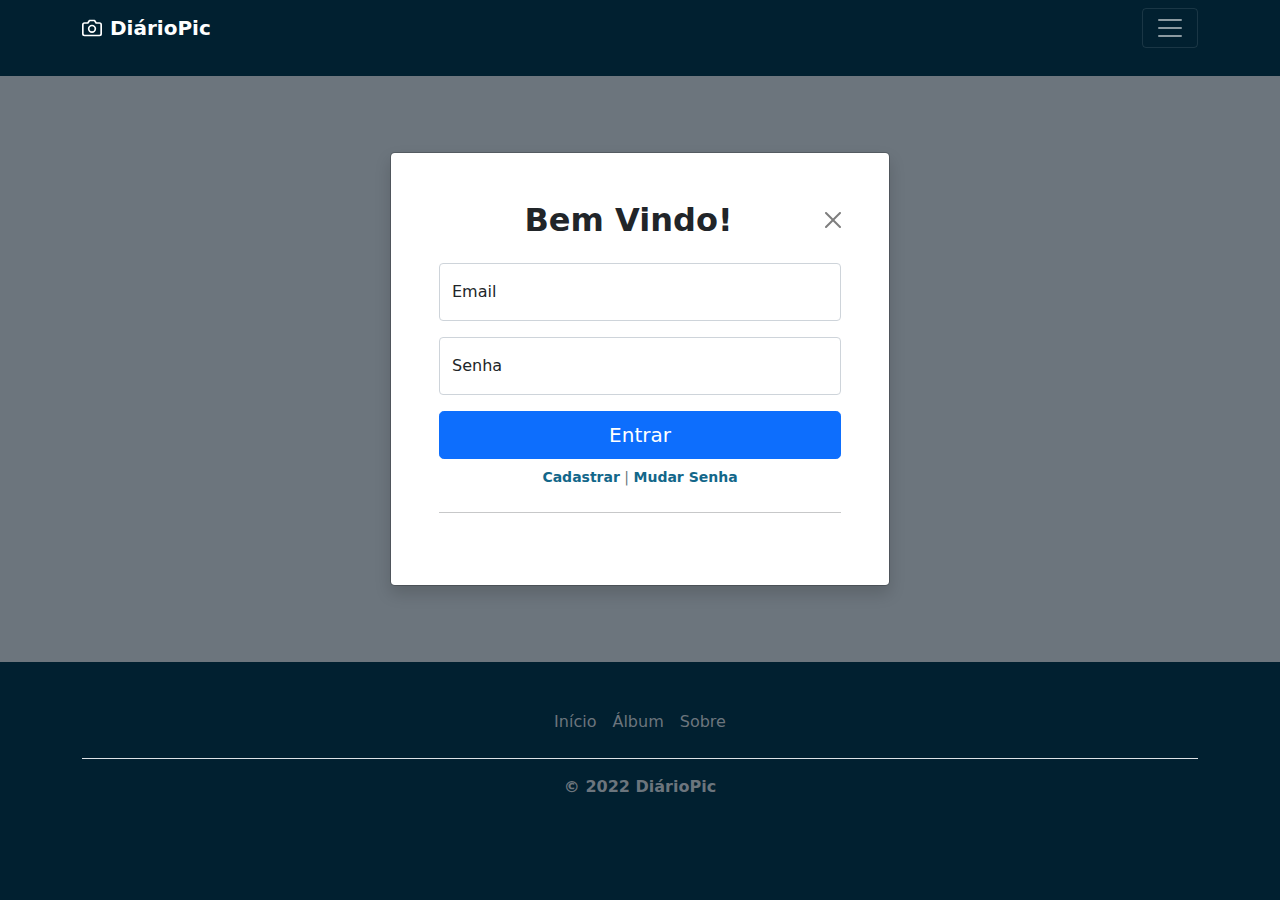
<file: index.html>
<!doctype html>
<html lang="pt-br">
  <head>
    <meta charset="utf-8">
    <meta name="viewport" content="width=device-width, initial-scale=1">
    <meta name="description" content="">
    <meta name="author" content="Mark Otto, Jacob Thornton, and Bootstrap contributors">
    <meta name="generator" content="Hugo 0.88.1">
    <title>Página inicial</title>

    <link rel="canonical" href="https://getbootstrap.com/docs/5.1/examples/footers/">
    

    

    <!-- Bootstrap core CSS -->
    <link href="assets/dist/css/bootstrap.min.css" rel="stylesheet">
    <link href="assets/dist/css/bootstrap.min.css" rel="stylesheet">
    <!--Meus css-->
    <link rel="stylesheet" href="css/estilo.css">

    <style>
      .bd-placeholder-img {
        font-size: 1.125rem;
        text-anchor: middle;
        -webkit-user-select: none;
        -moz-user-select: none;
        user-select: none;
      }

      @media (min-width: 768px) {
        .bd-placeholder-img-lg {
          font-size: 3.5rem;
        }
      }
    </style>

    
    <!-- Custom styles for this template -->
    <link href="css/footers.css" rel="stylesheet">
    <link href="css/navbar.css" rel="stylesheet">
  </head>
  <body>

  <header>
    <div class="collapse"  id="navbarHeader">
      <div class="container">
        <div class="row">
          <div class="col-sm-8 col-md-7 py-4">
            <h4 class="text-white">Sobre</h4>
            <p class="text-muted">Add some information about the album below, the author, or any other background context. Make it a few sentences long so folks can pick up some informative tidbits. Then, link them off to some social networking sites or contact information.</p>
          </div>
          <div class="col-sm-4 offset-md-1 py-4">
            <h4 class="text-white">Contact</h4>
            <ul class="list-unstyled">
              <li><a href="#" class="text-white">Follow on Twitter</a></li>
              <li><a href="#" class="text-white">Like on Facebook</a></li>
              <li><a href="#" class="text-white">Email me</a></li>
            </ul>
          </div>
        </div>
      </div>
    </div>
    <div class="navbar navbar-dark hadow-sm">
      <div class="container">
        <a href="#" class="navbar-brand d-flex align-items-center">

          <svg xmlns="http://www.w3.org/2000/svg" width="20" height="20" fill="none" stroke="currentColor" stroke-linecap="round" stroke-linejoin="round" stroke-width="2" aria-hidden="true" class="me-2" viewBox="0 0 24 24"><path d="M23 19a2 2 0 0 1-2 2H3a2 2 0 0 1-2-2V8a2 2 0 0 1 2-2h4l2-3h6l2 3h4a2 2 0 0 1 2 2z"/><circle cx="12" cy="13" r="4"/></svg>

          <strong>DiárioPic</strong>
        </a>
        <button class="navbar-toggler" type="button" data-bs-toggle="collapse" data-bs-target="#navbarHeader" aria-controls="navbarHeader" aria-expanded="false" aria-label="Toggle navigation">
          <span class="navbar-toggler-icon"></span>
        </button>
      </div>
    </div>
  </header>

  <!--Área de trabalho-->
  

  <main >

    <div class="modal modal-signin position-static d-block bg-secondary py-5" tabindex="-1" role="dialog" id="modalSignin">
        <div class="modal-dialog" role="document">
          <div class="modal-content rounded-5 shadow">
            <div class="modal-header p-5 pb-4 border-bottom-0">
              <!-- <h5 class="modal-title">Modal title</h5> -->
              <h2 class="fw-bold mb-0 texto-centro">Bem Vindo!</h2>
              <button type="button" class="btn-close" data-bs-dismiss="modal" aria-label="Close"></button>
            </div>
      
            <div class="modal-body p-5 pt-0">
              <form class="">
                <div class="form-floating mb-3">
                  <input type="email" class="form-control rounded-4" id="floatingInput" placeholder="name@example.com">
                  <label for="floatingInput">Email</label>
                </div>
                <div class="form-floating mb-3">
                  <input type="password" class="form-control rounded-4" id="floatingPassword" placeholder="Password">
                  <label for="floatingPassword">Senha</label>
                </div>
                <button class="w-100 mb-2 btn btn-lg rounded-4 btn-primary" type="submit">Entrar</button>
                <small class="text-muted texto-centro"><a class="link1" href="#">Cadastrar</a>  |  <a class="link1" href="#">Mudar Senha</a> </small>
                <hr class="my-4">
              </form>
            </div>
          </div>
        </div>
      </div>

  </main>
  
  <!--Área de trabalho fim-->

  <div class="container">
    <footer class="py-3 my-4">
      <ul class="nav justify-content-center border-bottom pb-3 mb-3">
        <li class="nav-item"><a href="index.html" class="nav-link px-2 text-muted">Início</a></li>
        <li class="nav-item"><a href="paginas/album.html" class="nav-link px-2 text-muted">Álbum</a></li>
        <li class="nav-item"><a href="paginas/sobre.html" class="nav-link px-2 text-muted">Sobre</a></li>
      </ul>
      <p class="text-center text-muted marca">&copy; 2022 DiárioPic</p>
    </footer>
  </div>

    <!--bootstrap js-->
    <script src="assets/dist/js/bootstrap.bundle.min.js"></script>

    <script src="js/executa.js"></script>

      
  </body>
</html>
</file>
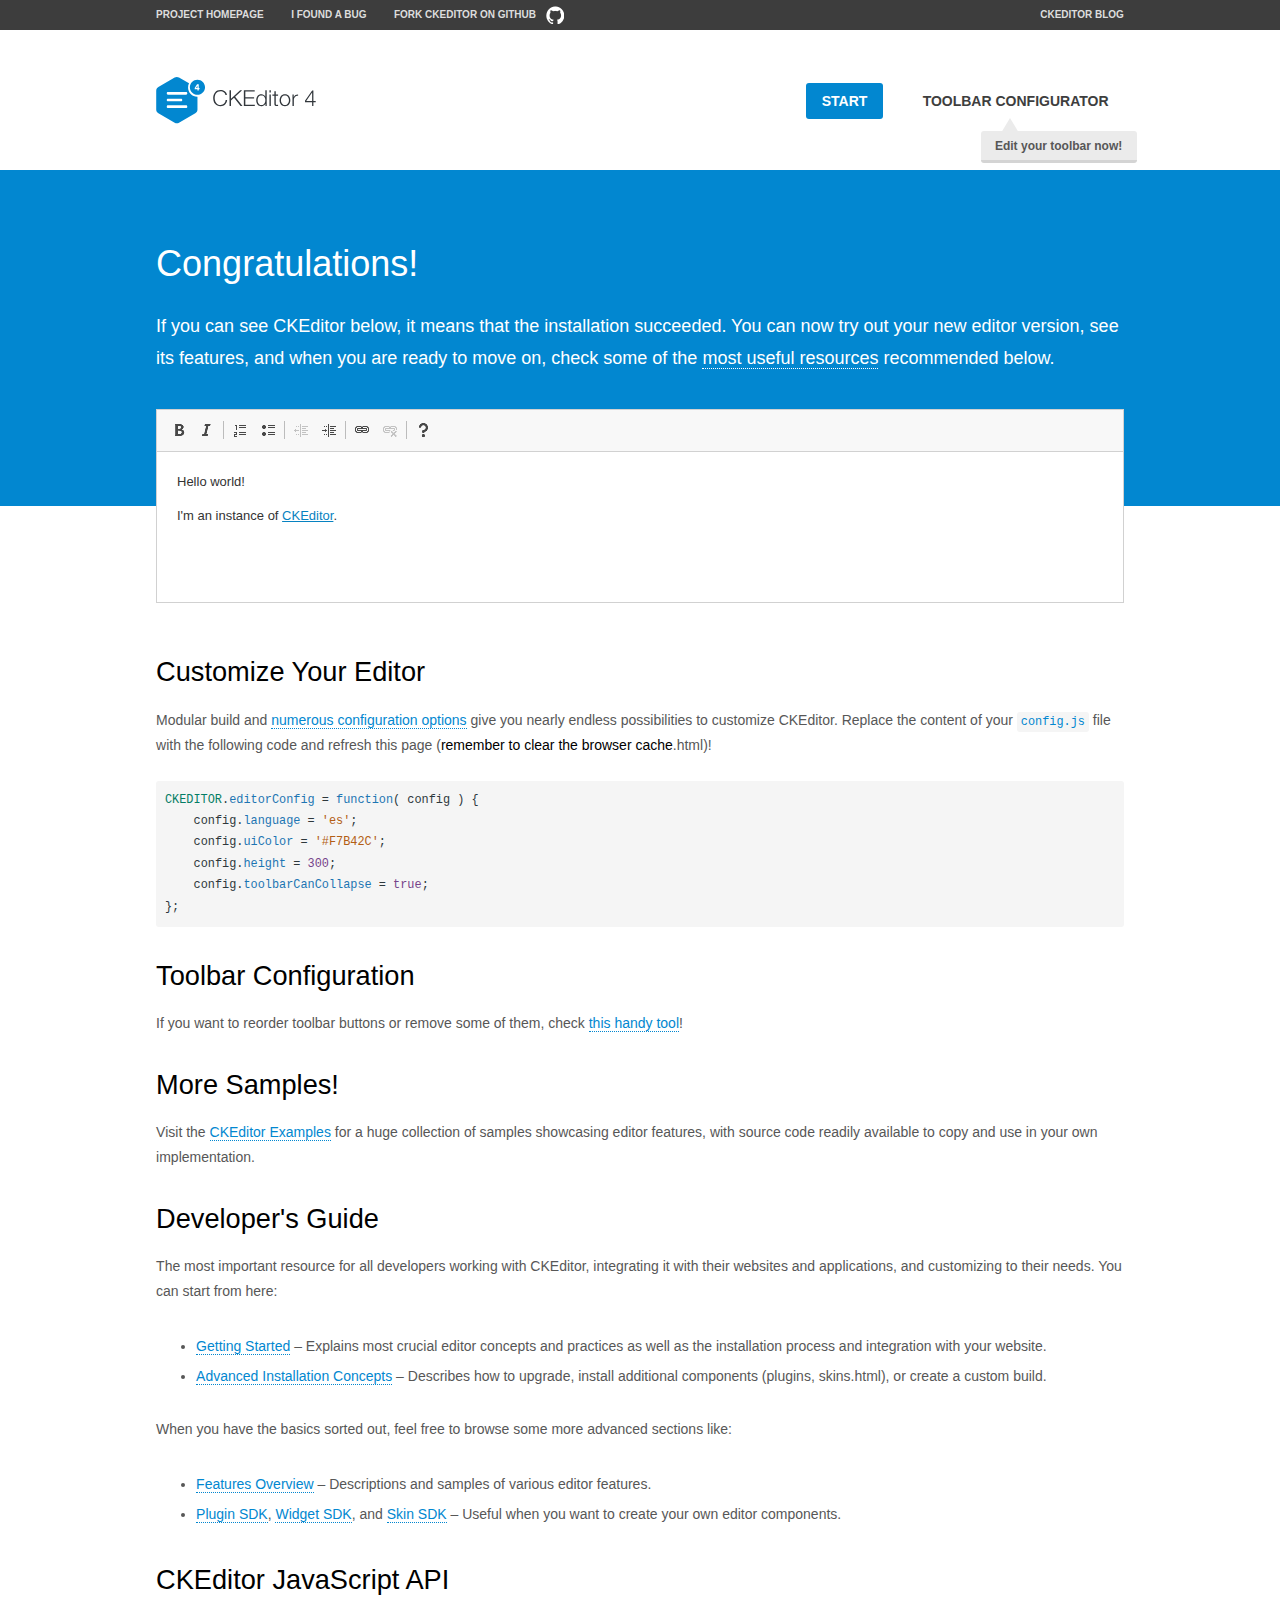
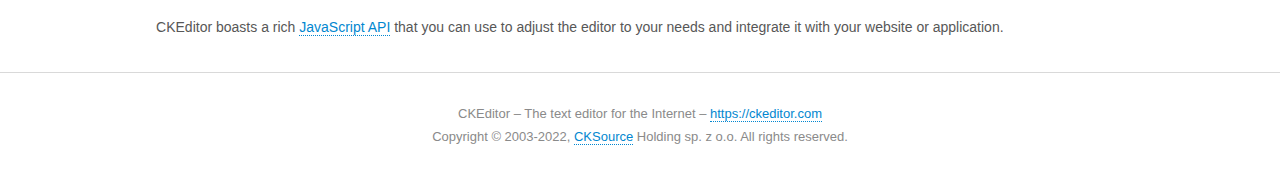
<file: ckeditor/samples/index.html>
<!DOCTYPE html>
<!--
Copyright (c) 2003-2022, CKSource Holding sp. z o.o. All rights reserved.
For licensing, see LICENSE.md or https://ckeditor.com/legal/ckeditor-oss-license
-->
<html lang="en">
<head>
	<meta charset="utf-8">
	<title>CKEditor Sample</title>
	<script src="../ckeditor.js"></script>
	<script src="js/sample.js"></script>
	<link rel="stylesheet" href="css/samples.css">
	<link rel="stylesheet" href="toolbarconfigurator/lib/codemirror/neo.css">
	<meta name="viewport" content="width=device-width,initial-scale=1">
	<meta name="description" content="Try the latest sample of CKEditor 4 and learn more about customizing your WYSIWYG editor with endless possibilities.">
</head>
<body id="main">

<nav class="navigation-a">
	<div class="grid-container">
		<ul class="navigation-a-left grid-width-70">
			<li><a href="https://ckeditor.com/ckeditor-4/">Project Homepage</a></li>
			<li><a href="https://github.com/ckeditor/ckeditor4/issues">I found a bug</a></li>
			<li><a href="https://github.com/ckeditor/ckeditor4" class="icon-pos-right icon-navigation-a-github">Fork CKEditor on GitHub</a></li>
		</ul>
		<ul class="navigation-a-right grid-width-30">
			<li><a href="https://ckeditor.com/blog/">CKEditor Blog</a></li>
		</ul>
	</div>
</nav>

<header class="header-a">
	<div class="grid-container">
		<h1 class="header-a-logo grid-width-30">
			<a href="index.html"><img src="img/logo.svg" onerror="this.src='img/logo.png'; this.onerror=null;" alt="CKEditor Sample"></a>
		</h1>

		<nav class="navigation-b grid-width-70">
			<ul>
				<li><a href="index.html" class="button-a button-a-background">Start</a></li>
				<li><a href="toolbarconfigurator/index.html" class="button-a">Toolbar configurator <span class="balloon-a balloon-a-nw">Edit your toolbar now!</span></a></li>
			</ul>
		</nav>
	</div>
</header>

<main>
	<div class="adjoined-top">
		<div class="grid-container">
			<div class="content grid-width-100">
				<h1>Congratulations!</h1>
				<p>
					If you can see CKEditor below, it means that the installation succeeded.
					You can now try out your new editor version, see its features, and when you are ready to move on, check some of the <a href="#sample-customize">most useful resources</a> recommended below.
				</p>
			</div>
		</div>
	</div>
	<div class="adjoined-bottom">
		<div class="grid-container">
			<div class="grid-width-100">
				<div id="editor">
					<h1>Hello world!</h1>
					<p>I'm an instance of <a href="https://ckeditor.com">CKEditor</a>.</p>
				</div>
			</div>
		</div>
	</div>

	<div class="grid-container">
		<div class="content grid-width-100">
			<section id="sample-customize">
				<h2>Customize Your Editor</h2>
				<p>Modular build and <a href="https://ckeditor.com/docs/ckeditor4/latest/guide/dev_configuration.html">numerous configuration options</a> give you nearly endless possibilities to customize CKEditor. Replace the content of your <code><a href="../config.js">config.js</a></code> file with the following code and refresh this page (<strong>remember to clear the browser cache</strong>.html)!</p>
		<pre class="cm-s-neo CodeMirror"><code><span style="padding-right: 0.1px;"><span class="cm-variable">CKEDITOR</span>.<span class="cm-property">editorConfig</span> <span class="cm-operator">=</span> <span class="cm-keyword">function</span>( <span class="cm-def">config</span> ) {</span>
<span style="padding-right: 0.1px;"><span class="cm-tab">	</span><span class="cm-variable-2">config</span>.<span class="cm-property">language</span> <span class="cm-operator">=</span> <span class="cm-string">'es'</span>;</span>
<span style="padding-right: 0.1px;"><span class="cm-tab">	</span><span class="cm-variable-2">config</span>.<span class="cm-property">uiColor</span> <span class="cm-operator">=</span> <span class="cm-string">'#F7B42C'</span>;</span>
<span style="padding-right: 0.1px;"><span class="cm-tab">	</span><span class="cm-variable-2">config</span>.<span class="cm-property">height</span> <span class="cm-operator">=</span> <span class="cm-number">300</span>;</span>
<span style="padding-right: 0.1px;"><span class="cm-tab">	</span><span class="cm-variable-2">config</span>.<span class="cm-property">toolbarCanCollapse</span> <span class="cm-operator">=</span> <span class="cm-atom">true</span>;</span>
<span style="padding-right: 0.1px;">};</span></code></pre>
			</section>

			<section>
				<h2>Toolbar Configuration</h2>
				<p>If you want to reorder toolbar buttons or remove some of them, check <a href="toolbarconfigurator/index.html">this handy tool</a>!</p>
			</section>

			<section>
				<h2>More Samples!</h2>
				<p>Visit the <a href="https://ckeditor.com/docs/ckeditor4/latest/examples/index.html">CKEditor Examples</a> for a huge collection of samples showcasing editor features, with source code readily available to copy and use in your own implementation.</p>
			</section>

			<section>
				<h2>Developer's Guide</h2>
				<p>The most important resource for all developers working with CKEditor, integrating it with their websites and applications, and customizing to their needs. You can start from here:</p>
				<ul>
					<li><a href="https://ckeditor.com/docs/ckeditor4/latest/guide/dev_installation.html">Getting Started</a> &ndash; Explains most crucial editor concepts and practices as well as the installation process and integration with your website.</li>
					<li><a href="https://ckeditor.com/docs/ckeditor4/latest/guide/dev_advanced_installation.html">Advanced Installation Concepts</a> &ndash; Describes how to upgrade, install additional components (plugins, skins.html), or create a custom build.</li>
				</ul>
					<p>When you have the basics sorted out, feel free to browse some more advanced sections like:</p>
				<ul>
					<li><a href="https://ckeditor.com/docs/ckeditor4/latest/features/index.html">Features Overview</a> &ndash; Descriptions and samples of various editor features.</li>
					<li><a href="https://ckeditor.com/docs/ckeditor4/latest/guide/plugin_sdk_intro.html">Plugin SDK</a>, <a href="https://ckeditor.com/docs/ckeditor4/latest/guide/widget_sdk_intro.html">Widget SDK</a>, and <a href="https://ckeditor.com/docs/ckeditor4/latest/guide/skin_sdk_intro.html">Skin SDK</a> &ndash; Useful when you want to create your own editor components.</li>
				</ul>
			</section>

			<section>
				<h2>CKEditor JavaScript API</h2>
				<p>CKEditor boasts a rich <a href="https://ckeditor.com/docs/ckeditor4/latest/api/index.html">JavaScript API</a> that you can use to adjust the editor to your needs and integrate it with your website or application.</p>
			</section>
		</div>
	</div>
</main>

<footer class="footer-a grid-container">
	<div class="grid-container">
		<p class="grid-width-100">
			CKEditor &ndash; The text editor for the Internet &ndash; <a class="samples" href="https://ckeditor.com/">https://ckeditor.com</a>
		</p>
		<p class="grid-width-100" id="copy">
			Copyright &copy; 2003-2022, <a class="samples" href="https://cksource.com/">CKSource</a> Holding sp. z o.o. All rights reserved.
		</p>
	</div>
</footer>
<script>
	initSample();
</script>

</body>
</html>
</file>
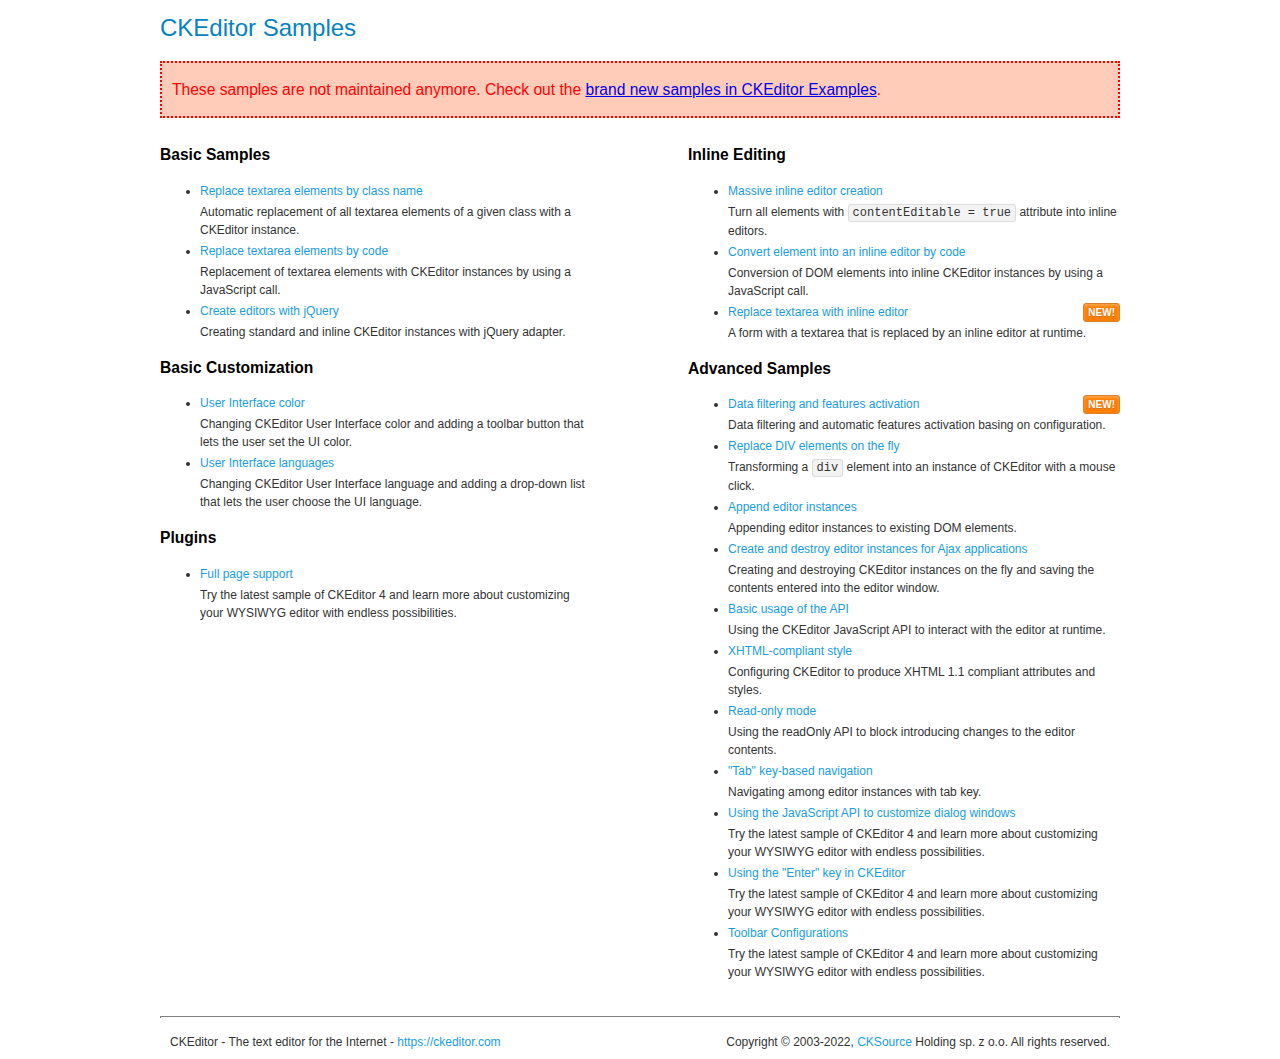
<file: ckeditor/samples/old/index.html>
<!DOCTYPE html>
<!--
Copyright (c) 2003-2022, CKSource Holding sp. z o.o. All rights reserved.
For licensing, see LICENSE.md or https://ckeditor.com/legal/ckeditor-oss-license
-->
<html lang="en">
<head>
	<meta charset="utf-8">
	<title>CKEditor Samples</title>
	<link rel="stylesheet" href="sample.css">
	<meta name="description" content="Try the latest sample of CKEditor 4 and learn more about customizing your WYSIWYG editor with endless possibilities.">
</head>
<body>
	<h1 class="samples">
		CKEditor Samples
	</h1>
	<div class="warning deprecated">
		These samples are not maintained anymore. Check out the <a href="https://ckeditor.com/docs/ckeditor4/latest/examples/index.html">brand new samples in CKEditor Examples</a>.
	</div>
	<div class="twoColumns">
		<div class="twoColumnsLeft">
			<h2 class="samples">
				Basic Samples
			</h2>
			<dl class="samples">
				<dt><a class="samples" href="replacebyclass.html">Replace textarea elements by class name</a></dt>
				<dd>Automatic replacement of all textarea elements of a given class with a CKEditor instance.</dd>

				<dt><a class="samples" href="replacebycode.html">Replace textarea elements by code</a></dt>
				<dd>Replacement of textarea elements with CKEditor instances by using a JavaScript call.</dd>

				<dt><a class="samples" href="jquery.html">Create editors with jQuery</a></dt>
				<dd>Creating standard and inline CKEditor instances with jQuery adapter.</dd>
			</dl>

			<h2 class="samples">
				Basic Customization
			</h2>
			<dl class="samples">
				<dt><a class="samples" href="uicolor.html">User Interface color</a></dt>
				<dd>Changing CKEditor User Interface color and adding a toolbar button that lets the user set the UI color.</dd>

				<dt><a class="samples" href="uilanguages.html">User Interface languages</a></dt>
				<dd>Changing CKEditor User Interface language and adding a drop-down list that lets the user choose the UI language.</dd>
			</dl>


			<h2 class="samples">Plugins</h2>
<dl class="samples">
<dt><a class="samples" href="wysiwygarea/fullpage.html">Full page support</a></dt>
<dd>Try the latest sample of CKEditor 4 and learn more about customizing your WYSIWYG editor with endless possibilities.</dd>
</dl>
		</div>
		<div class="twoColumnsRight">
			<h2 class="samples">
				Inline Editing
			</h2>
			<dl class="samples">
				<dt><a class="samples" href="inlineall.html">Massive inline editor creation</a></dt>
				<dd>Turn all elements with <code>contentEditable = true</code> attribute into inline editors.</dd>

				<dt><a class="samples" href="inlinebycode.html">Convert element into an inline editor by code</a></dt>
				<dd>Conversion of DOM elements into inline CKEditor instances by using a JavaScript call.</dd>

				<dt><a class="samples" href="inlinetextarea.html">Replace textarea with inline editor</a> <span class="new">New!</span></dt>
				<dd>A form with a textarea that is replaced by an inline editor at runtime.</dd>

				
			</dl>

			<h2 class="samples">
				Advanced Samples
			</h2>
			<dl class="samples">
				<dt><a class="samples" href="datafiltering.html">Data filtering and features activation</a> <span class="new">New!</span></dt>
				<dd>Data filtering and automatic features activation basing on configuration.</dd>

				<dt><a class="samples" href="divreplace.html">Replace DIV elements on the fly</a></dt>
				<dd>Transforming a <code>div</code> element into an instance of CKEditor with a mouse click.</dd>

				<dt><a class="samples" href="appendto.html">Append editor instances</a></dt>
				<dd>Appending editor instances to existing DOM elements.</dd>

				<dt><a class="samples" href="ajax.html">Create and destroy editor instances for Ajax applications</a></dt>
				<dd>Creating and destroying CKEditor instances on the fly and saving the contents entered into the editor window.</dd>

				<dt><a class="samples" href="api.html">Basic usage of the API</a></dt>
				<dd>Using the CKEditor JavaScript API to interact with the editor at runtime.</dd>

				<dt><a class="samples" href="xhtmlstyle.html">XHTML-compliant style</a></dt>
				<dd>Configuring CKEditor to produce XHTML 1.1 compliant attributes and styles.</dd>

				<dt><a class="samples" href="readonly.html">Read-only mode</a></dt>
				<dd>Using the readOnly API to block introducing changes to the editor contents.</dd>

				<dt><a class="samples" href="tabindex.html">"Tab" key-based navigation</a></dt>
				<dd>Navigating among editor instances with tab key.</dd>


				
<dt><a class="samples" href="dialog/dialog.html">Using the JavaScript API to customize dialog windows</a></dt>
<dd>Try the latest sample of CKEditor 4 and learn more about customizing your WYSIWYG editor with endless possibilities.</dd>

<dt><a class="samples" href="enterkey/enterkey.html">Using the &quot;Enter&quot; key in CKEditor</a></dt>
<dd>Try the latest sample of CKEditor 4 and learn more about customizing your WYSIWYG editor with endless possibilities.</dd>

<dt><a class="samples" href="toolbar/toolbar.html">Toolbar Configurations</a></dt>
<dd>Try the latest sample of CKEditor 4 and learn more about customizing your WYSIWYG editor with endless possibilities.</dd>

			</dl>
		</div>
	</div>
	<div id="footer">
		<hr>
		<p>
			CKEditor - The text editor for the Internet - <a class="samples" href="https://ckeditor.com/">https://ckeditor.com</a>
		</p>
		<p id="copy">
			Copyright &copy; 2003-2022, <a class="samples" href="https://cksource.com/">CKSource</a> Holding sp. z o.o. All rights reserved.
		</p>
	</div>
</body>
</html>
</file>
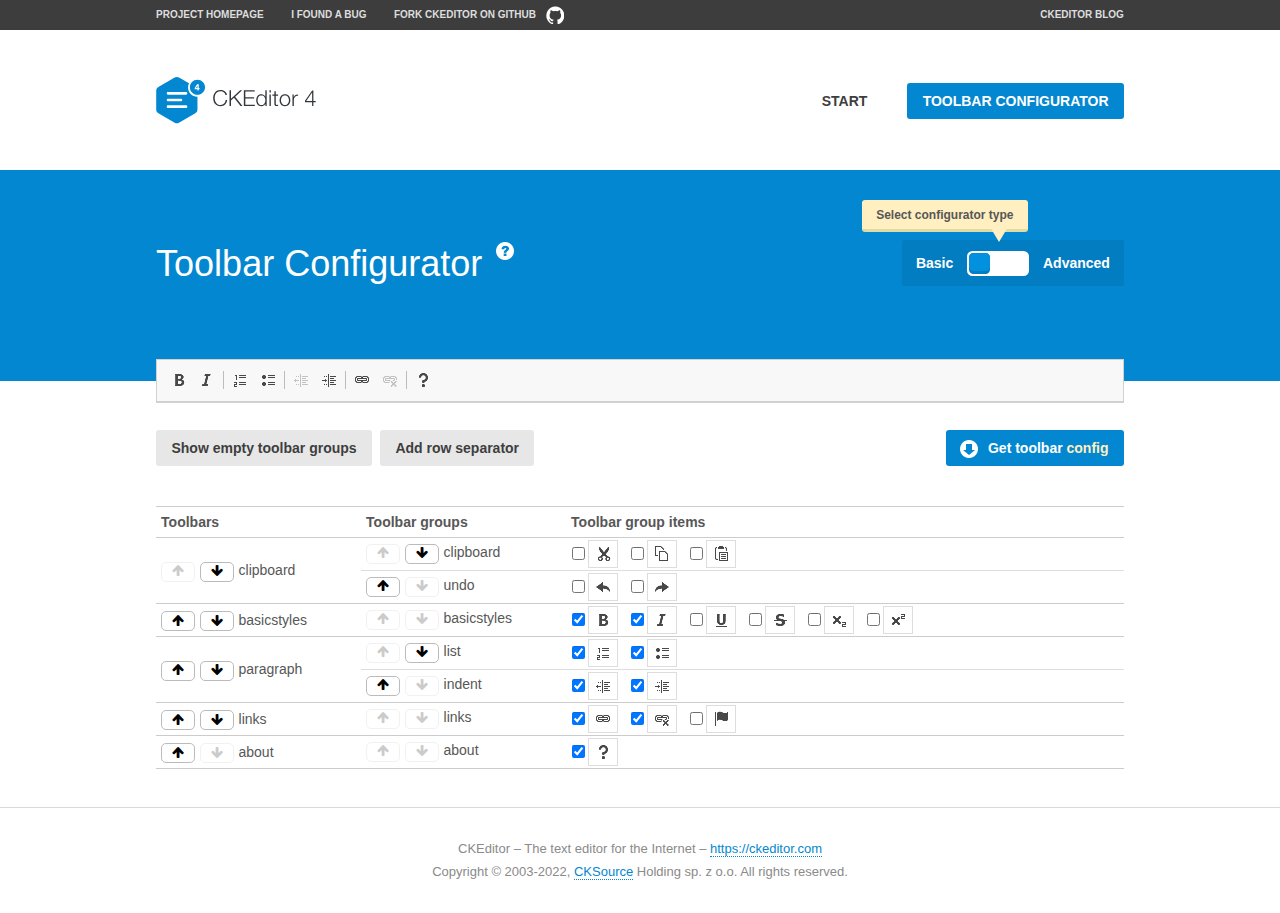
<file: ckeditor/samples/toolbarconfigurator/index.html>
<!DOCTYPE html>
<!--
Copyright (c) 2003-2022, CKSource Holding sp. z o.o. All rights reserved.
For licensing, see LICENSE.md or https://ckeditor.com/legal/ckeditor-oss-license
-->
<!--[if IE 8]><html class="ie8"><![endif]-->
<!--[if gt IE 8]><html><![endif]-->
<!--[if !IE]><!--><html lang="en"><!--<![endif]-->
<head>
	<meta charset="utf-8">
	<title>Toolbar Configurator</title>
	<script src="../../ckeditor.js"></script>
	<script>
		if ( CKEDITOR.env.ie && CKEDITOR.env.version < 9 )
			CKEDITOR.tools.enableHtml5Elements( document );
	</script>
	<link rel="stylesheet" href="lib/codemirror/codemirror.css">
	<link rel="stylesheet" href="lib/codemirror/show-hint.css">
	<link rel="stylesheet" href="lib/codemirror/neo.css">
	<link rel="stylesheet" href="css/fontello.css">
	<link rel="stylesheet" href="../css/samples.css">
	<meta name="description" content="Try the latest sample of CKEditor 4 and learn more about customizing your WYSIWYG editor with endless possibilities.">
</head>
<body id="toolbar">

<nav class="navigation-a">
	<div class="grid-container">
		<ul class="navigation-a-left grid-width-70">
			<li><a href="https://ckeditor.com/ckeditor-4/">Project Homepage</a></li>
			<li><a href="https://github.com/ckeditor/ckeditor4/issues">I found a bug</a></li>
			<li><a href="https://github.com/ckeditor/ckeditor4" class="icon-pos-right icon-navigation-a-github">Fork CKEditor on GitHub</a></li>
		</ul>
		<ul class="navigation-a-right grid-width-30">
			<li><a href="https://ckeditor.com/blog/">CKEditor Blog</a></li>
		</ul>
	</div>
</nav>

<header class="header-a">
	<div class="grid-container">
		<h1 class="header-a-logo grid-width-30">
			<a href="../index.html"><img src="../img/logo.svg" onerror="this.src='../img/logo.png'; this.onerror=null;" alt="CKEditor Logo"></a>
		</h1>
		<nav class="navigation-b grid-width-70">
			<ul>
				<li><a href="../index.html"  class="button-a">Start</a></li>
				<li><a href="index.html"  class="button-a button-a-background">Toolbar configurator</a></li>
			</ul>
		</nav>
	</div>
</header>

<main>
	<div class="adjoined-top">
		<div class="grid-container">
			<div class="content grid-width-100">
				<div class="grid-container-nested">
					<h1 class="grid-width-60">
						Toolbar Configurator
						<a href="#help-content" type="button" title="Configurator help" id="help" class="button-a button-a-background button-a-no-text icon-pos-left icon-question-mark">Help</a>
					</h1>

					<div class="grid-width-40 grid-switch-magic">
						<div class="switch">
							<span class="balloon-a balloon-a-se">Select configurator type</span>
							<input type="radio" name="radio" data-num="1" id="radio-basic" />
							<input type="radio" name="radio" data-num="2" id="radio-advanced" />
							<label data-for="1" for="radio-basic">Basic</label>
							<span class="switch-inner">
								<span class="handler"></span>
							</span>
							<label data-for="2" for="radio-advanced">Advanced</label>
						</div>
					</div>
				</div>
			</div>
		</div>
	</div>
	<div class="adjoined-bottom">
		<div class="grid-container">
			<div class="grid-width-100">
				<div class="editors-container">
					<div id="editor-basic"></div>
					<div id="editor-advanced"></div>
				</div>
			</div>
		</div>
	</div>

	<div class="grid-container configurator">
		<div class="content grid-width-100">
			<div class="configurator">
				<div>
					<div id="toolbarModifierWrapper"></div>
				</div>
			</div>
		</div>
	</div>

	<div id="help-content">
		<div class="grid-container">
			<div class="grid-width-100">
				<h2>What Am I Doing Here?</h2>

				<div class="grid-container grid-container-nested">
					<div class="basic">
						<div class="grid-width-50">
							<p>Arrange <a href="https://ckeditor.com/docs/ckeditor4/latest/api/CKEDITOR_config.html#cfg-toolbarGroups">toolbar groups</a>, toggle <a href="https://ckeditor.com/docs/ckeditor4/latest/api/CKEDITOR_config.html#cfg-removeButtons">button visibility</a> according to your needs and get your toolbar configuration.</p>
							<p>You can replace the content of the <a href="../../config.js"><code>config.js</code></a> file with the generated configuration. If you already set some configuration options you will need to merge both configurations.</p>
						</div>
						<div class="grid-width-50">
							<p>Read more about different ways of <a href="https://ckeditor.com/docs/ckeditor4/latest/guide/dev_configuration.html">setting configuration</a> and do not forget about <strong>clearing browser cache</strong>.</p>
							<p>Arranging toolbar groups is the recommended way of configuring the toolbar, but if you need more freedom you can use the <a href="#advanced">advanced configurator</a>.</p>
						</div>
					</div>
					<div class="advanced" style="display: none;">
						<div class="grid-width-50">
							<p>With this code editor you can edit your <a href="https://ckeditor.com/docs/ckeditor4/latest/api/CKEDITOR_config.html#cfg-toolbar">toolbar configuration</a> live.</p>
							<p>You can replace the content of the <a href="../../config.js"><code>config.js</code></a> file with the generated configuration. If you already set some configuration options you will need to merge both configurations.</p>
						</div>
						<div class="grid-width-50">
							<p>Read more about different ways of <a href="https://ckeditor.com/docs/ckeditor4/latest/guide/dev_configuration.html">setting configuration</a> and do not forget about <strong>clearing browser cache</strong>.</p>
						</div>
					</div>
				</div>

				<p class="grid-container grid-container-nested">
					<button type="button" class="help-content-close grid-width-100 button-a button-a-background">Got it. Let's play!</button>
				</p>
			</div>
		</div>
	</div>
</main>

<footer class="footer-a grid-container">
	<p class="grid-width-100">
		CKEditor &ndash; The text editor for the Internet &ndash; <a class="samples" href="https://ckeditor.com/">https://ckeditor.com</a>
	</p>
	<p class="grid-width-100" id="copy">
		Copyright &copy; 2003-2022, <a class="samples" href="https://cksource.com/">CKSource</a> Holding sp. z o.o. All rights reserved.
	</p>
</footer>

<script src="lib/codemirror/codemirror.js"></script>
<script src="lib/codemirror/javascript.js"></script>
<script src="lib/codemirror/show-hint.js"></script>

<script src="js/fulltoolbareditor.js"></script>
<script src="js/abstracttoolbarmodifier.js"></script>
<script src="js/toolbarmodifier.js"></script>
<script src="js/toolbartextmodifier.js"></script>
<script src="../js/sf.js"></script>

<script>
	( function() {
		'use strict';

		var mode = ( window.location.hash.substr( 1 ) === 'advanced' ) ? 'advanced' : 'basic',
			configuratorSection = CKEDITOR.document.findOne( 'main > .grid-container.configurator' ),
			basicInstruction = CKEDITOR.document.findOne( '#help-content .basic' ),
			advancedInstruction = CKEDITOR.document.findOne( '#help-content .advanced' ),

			// Configurator mode switcher.
			modeSwitchBasic = CKEDITOR.document.getById( 'radio-basic' ),
			modeSwitchAdvanced = CKEDITOR.document.getById( 'radio-advanced' );

		// Initial setup
		function updateSwitcher() {
			if ( mode === 'advanced' ) {
				modeSwitchAdvanced.$.checked = true;
			} else {
				modeSwitchBasic.$.checked = true;
			}
		}

		updateSwitcher();

		CKEDITOR.document.getWindow().on( 'hashchange', function( e ) {
			var hash = window.location.hash.substr( 1 );
			if ( !( hash === 'advanced' || hash === 'basic' ) ) {
				return;
			}
			mode = hash;
			onToolbarsDone( mode );
		} );

		CKEDITOR.document.getWindow().on( 'resize', function() {
			updateToolbar( ( mode === 'basic' ? toolbarModifier : toolbarTextModifier )[ 'editorInstance' ] );
		} );

		function onRefresh( modifier ) {
			modifier = modifier || this;

			if ( mode === 'basic' && modifier instanceof ToolbarConfigurator.ToolbarTextModifier ) {
				return;
			}

			// CodeMirror container becomes visible, so we need to refresh and to avoid rendering problems.
			if ( mode === 'advanced' && modifier instanceof ToolbarConfigurator.ToolbarTextModifier ) {
				modifier.codeContainer.refresh();
			}

			updateToolbar( modifier.editorInstance );
		}

		function updateToolbar( editor ) {
			var editorContainer = editor.container;

			// Not always editor is loaded.
			if ( !editorContainer ) {
				return;
			}

			var displayStyle = editorContainer.getStyle( 'display' );

			editorContainer.setStyle( 'display', 'block' );

			var newHeight = editorContainer.getSize( 'height' );

			var newMarginTop = parseInt( editorContainer.getComputedStyle( 'margin-top' ), 10 );
			newMarginTop = ( isNaN( newMarginTop ) ? 0 : Number( newMarginTop ) );

			var newMarginBottom = parseInt( editorContainer.getComputedStyle( 'margin-bottom' ), 10 );
			newMarginBottom = ( isNaN( newMarginBottom ) ? 0 : Number( newMarginBottom ) );

			var result = newHeight + newMarginTop + newMarginBottom;

			editorContainer.setStyle( 'display', displayStyle );

			editor.container.getAscendant( 'div' ).setStyle( 'height', result + 'px' );
		}

		var toolbarModifier = new ToolbarConfigurator.ToolbarModifier( 'editor-basic' );

		var done = 0;
		toolbarModifier.init( onToolbarInit );
		toolbarModifier.onRefresh = onRefresh;

		CKEDITOR.document.getById( 'toolbarModifierWrapper' ).append( toolbarModifier.mainContainer );

		var toolbarTextModifier = new ToolbarConfigurator.ToolbarTextModifier( 'editor-advanced' );
		toolbarTextModifier.init( onToolbarInit );
		toolbarTextModifier.onRefresh = onRefresh;

		function onToolbarInit() {
			if ( ++done === 2 ) {
				onToolbarsDone();

				positionSticky.watch( CKEDITOR.document.findOne( '.toolbar' ), function() {
					return mode === 'advanced';
				} );
			}
		}

		function onToolbarsDone() {
			if ( mode === 'basic' ) {
				toggleModeBasic( false );
			} else {
				toggleModeAdvanced( false );
			}

			updateSwitcher();

			setTimeout( function() {
				CKEDITOR.document.findOne( '.editors-container' ).addClass( 'active' );
				CKEDITOR.document.findOne( '#toolbarModifierWrapper' ).addClass( 'active' );
			}, 200 );
		}

		CKEDITOR.document.getById( 'toolbarModifierWrapper' ).append( toolbarTextModifier.mainContainer );

		function toogleModeSwitch( onElement, offElement, onModifier, offModifier ) {
			onElement.addClass( 'fancy-button-active' );
			offElement.removeClass( 'fancy-button-active' );

			onModifier.showUI();
			offModifier.hideUI();
		}

		function toggleModeBasic( callOnRefresh ) {
			callOnRefresh = ( callOnRefresh !== false );
			mode = 'basic';
			window.location.hash = '#basic';
			toogleModeSwitch( modeSwitchBasic, modeSwitchAdvanced, toolbarModifier, toolbarTextModifier );

			configuratorSection.removeClass( 'freed-width' );
			basicInstruction.show();
			advancedInstruction.hide();

			callOnRefresh && onRefresh( toolbarModifier );
		}

		function toggleModeAdvanced( callOnRefresh ) {
			callOnRefresh = ( callOnRefresh !== false );
			mode = 'advanced';
			window.location.hash = '#advanced';
			toogleModeSwitch( modeSwitchAdvanced, modeSwitchBasic, toolbarTextModifier, toolbarModifier );

			configuratorSection.addClass( 'freed-width' );
			advancedInstruction.show();
			basicInstruction.hide();

			callOnRefresh && onRefresh( toolbarTextModifier );
		}

		modeSwitchBasic.on( 'click', toggleModeBasic );
		modeSwitchAdvanced.on( 'click', toggleModeAdvanced );

		//
		// Position:sticky for the toolbar.
		//

		// Will make elements behave like they were styled with position:sticky.
		var positionSticky = {
			// Store object: {
			// 		element: CKEDITOR.dom.element, // Element which will float.
			// 		placeholder: CKEDITOR.dom.element, // Placeholder which is place to prevent page bounce.
			// 		isFixed: boolean // Whether element float now.
			// }
			watched: [],

			active: [],

			staticContainer: null,

			init: function() {
				var element = CKEDITOR.dom.element.createFromHtml(
					'<div class="staticContainer">' +
						'<div class="grid-container" >' +
							'<div class="grid-width-100">' +
								'<div class="inner"></div>' +
							'</div>' +
						'</div>' +
					'</div>' );

				this.staticContainer = element.findOne( '.inner' );

				CKEDITOR.document.getBody().append( element );
			},

			watch: function( element, preventFunc ) {
				this.watched.push( {
					element: element,
					placeholder: new CKEDITOR.dom.element( 'div' ),
					isFixed: false,
					preventFunc: preventFunc
				} );
			},

			checkAll: function() {
				for ( var i = 0; i < this.watched.length; i++ ) {
					this.check( this.watched[ i ] );
				}
			},

			check: function( element ) {
				var isFixed = element.isFixed;
				var shouldBeFixed = this.shouldBeFixed( element );

				// Nothing to be done.
				if ( isFixed === shouldBeFixed ) {
					return;
				}

				var placeholder = element.placeholder;

				if ( isFixed ) {
					// Unfixing.

					element.element.insertBefore( placeholder );
					placeholder.remove();

					element.element.removeStyle( 'margin' );

					this.active.splice( CKEDITOR.tools.indexOf( this.active, element ), 1 );

				} else {
					// Fixing.
					placeholder.setStyle( 'width', element.element.getSize( 'width' ) + 'px' );
					placeholder.setStyle( 'height', element.element.getSize( 'height' ) + 'px' );
					placeholder.setStyle( 'margin-bottom', element.element.getComputedStyle( 'margin-bottom' ) );
					placeholder.setStyle( 'display', element.element.getComputedStyle( 'display' ) );
					placeholder.insertAfter( element.element );

					this.staticContainer.append( element.element );

					this.active.push( element );
				}

				element.isFixed = !element.isFixed;
			},

			shouldBeFixed: function( element ) {
				if ( element.preventFunc && element.preventFunc() ) {
					return false;
				}

				// If element is already fixed we are checking it's placeholder.
				var related = ( element.isFixed ? element.placeholder : element.element ),
					clientRect = related.$.getBoundingClientRect(),
					staticHeight = this.staticContainer.getSize('height' ),
					elemHeight = element.element.getSize( 'height' );

				if ( element.isFixed ) {
					return ( clientRect.top + elemHeight < staticHeight );
				} else {
					return ( clientRect.top < staticHeight );
				}
			}
		};

		positionSticky.init();

		CKEDITOR.document.getWindow().on( 'scroll',
			CKEDITOR.tools.eventsBuffer( 100, positionSticky.checkAll, positionSticky ).input
		);

		// Make the toolbar sticky.
		positionSticky.watch( CKEDITOR.document.findOne( '.editors-container' ) );

		// Help button and help-content.
		( function() {
			var helpButton = CKEDITOR.document.getById( 'help' ),
				helpContent = CKEDITOR.document.getById( 'help-content' );

			// Don't show help button on IE8 because it's unsupported by Pico Modal.
			if ( CKEDITOR.env.ie && CKEDITOR.env.version == 8 ) {
				helpButton.hide();
			} else {
				// Display help modal when the button is clicked.
				helpButton.on( 'click', function( evt ) {
					SF.modal( {
						// Clone modal content from DOM.
						content: helpContent.getHtml(),

						afterCreate: function( modal ) {
							// Enable modal content button to close the modal.
							new CKEDITOR.dom.element( modal.modalElem() ).findOne( '.help-content-close' ).once( 'click', modal.close );
						}
					} ).show();
				} );
			}
		} )();
	} )();
</script>
</body>
</html>
</file>
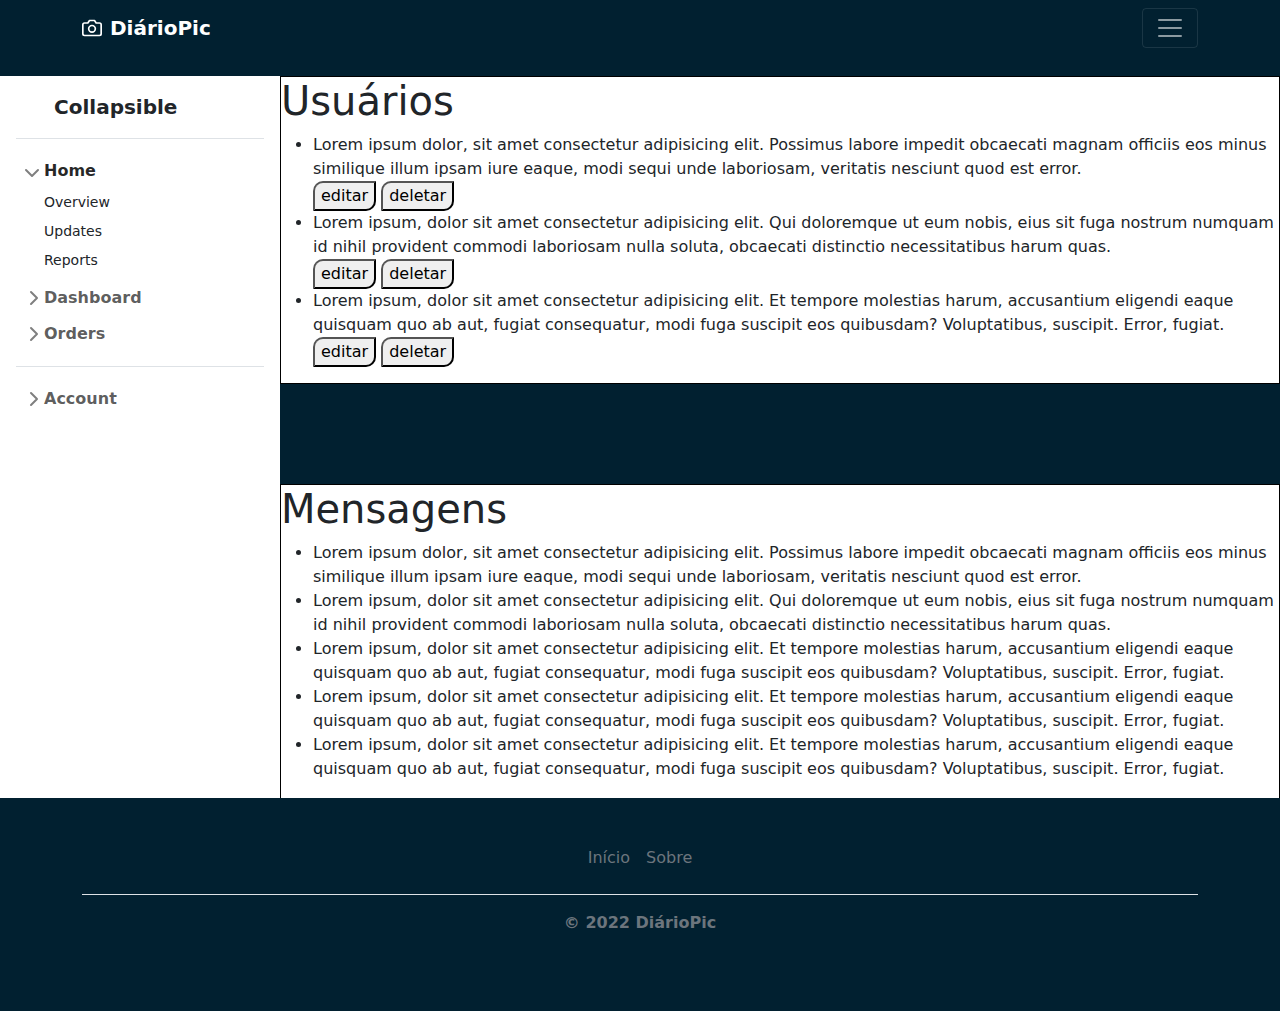
<file: admin.html>
<!doctype html>
<html lang="pt-br">
  <head>
    <meta charset="utf-8">
    <meta name="viewport" content="width=device-width, initial-scale=1">
    <meta name="description" content="">
    <meta name="author" content="Mark Otto, Jacob Thornton, and Bootstrap contributors">
    <meta name="generator" content="Hugo 0.88.1">
    <title>Página inicial</title>

    <link rel="canonical" href="https://getbootstrap.com/docs/5.1/examples/footers/">
    <link rel="canonical" href="https://getbootstrap.com/docs/5.1/examples/sidebars/">
    

    

    <!-- Bootstrap core CSS -->
    <link href="assets/dist/css/bootstrap.min.css" rel="stylesheet">
    <link href="assets/dist/css/bootstrap.min.css" rel="stylesheet">
    <!--Meus css-->
    <link rel="stylesheet" href="css/estilo.css">
    <link rel="stylesheet" href="css/sidebars.css">

    <style>
      .bd-placeholder-img {
        font-size: 1.125rem;
        text-anchor: middle;
        -webkit-user-select: none;
        -moz-user-select: none;
        user-select: none;
      }

      @media (min-width: 768px) {
        .bd-placeholder-img-lg {
          font-size: 3.5rem;
        }
      }
    </style>

    
    <!-- Custom styles for this template -->
    <link href="css/footers.css" rel="stylesheet">
    <link href="css/navbar.css" rel="stylesheet">
  </head>
  <body>

  <header>
    <div class="collapse"  id="navbarHeader">
      <div class="container">
        <div class="row">
          <div class="col-sm-8 col-md-7 py-4">
            <h4 class="text-white">Sobre</h4>
            <p class="text-muted">Add some information about the album below, the author, or any other background context. Make it a few sentences long so folks can pick up some informative tidbits. Then, link them off to some social networking sites or contact information.</p>
          </div>
          <div class="col-sm-4 offset-md-1 py-4">
            <h4 class="text-white">Contact</h4>
            <ul class="list-unstyled">
              <li><a href="#" class="text-white">Follow on Twitter</a></li>
              <li><a href="#" class="text-white">Like on Facebook</a></li>
              <li><a href="#" class="text-white">Email me</a></li>
            </ul>
          </div>
        </div>
      </div>
    </div>
    <div class="navbar navbar-dark hadow-sm">
      <div class="container">
        <a href="#" class="navbar-brand d-flex align-items-center">

          <svg xmlns="http://www.w3.org/2000/svg" width="20" height="20" fill="none" stroke="currentColor" stroke-linecap="round" stroke-linejoin="round" stroke-width="2" aria-hidden="true" class="me-2" viewBox="0 0 24 24"><path d="M23 19a2 2 0 0 1-2 2H3a2 2 0 0 1-2-2V8a2 2 0 0 1 2-2h4l2-3h6l2 3h4a2 2 0 0 1 2 2z"/><circle cx="12" cy="13" r="4"/></svg>

          <strong>DiárioPic</strong>
        </a>
        <button class="navbar-toggler" type="button" data-bs-toggle="collapse" data-bs-target="#navbarHeader" aria-controls="navbarHeader" aria-expanded="false" aria-label="Toggle navigation">
          <span class="navbar-toggler-icon"></span>
        </button>
      </div>
    </div>
  </header>

  <!--Área de trabalho-->
  

  <main style="display: flexbox;">
    <div class="flex-shrink-0 p-3 bg-white" style="width: 280px;">
      <a href="/" class="d-flex align-items-center pb-3 mb-3 link-dark text-decoration-none border-bottom">
        <svg class="bi me-2" width="30" height="24"><use xlink:href="#bootstrap"/></svg>
        <span class="fs-5 fw-semibold">Collapsible</span>
      </a>
      <ul class="list-unstyled ps-0">
        <li class="mb-1">
          <button class="btn btn-toggle align-items-center rounded collapsed" data-bs-toggle="collapse" data-bs-target="#home-collapse" aria-expanded="true">
            Home
          </button>
          <div class="collapse show" id="home-collapse">
            <ul class="btn-toggle-nav list-unstyled fw-normal pb-1 small">
              <li><a href="#" class="link-dark rounded">Overview</a></li>
              <li><a href="#" class="link-dark rounded">Updates</a></li>
              <li><a href="#" class="link-dark rounded">Reports</a></li>
            </ul>
          </div>
        </li>
        <li class="mb-1">
          <button class="btn btn-toggle align-items-center rounded collapsed" data-bs-toggle="collapse" data-bs-target="#dashboard-collapse" aria-expanded="false">
            Dashboard
          </button>
          <div class="collapse" id="dashboard-collapse">
            <ul class="btn-toggle-nav list-unstyled fw-normal pb-1 small">
              <li><a href="#" class="link-dark rounded">Overview</a></li>
              <li><a href="#" class="link-dark rounded">Weekly</a></li>
              <li><a href="#" class="link-dark rounded">Monthly</a></li>
              <li><a href="#" class="link-dark rounded">Annually</a></li>
            </ul>
          </div>
        </li>
        <li class="mb-1">
          <button class="btn btn-toggle align-items-center rounded collapsed" data-bs-toggle="collapse" data-bs-target="#orders-collapse" aria-expanded="false">
            Orders
          </button>
          <div class="collapse" id="orders-collapse">
            <ul class="btn-toggle-nav list-unstyled fw-normal pb-1 small">
              <li><a href="#" class="link-dark rounded">New</a></li>
              <li><a href="#" class="link-dark rounded">Processed</a></li>
              <li><a href="#" class="link-dark rounded">Shipped</a></li>
              <li><a href="#" class="link-dark rounded">Returned</a></li>
            </ul>
          </div>
        </li>
        <li class="border-top my-3"></li>
        <li class="mb-1">
          <button class="btn btn-toggle align-items-center rounded collapsed" data-bs-toggle="collapse" data-bs-target="#account-collapse" aria-expanded="false">
            Account
          </button>
          <div class="collapse" id="account-collapse">
            <ul class="btn-toggle-nav list-unstyled fw-normal pb-1 small">
              <li><a href="#" class="link-dark rounded">New...</a></li>
              <li><a href="#" class="link-dark rounded">Profile</a></li>
              <li><a href="#" class="link-dark rounded">Settings</a></li>
              <li><a href="#" class="link-dark rounded">Sign out</a></li>
            </ul>
          </div>
        </li>
      </ul>
    </div>

    <section style="display: flow-root;">
      <div style="display: box; background-color: white; border: 1px solid black; ">
        <h1>Usuários</h1>
        <ul>
          <li>Lorem ipsum dolor, sit amet consectetur adipisicing elit. Possimus labore impedit obcaecati magnam officiis eos minus similique illum ipsam iure eaque, modi sequi unde laboriosam, veritatis nesciunt quod est error.
            <br>  
            <input type="button" value="editar" class="b1"> <input type="button" value="deletar" class="b2">
          </li>
  
          <li>
            Lorem ipsum, dolor sit amet consectetur adipisicing elit. Qui doloremque ut eum nobis, eius sit fuga nostrum numquam id nihil provident commodi laboriosam nulla soluta, obcaecati distinctio necessitatibus harum quas.
            <br>
            <input type="button" value="editar" class="b1"> <input type="button" value="deletar" class="b2">
          </li>
  
          <li>
            Lorem ipsum, dolor sit amet consectetur adipisicing elit. Et tempore molestias harum, accusantium eligendi eaque quisquam quo ab aut, fugiat consequatur, modi fuga suscipit eos quibusdam? Voluptatibus, suscipit. Error, fugiat. <br>
            <input type="button" value="editar" class="b1"> <input type="button" value="deletar" class="b2">
          </li>
        </ul>
      </div>
  
      <div style="display: box; background-color: white; border: 1px solid black; margin-top: 10%; height: 100%;">
        <h1>Mensagens</h1>
        <ul>
          <li>Lorem ipsum dolor, sit amet consectetur adipisicing elit. Possimus labore impedit obcaecati magnam officiis eos minus similique illum ipsam iure eaque, modi sequi unde laboriosam, veritatis nesciunt quod est error.</li>
  
          <li>
            Lorem ipsum, dolor sit amet consectetur adipisicing elit. Qui doloremque ut eum nobis, eius sit fuga nostrum numquam id nihil provident commodi laboriosam nulla soluta, obcaecati distinctio necessitatibus harum quas.
          </li>
  
          <li>
            Lorem ipsum, dolor sit amet consectetur adipisicing elit. Et tempore molestias harum, accusantium eligendi eaque quisquam quo ab aut, fugiat consequatur, modi fuga suscipit eos quibusdam? Voluptatibus, suscipit. Error, fugiat.
          </li>

          <li>
            Lorem ipsum, dolor sit amet consectetur adipisicing elit. Et tempore molestias harum, accusantium eligendi eaque quisquam quo ab aut, fugiat consequatur, modi fuga suscipit eos quibusdam? Voluptatibus, suscipit. Error, fugiat.
          </li>

          <li>
            Lorem ipsum, dolor sit amet consectetur adipisicing elit. Et tempore molestias harum, accusantium eligendi eaque quisquam quo ab aut, fugiat consequatur, modi fuga suscipit eos quibusdam? Voluptatibus, suscipit. Error, fugiat.
          </li>
        </ul>
  
  
      </div>
    </section>


  </main>
  
  <!--Área de trabalho fim-->

  <div class="container">
    <footer class="py-3 my-4">
      <ul class="nav justify-content-center border-bottom pb-3 mb-3">
        <li class="nav-item"><a href="index.html" class="nav-link px-2 text-muted">Início</a></li>
        <li class="nav-item"><a href="paginas/sobre.html" class="nav-link px-2 text-muted">Sobre</a></li>
      </ul>
      <p class="text-center text-muted marca">&copy; 2022 DiárioPic</p>
    </footer>
  </div>

    <!--bootstrap js-->
    <script src="assets/dist/js/bootstrap.bundle.min.js"></script>

    <script src="js/executa.js"></script>
    <script src="js/sidebars.js"></script>

      
  </body>
</html>
</file>
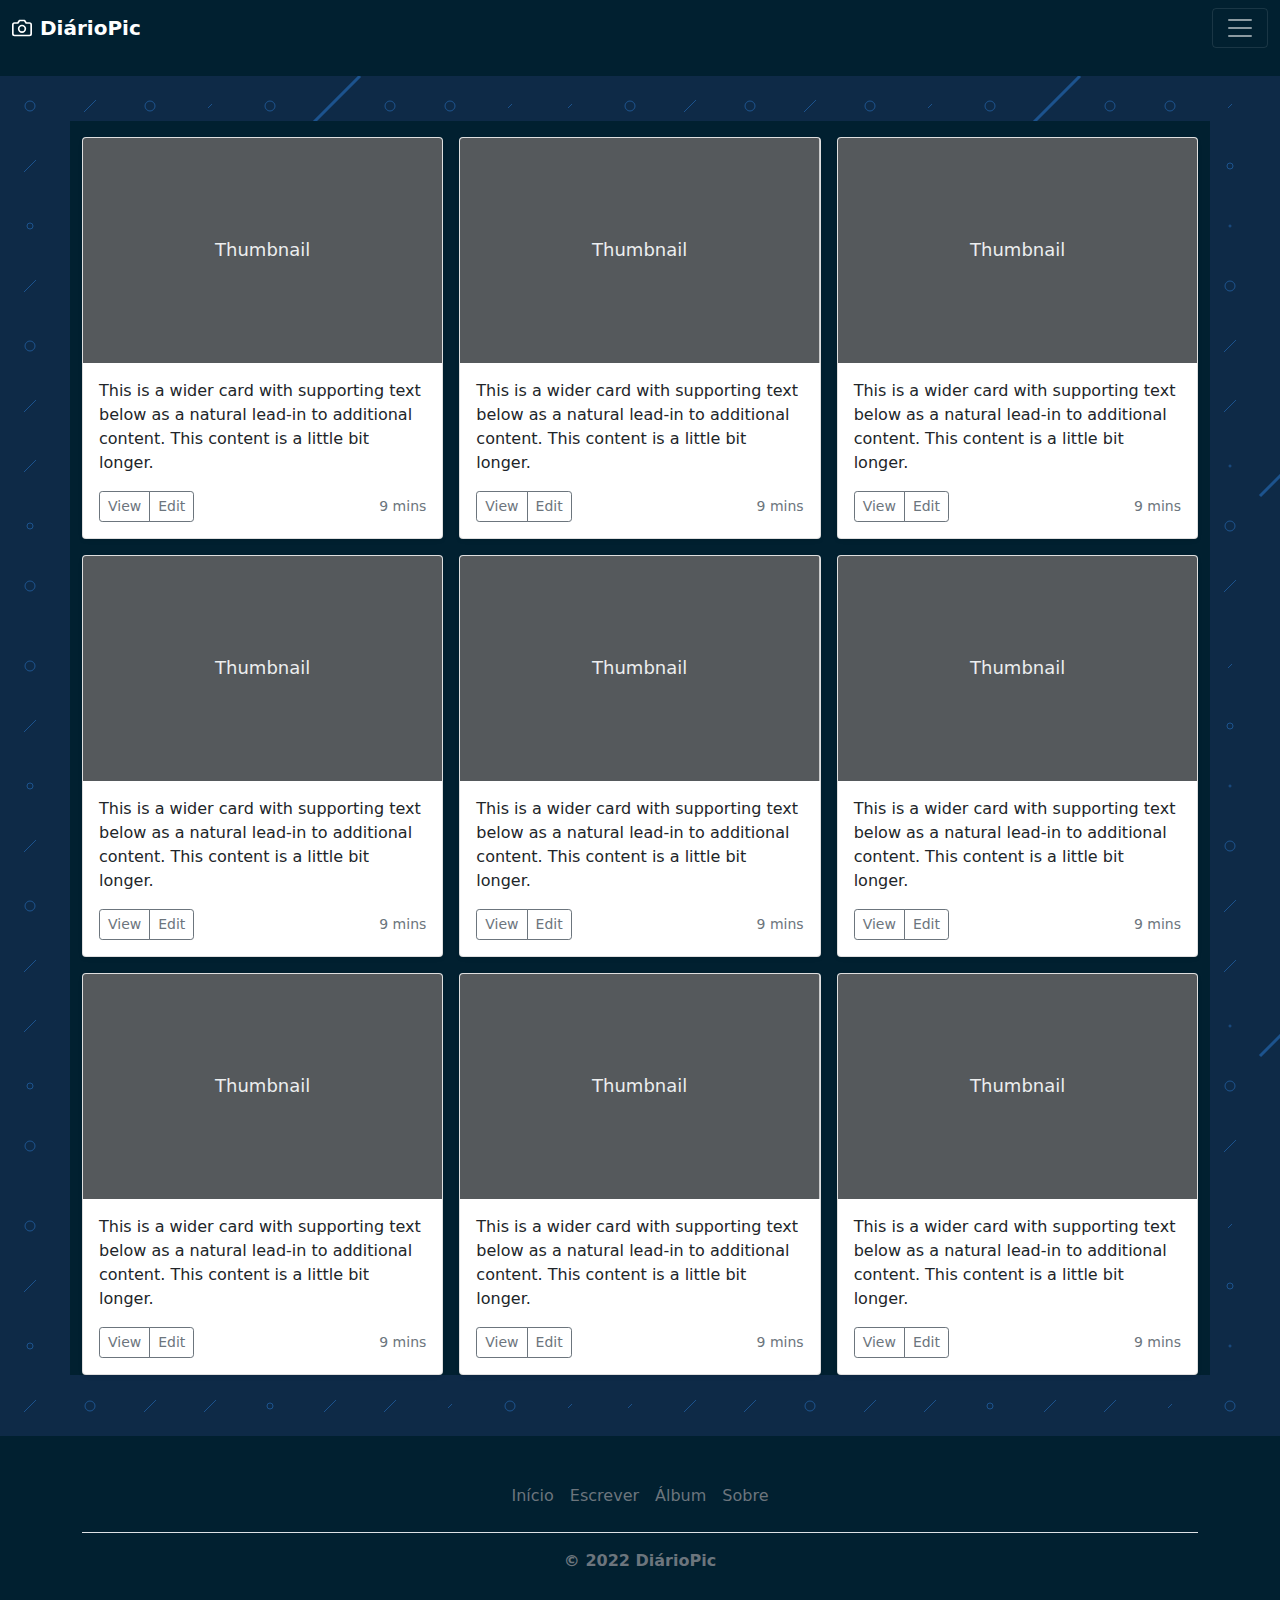
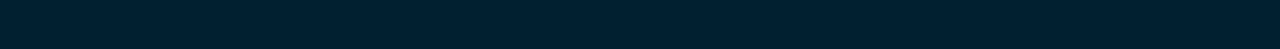
<file: paginas/album.html>
<!doctype html>
<html lang="en">
  <head>
    <meta charset="utf-8">
    <meta name="viewport" content="width=device-width, initial-scale=1">
    <meta name="description" content="">
    <meta name="author" content="Mark Otto, Jacob Thornton, and Bootstrap contributors">
    <meta name="generator" content="Hugo 0.88.1">
    <title>DiárioPic</title>

    <link rel="canonical" href="https://getbootstrap.com/docs/5.1/examples/footers/">
    

    

    <!-- Bootstrap core CSS -->
    <link href="../assets/dist/css/bootstrap.min.css" rel="stylesheet">
    <link href="../assets/dist/css/bootstrap.min.css" rel="stylesheet">
    <!--Meus css-->
    <link rel="stylesheet" href="../css/estilo.css">

    <style>
      .bd-placeholder-img {
        font-size: 1.125rem;
        text-anchor: middle;
        -webkit-user-select: none;
        -moz-user-select: none;
        user-select: none;
      }

      @media (min-width: 768px) {
        .bd-placeholder-img-lg {
          font-size: 3.5rem;
        }
      }
    </style>

    
    <!-- Custom styles for this template -->
    <link href="../css/footers.css" rel="stylesheet">
    <link href="../css/navbar.css" rel="stylesheet">
  </head>
  <body>



  <nav class="navbar navbar-dark" aria-label="First navbar example">
    <div class="container-fluid">
      <a href="#" class="navbar-brand d-flex align-items-center">

        <svg xmlns="http://www.w3.org/2000/svg" width="20" height="20" fill="none" stroke="currentColor" stroke-linecap="round" stroke-linejoin="round" stroke-width="2" aria-hidden="true" class="me-2" viewBox="0 0 24 24"><path d="M23 19a2 2 0 0 1-2 2H3a2 2 0 0 1-2-2V8a2 2 0 0 1 2-2h4l2-3h6l2 3h4a2 2 0 0 1 2 2z"/><circle cx="12" cy="13" r="4"/></svg>
  
        <strong>DiárioPic</strong>
      </a>
      <button class="navbar-toggler" type="button" data-bs-toggle="collapse" data-bs-target="#navbarsExample01" aria-controls="navbarsExample01" aria-expanded="false" aria-label="Toggle navigation">
        <span class="navbar-toggler-icon"></span>
      </button>

      <div class="collapse navbar-collapse" id="navbarsExample01">
        <ul class="navbar-nav me-auto mb-2">
          <li class="nav-item">
            <a class="nav-link" aria-current="page" href="../index.html">Início</a>
          </li>
          <li class="nav-item">
            <a class="nav-link" href="escreve.html">Escrever</a>
          </li>
          <li class="nav-item">
            <a class="nav-link disabled active">Álbum</a>
          </li>
          <li class="nav-item">
            <a class="nav-link disabled" href="sobre.html">Sobre</a>
          </li>
  
      </div>
    </div>
  </nav>

  <!--Área de trabalho-->
  

  <main class="fundo">

  
    <div class="album py-5">
      <div class="container">
  
        <div class="row row-cols-1 row-cols-sm-2 row-cols-md-3 g-3">
          <div class="col">
            <div class="card shadow-sm">
              <svg class="bd-placeholder-img card-img-top" width="100%" height="225" xmlns="http://www.w3.org/2000/svg" role="img" aria-label="Placeholder: Thumbnail" preserveAspectRatio="xMidYMid slice" focusable="false"><title>Placeholder</title><rect width="100%" height="100%" fill="#55595c"/><text x="50%" y="50%" fill="#eceeef" dy=".3em">Thumbnail</text></svg>
  
              <div class="card-body">
                <p class="card-text">This is a wider card with supporting text below as a natural lead-in to additional content. This content is a little bit longer.</p>
                <div class="d-flex justify-content-between align-items-center">
                  <div class="btn-group">
                    <button type="button" class="btn btn-sm btn-outline-secondary">View</button>
                    <button type="button" class="btn btn-sm btn-outline-secondary">Edit</button>
                  </div>
                  <small class="text-muted">9 mins</small>
                </div>
              </div>
            </div>
          </div>
          <div class="col">
            <div class="card shadow-sm">
              <svg class="bd-placeholder-img card-img-top" width="100%" height="225" xmlns="http://www.w3.org/2000/svg" role="img" aria-label="Placeholder: Thumbnail" preserveAspectRatio="xMidYMid slice" focusable="false"><title>Placeholder</title><rect width="100%" height="100%" fill="#55595c"/><text x="50%" y="50%" fill="#eceeef" dy=".3em">Thumbnail</text></svg>
  
              <div class="card-body">
                <p class="card-text">This is a wider card with supporting text below as a natural lead-in to additional content. This content is a little bit longer.</p>
                <div class="d-flex justify-content-between align-items-center">
                  <div class="btn-group">
                    <button type="button" class="btn btn-sm btn-outline-secondary">View</button>
                    <button type="button" class="btn btn-sm btn-outline-secondary">Edit</button>
                  </div>
                  <small class="text-muted">9 mins</small>
                </div>
              </div>
            </div>
          </div>
          <div class="col">
            <div class="card shadow-sm">
              <svg class="bd-placeholder-img card-img-top" width="100%" height="225" xmlns="http://www.w3.org/2000/svg" role="img" aria-label="Placeholder: Thumbnail" preserveAspectRatio="xMidYMid slice" focusable="false"><title>Placeholder</title><rect width="100%" height="100%" fill="#55595c"/><text x="50%" y="50%" fill="#eceeef" dy=".3em">Thumbnail</text></svg>
  
              <div class="card-body">
                <p class="card-text">This is a wider card with supporting text below as a natural lead-in to additional content. This content is a little bit longer.</p>
                <div class="d-flex justify-content-between align-items-center">
                  <div class="btn-group">
                    <button type="button" class="btn btn-sm btn-outline-secondary">View</button>
                    <button type="button" class="btn btn-sm btn-outline-secondary">Edit</button>
                  </div>
                  <small class="text-muted">9 mins</small>
                </div>
              </div>
            </div>
          </div>
  
          <div class="col">
            <div class="card shadow-sm">
              <svg class="bd-placeholder-img card-img-top" width="100%" height="225" xmlns="http://www.w3.org/2000/svg" role="img" aria-label="Placeholder: Thumbnail" preserveAspectRatio="xMidYMid slice" focusable="false"><title>Placeholder</title><rect width="100%" height="100%" fill="#55595c"/><text x="50%" y="50%" fill="#eceeef" dy=".3em">Thumbnail</text></svg>
  
              <div class="card-body">
                <p class="card-text">This is a wider card with supporting text below as a natural lead-in to additional content. This content is a little bit longer.</p>
                <div class="d-flex justify-content-between align-items-center">
                  <div class="btn-group">
                    <button type="button" class="btn btn-sm btn-outline-secondary">View</button>
                    <button type="button" class="btn btn-sm btn-outline-secondary">Edit</button>
                  </div>
                  <small class="text-muted">9 mins</small>
                </div>
              </div>
            </div>
          </div>
          <div class="col">
            <div class="card shadow-sm">
              <svg class="bd-placeholder-img card-img-top" width="100%" height="225" xmlns="http://www.w3.org/2000/svg" role="img" aria-label="Placeholder: Thumbnail" preserveAspectRatio="xMidYMid slice" focusable="false"><title>Placeholder</title><rect width="100%" height="100%" fill="#55595c"/><text x="50%" y="50%" fill="#eceeef" dy=".3em">Thumbnail</text></svg>
  
              <div class="card-body">
                <p class="card-text">This is a wider card with supporting text below as a natural lead-in to additional content. This content is a little bit longer.</p>
                <div class="d-flex justify-content-between align-items-center">
                  <div class="btn-group">
                    <button type="button" class="btn btn-sm btn-outline-secondary">View</button>
                    <button type="button" class="btn btn-sm btn-outline-secondary">Edit</button>
                  </div>
                  <small class="text-muted">9 mins</small>
                </div>
              </div>
            </div>
          </div>
          <div class="col">
            <div class="card shadow-sm">
              <svg class="bd-placeholder-img card-img-top" width="100%" height="225" xmlns="http://www.w3.org/2000/svg" role="img" aria-label="Placeholder: Thumbnail" preserveAspectRatio="xMidYMid slice" focusable="false"><title>Placeholder</title><rect width="100%" height="100%" fill="#55595c"/><text x="50%" y="50%" fill="#eceeef" dy=".3em">Thumbnail</text></svg>
  
              <div class="card-body">
                <p class="card-text">This is a wider card with supporting text below as a natural lead-in to additional content. This content is a little bit longer.</p>
                <div class="d-flex justify-content-between align-items-center">
                  <div class="btn-group">
                    <button type="button" class="btn btn-sm btn-outline-secondary">View</button>
                    <button type="button" class="btn btn-sm btn-outline-secondary">Edit</button>
                  </div>
                  <small class="text-muted">9 mins</small>
                </div>
              </div>
            </div>
          </div>
  
          <div class="col">
            <div class="card shadow-sm">
              <svg class="bd-placeholder-img card-img-top" width="100%" height="225" xmlns="http://www.w3.org/2000/svg" role="img" aria-label="Placeholder: Thumbnail" preserveAspectRatio="xMidYMid slice" focusable="false"><title>Placeholder</title><rect width="100%" height="100%" fill="#55595c"/><text x="50%" y="50%" fill="#eceeef" dy=".3em">Thumbnail</text></svg>
  
              <div class="card-body">
                <p class="card-text">This is a wider card with supporting text below as a natural lead-in to additional content. This content is a little bit longer.</p>
                <div class="d-flex justify-content-between align-items-center">
                  <div class="btn-group">
                    <button type="button" class="btn btn-sm btn-outline-secondary">View</button>
                    <button type="button" class="btn btn-sm btn-outline-secondary">Edit</button>
                  </div>
                  <small class="text-muted">9 mins</small>
                </div>
              </div>
            </div>
          </div>
          <div class="col">
            <div class="card shadow-sm">
              <svg class="bd-placeholder-img card-img-top" width="100%" height="225" xmlns="http://www.w3.org/2000/svg" role="img" aria-label="Placeholder: Thumbnail" preserveAspectRatio="xMidYMid slice" focusable="false"><title>Placeholder</title><rect width="100%" height="100%" fill="#55595c"/><text x="50%" y="50%" fill="#eceeef" dy=".3em">Thumbnail</text></svg>
  
              <div class="card-body">
                <p class="card-text">This is a wider card with supporting text below as a natural lead-in to additional content. This content is a little bit longer.</p>
                <div class="d-flex justify-content-between align-items-center">
                  <div class="btn-group">
                    <button type="button" class="btn btn-sm btn-outline-secondary">View</button>
                    <button type="button" class="btn btn-sm btn-outline-secondary">Edit</button>
                  </div>
                  <small class="text-muted">9 mins</small>
                </div>
              </div>
            </div>
          </div>
          <div class="col">
            <div class="card shadow-sm">
              <svg class="bd-placeholder-img card-img-top" width="100%" height="225" xmlns="http://www.w3.org/2000/svg" role="img" aria-label="Placeholder: Thumbnail" preserveAspectRatio="xMidYMid slice" focusable="false"><title>Placeholder</title><rect width="100%" height="100%" fill="#55595c"/><text x="50%" y="50%" fill="#eceeef" dy=".3em">Thumbnail</text></svg>
  
              <div class="card-body">
                <p class="card-text">This is a wider card with supporting text below as a natural lead-in to additional content. This content is a little bit longer.</p>
                <div class="d-flex justify-content-between align-items-center">
                  <div class="btn-group">
                    <button type="button" class="btn btn-sm btn-outline-secondary">View</button>
                    <button type="button" class="btn btn-sm btn-outline-secondary">Edit</button>
                  </div>
                  <small class="text-muted">9 mins</small>
                </div>
              </div>
            </div>
          </div>
        </div>
      </div>
    </div>
  

  </main>
  
  <!--Área de trabalho fim-->

  <div class="container">
    <footer class="py-3 my-4">
      <ul class="nav justify-content-center border-bottom pb-3 mb-3">
        <li class="nav-item"><a href="../index.html" class="nav-link px-2 text-muted">Início</a></li>
        <li class="nav-item"><a href="escreve.html" class="nav-link px-2 text-muted">Escrever</a></li>
        <li class="nav-item"><a href="#" class="nav-link px-2 text-muted">Álbum</a></li>
        <li class="nav-item"><a href="sobre.html" class="nav-link px-2 text-muted">Sobre</a></li>
      </ul>
      <p class="text-center text-muted marca">&copy; 2022 DiárioPic</p>
    </footer>
  </div>

    <!--bootstrap js-->
    <script src="../assets/dist/js/bootstrap.bundle.min.js"></script>

    <script src="../ckeditor/ckeditor.js"></script>
    <script>
      CKEDITOR.replace('conteudo');
    </script>
    <script src="../js/executa.js"></script>

      
  </body>
</html>
</file>
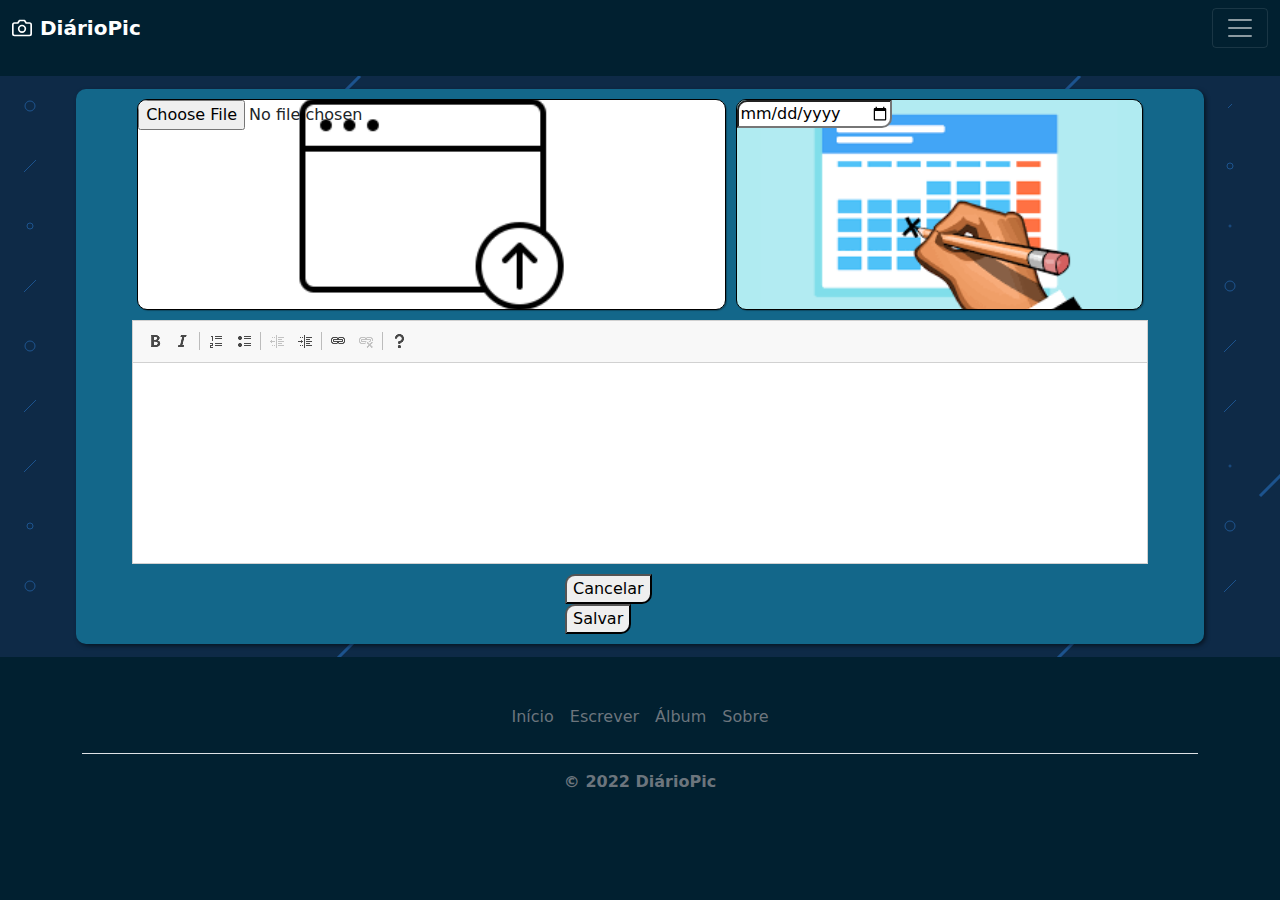
<file: paginas/escreve.html>
<!doctype html>
<html lang="en">
  <head>
    <meta charset="utf-8">
    <meta name="viewport" content="width=device-width, initial-scale=1">
    <meta name="description" content="">
    <meta name="author" content="Mark Otto, Jacob Thornton, and Bootstrap contributors">
    <meta name="generator" content="Hugo 0.88.1">
    <title>DiárioPic</title>

    <link rel="canonical" href="https://getbootstrap.com/docs/5.1/examples/footers/">
    

    

    <!-- Bootstrap core CSS -->
    <link href="../assets/dist/css/bootstrap.min.css" rel="stylesheet">
    <link href="../assets/dist/css/bootstrap.min.css" rel="stylesheet">
    <!--Meus css-->
    <link rel="stylesheet" href="../css/estilo.css">

    <style>
      .bd-placeholder-img {
        font-size: 1.125rem;
        text-anchor: middle;
        -webkit-user-select: none;
        -moz-user-select: none;
        user-select: none;
      }

      @media (min-width: 768px) {
        .bd-placeholder-img-lg {
          font-size: 3.5rem;
        }
      }
    </style>

    
    <!-- Custom styles for this template -->
    <link href="../css/footers.css" rel="stylesheet">
    <link href="../css/navbar.css" rel="stylesheet">
  </head>
  <body>



  <nav class="navbar navbar-dark" aria-label="First navbar example">
    <div class="container-fluid">
      <a href="#" class="navbar-brand d-flex align-items-center">

        <svg xmlns="http://www.w3.org/2000/svg" width="20" height="20" fill="none" stroke="currentColor" stroke-linecap="round" stroke-linejoin="round" stroke-width="2" aria-hidden="true" class="me-2" viewBox="0 0 24 24"><path d="M23 19a2 2 0 0 1-2 2H3a2 2 0 0 1-2-2V8a2 2 0 0 1 2-2h4l2-3h6l2 3h4a2 2 0 0 1 2 2z"/><circle cx="12" cy="13" r="4"/></svg>
  
        <strong>DiárioPic</strong>
      </a>
      <button class="navbar-toggler" type="button" data-bs-toggle="collapse" data-bs-target="#navbarsExample01" aria-controls="navbarsExample01" aria-expanded="false" aria-label="Toggle navigation">
        <span class="navbar-toggler-icon"></span>
      </button>

      <div class="collapse navbar-collapse" id="navbarsExample01">
        <ul class="navbar-nav me-auto mb-2">
          <li class="nav-item">
            <a class="nav-link" aria-current="page" href="../index.html">Início</a>
          </li>
          <li class="nav-item">
            <a class="nav-link active" href="escreve.html">Escrever</a>
          </li>
          <li class="nav-item">
            <a class="nav-link " href="album.html">Álbum</a>
          </li>
          <li class="nav-item">
            <a class="nav-link" href="sobre.html">Sobre</a>
          </li>
  
      </div>
    </div>
  </nav>

  <!--Área de trabalho-->
  

  <main class="fundo">
  
    <section class = "Entrada" style="margin: auto;">
      
      <!--Input de imagens-->
      <div style="display: flex; justify-content: center; align-items: center; gap: 10px; flex-direction: row; height: 15%; width: 90%; margin: auto;">
  
        <div id="display_image" class="upaImg">
          <input id = "image_input" type="file" accept="image/png, image/jpg">
        </div>
  
        <div class="calendario" id="calendar">
          <input type="date" name="" id="data_local">
        </div>
  
      </div>

    <!-- Exibe o editor  de texto-->
      <div class="textoEntrada">
        <textarea name="conteudo"></textarea>
      </div>

      <div style="width: 150px; margin: auto;">
        <input class="butao b1" type="button" value="Cancelar">
        <input class="butao b2" type="button" value="Salvar">
      </div>
    </section>
  </main>
  
  <!--Área de trabalho fim-->

  <div class="container">
    <footer class="py-3 my-4">
      <ul class="nav justify-content-center border-bottom pb-3 mb-3">
        <li class="nav-item"><a href="../index.html" class="nav-link px-2 text-muted">Início</a></li>
        <li class="nav-item"><a href="escreve.html" class="nav-link px-2 text-muted">Escrever</a></li>
        <li class="nav-item"><a href="album.html" class="nav-link px-2 text-muted">Álbum</a></li>
        <li class="nav-item"><a href="sobre.html" class="nav-link px-2 text-muted">Sobre</a></li>
      </ul>
      <p class="text-center text-muted marca">&copy; 2022 DiárioPic</p>
    </footer>
  </div>

    <!--bootstrap js-->
    <script src="../assets/dist/js/bootstrap.bundle.min.js"></script>

    <script src="../ckeditor/ckeditor.js"></script>
    <script>
      CKEDITOR.replace('conteudo');
    </script>
    <script src="../js/executa.js"></script>

      
  </body>
</html>
</file>
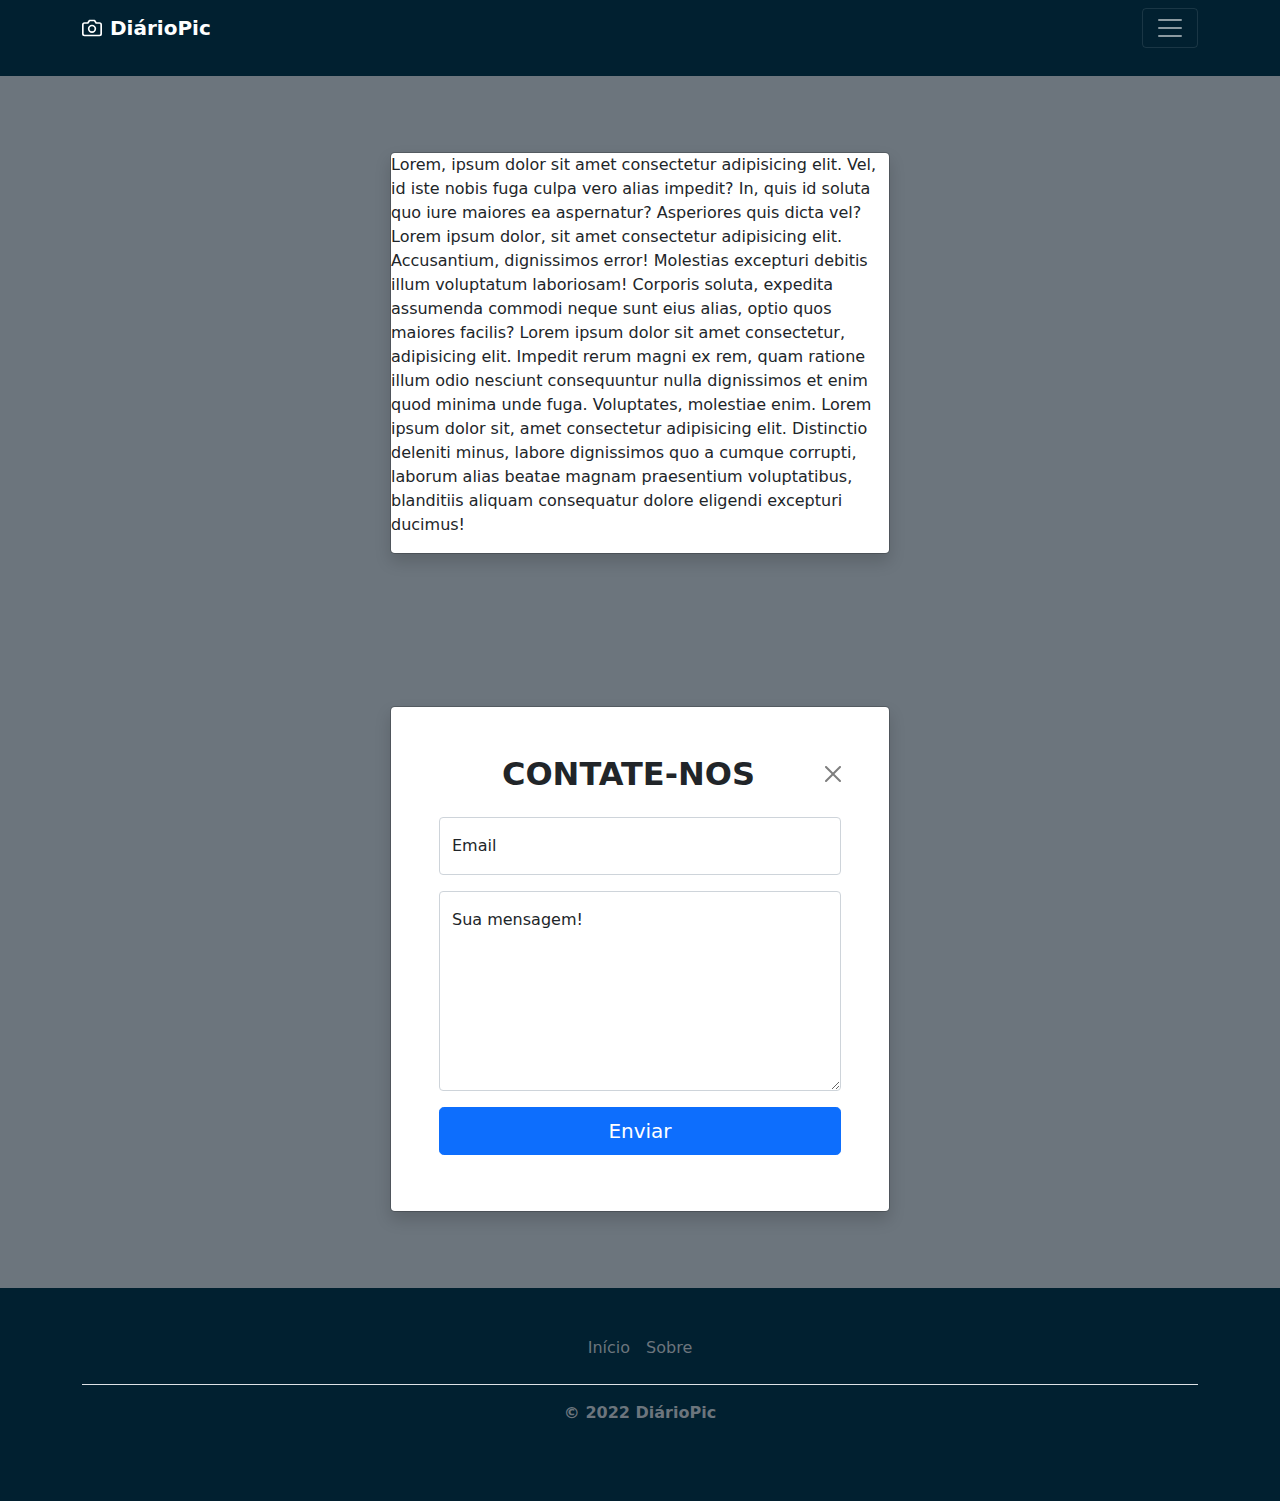
<file: paginas/sobre.html>
<!doctype html>
<html lang="pt-br">
  <head>
    <meta charset="utf-8">
    <meta name="viewport" content="width=device-width, initial-scale=1">
    <meta name="description" content="">
    <meta name="author" content="Mark Otto, Jacob Thornton, and Bootstrap contributors">
    <meta name="generator" content="Hugo 0.88.1">
    <title>Sobre e Contato</title>

    <link rel="canonical" href="https://getbootstrap.com/docs/5.1/examples/footers/">
    

    

    <!-- Bootstrap core CSS -->
    <link href="../assets/dist/css/bootstrap.min.css" rel="stylesheet">
    <link href="../assets/dist/css/bootstrap.min.css" rel="stylesheet">
    <!--Meus css-->
    <link rel="stylesheet" href="../css/estilo.css">

    <style>
      .bd-placeholder-img {
        font-size: 1.125rem;
        text-anchor: middle;
        -webkit-user-select: none;
        -moz-user-select: none;
        user-select: none;
      }

      @media (min-width: 768px) {
        .bd-placeholder-img-lg {
          font-size: 3.5rem;
        }
      }
    </style>

    
    <!-- Custom styles for this template -->
    <link href="../css/footers.css" rel="stylesheet">
    <link href="../css/navbar.css" rel="stylesheet">
  </head>
  <body>

  <header>
    <div class="collapse"  id="navbarHeader">
      <div class="container">
        <div class="row">
          <div class="col-sm-8 col-md-7 py-4">
            <h4 class="text-white">Sobre</h4>
            <p class="text-muted">Add some information about the album below, the author, or any other background context. Make it a few sentences long so folks can pick up some informative tidbits. Then, link them off to some social networking sites or contact information.</p>
          </div>
          <div class="col-sm-4 offset-md-1 py-4">
            <h4 class="text-white">Contact</h4>
            <ul class="list-unstyled">
              <li><a href="#" class="text-white">Follow on Twitter</a></li>
              <li><a href="#" class="text-white">Like on Facebook</a></li>
              <li><a href="#" class="text-white">Email me</a></li>
            </ul>
          </div>
        </div>
      </div>
    </div>
    <div class="navbar navbar-dark hadow-sm">
      <div class="container">
        <a href="#" class="navbar-brand d-flex align-items-center">

          <svg xmlns="http://www.w3.org/2000/svg" width="20" height="20" fill="none" stroke="currentColor" stroke-linecap="round" stroke-linejoin="round" stroke-width="2" aria-hidden="true" class="me-2" viewBox="0 0 24 24"><path d="M23 19a2 2 0 0 1-2 2H3a2 2 0 0 1-2-2V8a2 2 0 0 1 2-2h4l2-3h6l2 3h4a2 2 0 0 1 2 2z"/><circle cx="12" cy="13" r="4"/></svg>

          <strong>DiárioPic</strong>
        </a>
        <button class="navbar-toggler" type="button" data-bs-toggle="collapse" data-bs-target="#navbarHeader" aria-controls="navbarHeader" aria-expanded="false" aria-label="Toggle navigation">
          <span class="navbar-toggler-icon"></span>
        </button>
      </div>
    </div>
  </header>

  <!--Área de trabalho-->
  

  <main style="display: flexbox;">

    <div class="modal modal-signin position-static d-block bg-secondary py-5" tabindex="-1" role="dialog" id="modalSignin">
      <div class="modal-dialog" role="document">
        <div class="modal-content rounded-5 shadow">
          <p>
            Lorem, ipsum dolor sit amet consectetur adipisicing elit. Vel, id iste nobis fuga culpa vero alias impedit? In, quis id soluta quo iure maiores ea aspernatur? Asperiores quis dicta vel?
            Lorem ipsum dolor, sit amet consectetur adipisicing elit. Accusantium, dignissimos error! Molestias excepturi debitis illum voluptatum laboriosam! Corporis soluta, expedita assumenda commodi neque sunt eius alias, optio quos maiores facilis?

            Lorem ipsum dolor sit amet consectetur, adipisicing elit. Impedit rerum magni ex rem, quam ratione illum odio nesciunt consequuntur nulla dignissimos et enim quod minima unde fuga. Voluptates, molestiae enim.
            Lorem ipsum dolor sit, amet consectetur adipisicing elit. Distinctio deleniti minus, labore dignissimos quo a cumque corrupti, laborum alias beatae magnam praesentium voluptatibus, blanditiis aliquam consequatur dolore eligendi excepturi ducimus!
          </p>
        </div>
      </div>
    </div>

    <div class="modal modal-signin position-static d-block bg-secondary py-5" tabindex="-1" role="dialog" id="modalSignin">
        <div class="modal-dialog" role="document">
          <div class="modal-content rounded-5 shadow">
            <div class="modal-header p-5 pb-4 border-bottom-0">
              <!-- <h5 class="modal-title">Modal title</h5> -->
              <h2 class="fw-bold mb-0 texto-centro">CONTATE-NOS</h2>
              <button type="button" class="btn-close" data-bs-dismiss="modal" aria-label="Close"></button>
            </div>
      
            <div class="modal-body p-5 pt-0">
              <form class="">
                <div class="form-floating mb-3">
                  <input type="email" class="form-control rounded-4" id="floatingInput" placeholder="name@example.com">
                  <label for="floatingInput">Email</label>
                </div>
                <div class="form-floating mb-3">

                  <textarea type="text" class="form-control rounded-4" id="floatingPassword" placeholder="Sua mensgem!" style="height: 200px;"></textarea>
                  <label for="floatingPassword">Sua mensagem!</label>
                </div>
                <button class="w-100 mb-2 btn btn-lg rounded-4 btn-primary" type="submit">Enviar</button>

              </form>
            </div>
          </div>
        </div>
      </div>

  </main>
  
  <!--Área de trabalho fim-->

  <div class="container">
    <footer class="py-3 my-4">
      <ul class="nav justify-content-center border-bottom pb-3 mb-3">
        <li class="nav-item"><a href="../index.html" class="nav-link px-2 text-muted">Início</a></li>
        <li class="nav-item"><a href="sobre.html" class="nav-link px-2 text-muted">Sobre</a></li>
      </ul>
      <p class="text-center text-muted marca">&copy; 2022 DiárioPic</p>
    </footer>
  </div>

    <!--bootstrap js-->
    <script src="../assets/dist/js/bootstrap.bundle.min.js"></script>

    <script src="../js/executa.js"></script>

      
  </body>
</html>
</file>
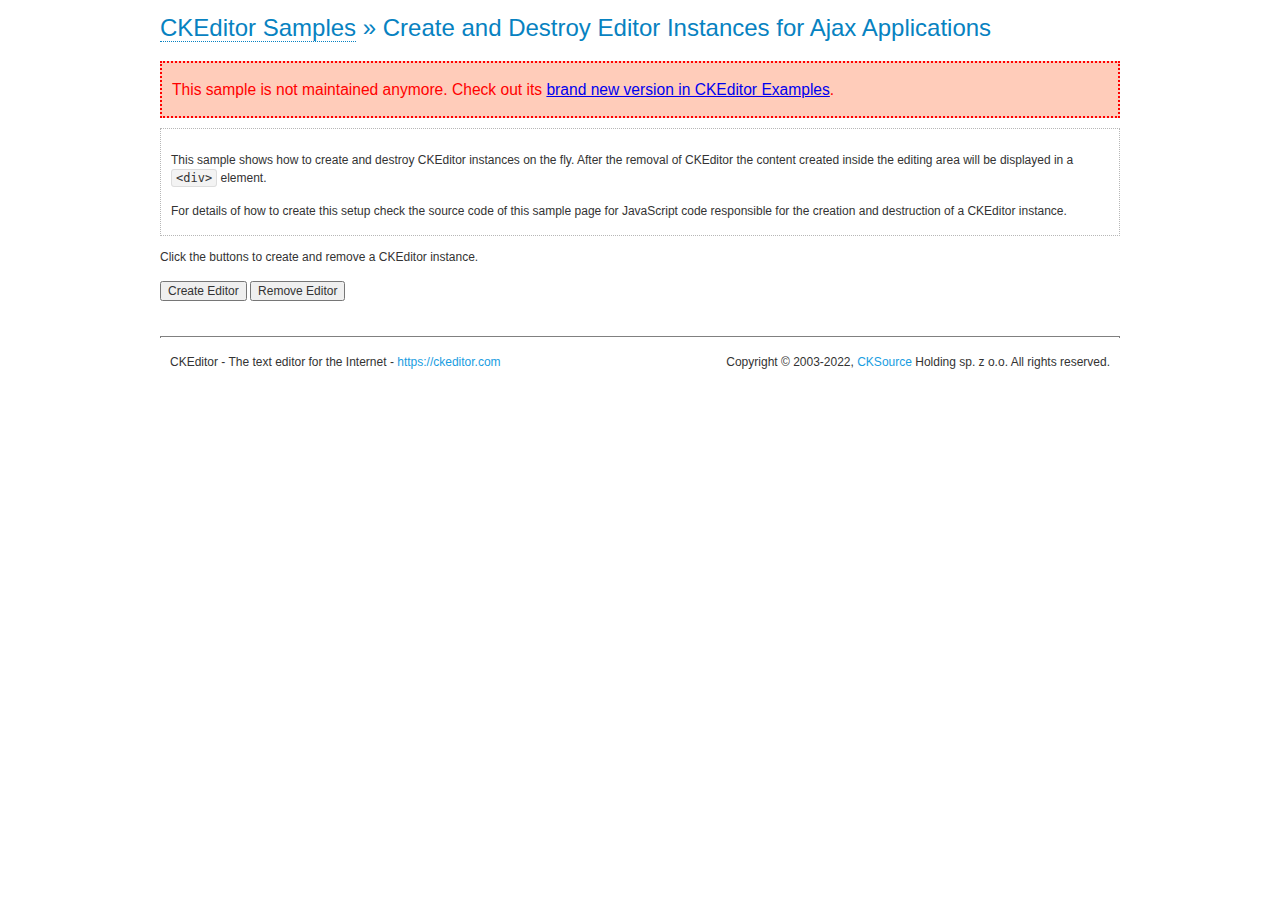
<file: ckeditor/samples/old/ajax.html>
<!DOCTYPE html>
<!--
Copyright (c) 2003-2022, CKSource Holding sp. z o.o. All rights reserved.
For licensing, see LICENSE.md or https://ckeditor.com/legal/ckeditor-oss-license
-->
<html lang="en">
<head>
	<meta charset="utf-8">
	<title>Ajax &mdash; CKEditor Sample</title>
	<script src="../../ckeditor.js"></script>
	<link rel="stylesheet" href="sample.css">
	<meta name="description" content="Try the latest sample of CKEditor 4 and learn more about customizing your WYSIWYG editor with endless possibilities.">
	<script>

		var editor, html = '';

		function createEditor() {
			if ( editor )
				return;

			// Create a new editor inside the <div id="editor">, setting its value to html
			var config = {};
			editor = CKEDITOR.appendTo( 'editor', config, html );
		}

		function removeEditor() {
			if ( !editor )
				return;

			// Retrieve the editor contents. In an Ajax application, this data would be
			// sent to the server or used in any other way.
			document.getElementById( 'editorcontents' ).innerHTML = html = editor.getData();
			document.getElementById( 'contents' ).style.display = '';

			// Destroy the editor.
			editor.destroy();
			editor = null;
		}

	</script>
</head>
<body>
	<h1 class="samples">
		<a href="index.html">CKEditor Samples</a> &raquo; Create and Destroy Editor Instances for Ajax Applications
	</h1>
	<div class="warning deprecated">
		This sample is not maintained anymore. Check out its <a href="https://ckeditor.com/docs/ckeditor4/latest/examples/saveajax.html">brand new version in CKEditor Examples</a>.
	</div>
	<div class="description">
		<p>
			This sample shows how to create and destroy CKEditor instances on the fly. After the removal of CKEditor the content created inside the editing
			area will be displayed in a <code>&lt;div&gt;</code> element.
		</p>
		<p>
			For details of how to create this setup check the source code of this sample page
			for JavaScript code responsible for the creation and destruction of a CKEditor instance.
		</p>
	</div>
	<p>Click the buttons to create and remove a CKEditor instance.</p>
	<p>
		<input onclick="createEditor();" type="button" value="Create Editor">
		<input onclick="removeEditor();" type="button" value="Remove Editor">
	</p>
	<!-- This div will hold the editor. -->
	<div id="editor">
	</div>
	<div id="contents" style="display: none">
		<p>
			Edited Contents:
		</p>
		<!-- This div will be used to display the editor contents. -->
		<div id="editorcontents">
		</div>
	</div>
	<div id="footer">
		<hr>
		<p>
			CKEditor - The text editor for the Internet - <a class="samples" href="https://ckeditor.com/">https://ckeditor.com</a>
		</p>
		<p id="copy">
			Copyright &copy; 2003-2022, <a class="samples" href="https://cksource.com/">CKSource</a> Holding sp. z o.o. All rights reserved.
		</p>
	</div>
</body>
</html>
</file>
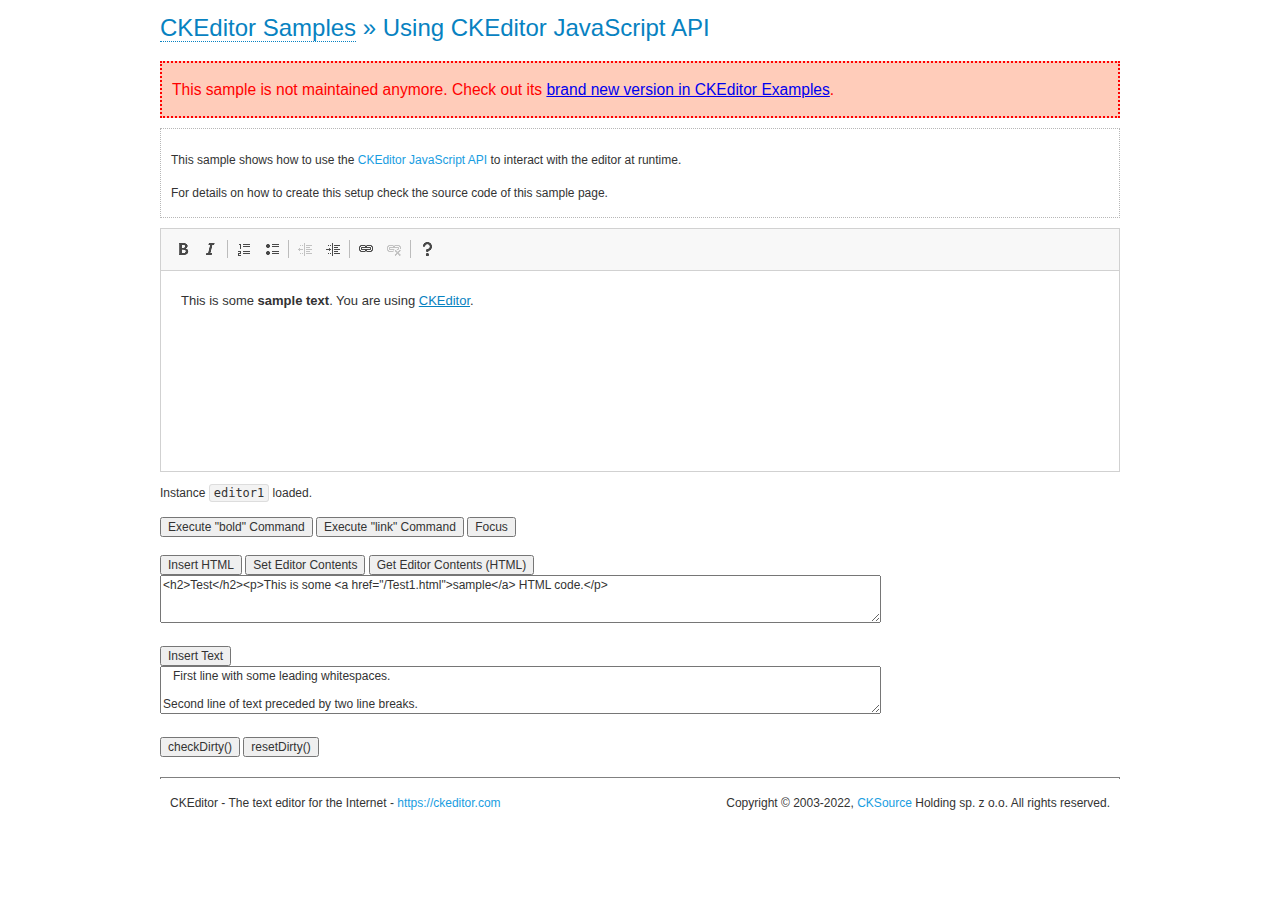
<file: ckeditor/samples/old/api.html>
<!DOCTYPE html>
<!--
Copyright (c) 2003-2022, CKSource Holding sp. z o.o. All rights reserved.
For licensing, see LICENSE.md or https://ckeditor.com/legal/ckeditor-oss-license
-->
<html lang="en">
<head>
	<meta charset="utf-8">
	<title>API Usage &mdash; CKEditor Sample</title>
	<script src="../../ckeditor.js"></script>
	<link href="sample.css" rel="stylesheet">
	<meta name="description" content="Try the latest sample of CKEditor 4 and learn more about customizing your WYSIWYG editor with endless possibilities.">
	<script>

// The instanceReady event is fired, when an instance of CKEditor has finished
// its initialization.
CKEDITOR.on( 'instanceReady', function( ev ) {
	// Show the editor name and description in the browser status bar.
	document.getElementById( 'eMessage' ).innerHTML = 'Instance <code>' + ev.editor.name + '<\/code> loaded.';

	// Show this sample buttons.
	document.getElementById( 'eButtons' ).style.display = 'block';
});

function InsertHTML() {
	// Get the editor instance that we want to interact with.
	var editor = CKEDITOR.instances.editor1;
	var value = document.getElementById( 'htmlArea' ).value;

	// Check the active editing mode.
	if ( editor.mode == 'wysiwyg' )
	{
		// Insert HTML code.
		// https://ckeditor.com/docs/ckeditor4/latest/api/CKEDITOR_editor.html#method-insertHtml
		editor.insertHtml( value );
	}
	else
		alert( 'You must be in WYSIWYG mode!' );
}

function InsertText() {
	// Get the editor instance that we want to interact with.
	var editor = CKEDITOR.instances.editor1;
	var value = document.getElementById( 'txtArea' ).value;

	// Check the active editing mode.
	if ( editor.mode == 'wysiwyg' )
	{
		// Insert as plain text.
		// https://ckeditor.com/docs/ckeditor4/latest/api/CKEDITOR_editor.html#method-insertText
		editor.insertText( value );
	}
	else
		alert( 'You must be in WYSIWYG mode!' );
}

function SetContents() {
	// Get the editor instance that we want to interact with.
	var editor = CKEDITOR.instances.editor1;
	var value = document.getElementById( 'htmlArea' ).value;

	// Set editor contents (replace current contents).
	// https://ckeditor.com/docs/ckeditor4/latest/api/CKEDITOR_editor.html#method-setData
	editor.setData( value );
}

function GetContents() {
	// Get the editor instance that you want to interact with.
	var editor = CKEDITOR.instances.editor1;

	// Get editor contents
	// https://ckeditor.com/docs/ckeditor4/latest/api/CKEDITOR_editor.html#method-getData
	alert( editor.getData() );
}

function ExecuteCommand( commandName ) {
	// Get the editor instance that we want to interact with.
	var editor = CKEDITOR.instances.editor1;

	// Check the active editing mode.
	if ( editor.mode == 'wysiwyg' )
	{
		// Execute the command.
		// https://ckeditor.com/docs/ckeditor4/latest/api/CKEDITOR_editor.html#method-execCommand
		editor.execCommand( commandName );
	}
	else
		alert( 'You must be in WYSIWYG mode!' );
}

function CheckDirty() {
	// Get the editor instance that we want to interact with.
	var editor = CKEDITOR.instances.editor1;
	// Checks whether the current editor contents present changes when compared
	// to the contents loaded into the editor at startup
	// https://ckeditor.com/docs/ckeditor4/latest/api/CKEDITOR_editor.html#method-checkDirty
	alert( editor.checkDirty() );
}

function ResetDirty() {
	// Get the editor instance that we want to interact with.
	var editor = CKEDITOR.instances.editor1;
	// Resets the "dirty state" of the editor (see CheckDirty())
	// https://ckeditor.com/docs/ckeditor4/latest/api/CKEDITOR_editor.html#method-resetDirty
	editor.resetDirty();
	alert( 'The "IsDirty" status has been reset' );
}

function Focus() {
	CKEDITOR.instances.editor1.focus();
}

function onFocus() {
	document.getElementById( 'eMessage' ).innerHTML = '<b>' + this.name + ' is focused </b>';
}

function onBlur() {
	document.getElementById( 'eMessage' ).innerHTML = this.name + ' lost focus';
}

	</script>

</head>
<body>
	<h1 class="samples">
		<a href="index.html">CKEditor Samples</a> &raquo; Using CKEditor JavaScript API
	</h1>
	<div class="warning deprecated">
		This sample is not maintained anymore. Check out its <a href="https://ckeditor.com/docs/ckeditor4/latest/examples/api.html">brand new version in CKEditor Examples</a>.
	</div>
	<div class="description">
	<p>
		This sample shows how to use the
		<a class="samples" href="https://ckeditor.com/docs/ckeditor4/latest/api/CKEDITOR_editor.html">CKEditor JavaScript API</a>
		to interact with the editor at runtime.
	</p>
	<p>
		For details on how to create this setup check the source code of this sample page.
	</p>
	</div>

	<!-- This <div> holds alert messages to be display in the sample page. -->
	<div id="alerts">
		<noscript>
			<p>
				<strong>CKEditor requires JavaScript to run</strong>. In a browser with no JavaScript
				support, like yours, you should still see the contents (HTML data) and you should
				be able to edit it normally, without a rich editor interface.
			</p>
		</noscript>
	</div>
	<form action="../../../samples/sample_posteddata.php" method="post">
		<textarea cols="100" id="editor1" name="editor1" rows="10">&lt;p&gt;This is some &lt;strong&gt;sample text&lt;/strong&gt;. You are using &lt;a href="https://ckeditor.com/"&gt;CKEditor&lt;/a&gt;.&lt;/p&gt;</textarea>

		<script>
			// Replace the <textarea id="editor1"> with an CKEditor instance.
			CKEDITOR.replace( 'editor1', {
				on: {
					focus: onFocus,
					blur: onBlur,

					// Check for availability of corresponding plugins.
					pluginsLoaded: function( evt ) {
						var doc = CKEDITOR.document, ed = evt.editor;
						if ( !ed.getCommand( 'bold' ) )
							doc.getById( 'exec-bold' ).hide();
						if ( !ed.getCommand( 'link' ) )
							doc.getById( 'exec-link' ).hide();
					}
				}
			});
		</script>

		<p id="eMessage">
		</p>

		<div id="eButtons" style="display: none">
			<input id="exec-bold" onclick="ExecuteCommand('bold');" type="button" value="Execute &quot;bold&quot; Command">
			<input id="exec-link" onclick="ExecuteCommand('link');" type="button" value="Execute &quot;link&quot; Command">
			<input onclick="Focus();" type="button" value="Focus">
			<br><br>
			<input onclick="InsertHTML();" type="button" value="Insert HTML">
			<input onclick="SetContents();" type="button" value="Set Editor Contents">
			<input onclick="GetContents();" type="button" value="Get Editor Contents (HTML)">
			<br>
			<textarea cols="100" id="htmlArea" rows="3">&lt;h2&gt;Test&lt;/h2&gt;&lt;p&gt;This is some &lt;a href="/Test1.html"&gt;sample&lt;/a&gt; HTML code.&lt;/p&gt;</textarea>
			<br>
			<br>
			<input onclick="InsertText();" type="button" value="Insert Text">
			<br>
			<textarea cols="100" id="txtArea" rows="3">   First line with some leading whitespaces.

Second line of text preceded by two line breaks.</textarea>
			<br>
			<br>
			<input onclick="CheckDirty();" type="button" value="checkDirty()">
			<input onclick="ResetDirty();" type="button" value="resetDirty()">
		</div>
	</form>
	<div id="footer">
		<hr>
		<p>
			CKEditor - The text editor for the Internet - <a class="samples" href="https://ckeditor.com/">https://ckeditor.com</a>
		</p>
		<p id="copy">
			Copyright &copy; 2003-2022, <a class="samples" href="https://cksource.com/">CKSource</a> Holding sp. z o.o. All rights reserved.
		</p>
	</div>
</body>
</html>
</file>
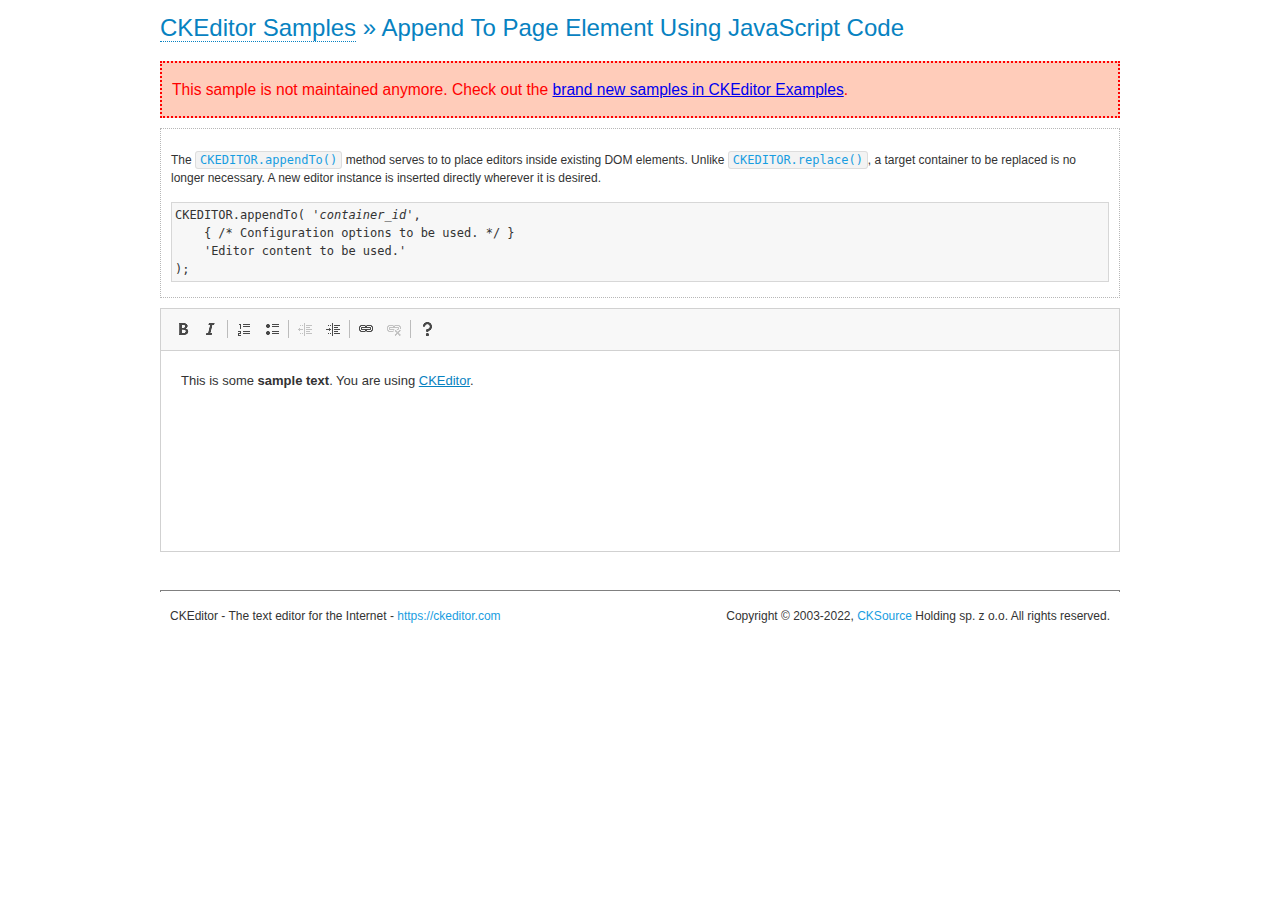
<file: ckeditor/samples/old/appendto.html>
<!DOCTYPE html>
<!--
Copyright (c) 2003-2022, CKSource Holding sp. z o.o. All rights reserved.
For licensing, see LICENSE.md or https://ckeditor.com/legal/ckeditor-oss-license
-->
<html lang="en">
<head>
	<meta charset="utf-8">
	<title>Append To Page Element Using JavaScript Code &mdash; CKEditor Sample</title>
	<script src="../../ckeditor.js"></script>
	<link rel="stylesheet" href="sample.css">
	<meta name="description" content="Try the latest sample of CKEditor 4 and learn more about customizing your WYSIWYG editor with endless possibilities.">
</head>
<body>
	<h1 class="samples">
		<a href="index.html">CKEditor Samples</a> &raquo; Append To Page Element Using JavaScript Code
	</h1>
	<div class="warning deprecated">
		This sample is not maintained anymore. Check out the <a href="https://ckeditor.com/docs/ckeditor4/latest/examples/index.html">brand new samples in CKEditor Examples</a>.
	</div>
	<div id="section1">
		<div class="description">
			<p>
				The <code><a class="samples" href="https://ckeditor.com/docs/ckeditor4/latest/api/CKEDITOR.html#method-appendTo">CKEDITOR.appendTo()</a></code> method serves to to place editors inside existing DOM elements. Unlike <code><a class="samples" href="https://ckeditor.com/docs/ckeditor4/latest/api/CKEDITOR.html#method-replace">CKEDITOR.replace()</a></code>,
				a target container to be replaced is no longer necessary. A new editor
				instance is inserted directly wherever it is desired.
			</p>
<pre class="samples">CKEDITOR.appendTo( '<em>container_id</em>',
	{ /* Configuration options to be used. */ }
	'Editor content to be used.'
);</pre>
		</div>
		<script>

			// This call can be placed at any point after the
			// DOM element to append CKEditor to or inside the <head><script>
			// in a window.onload event handler.

			// Append a CKEditor instance using the default configuration and the
			// provided content to the <div> element of ID "section1".
			CKEDITOR.appendTo( 'section1',
				null,
				'<p>This is some <strong>sample text</strong>. You are using <a href="https://ckeditor.com/">CKEditor</a>.</p>'
			);

		</script>
	</div>
	<br>
	<div id="footer">
		<hr>
		<p>
			CKEditor - The text editor for the Internet - <a class="samples" href="https://ckeditor.com/">https://ckeditor.com</a>
		</p>
		<p id="copy">
			Copyright &copy; 2003-2022, <a class="samples" href="https://cksource.com/">CKSource</a> Holding sp. z o.o. All rights reserved.
		</p>
	</div>
</body>
</html>
</file>
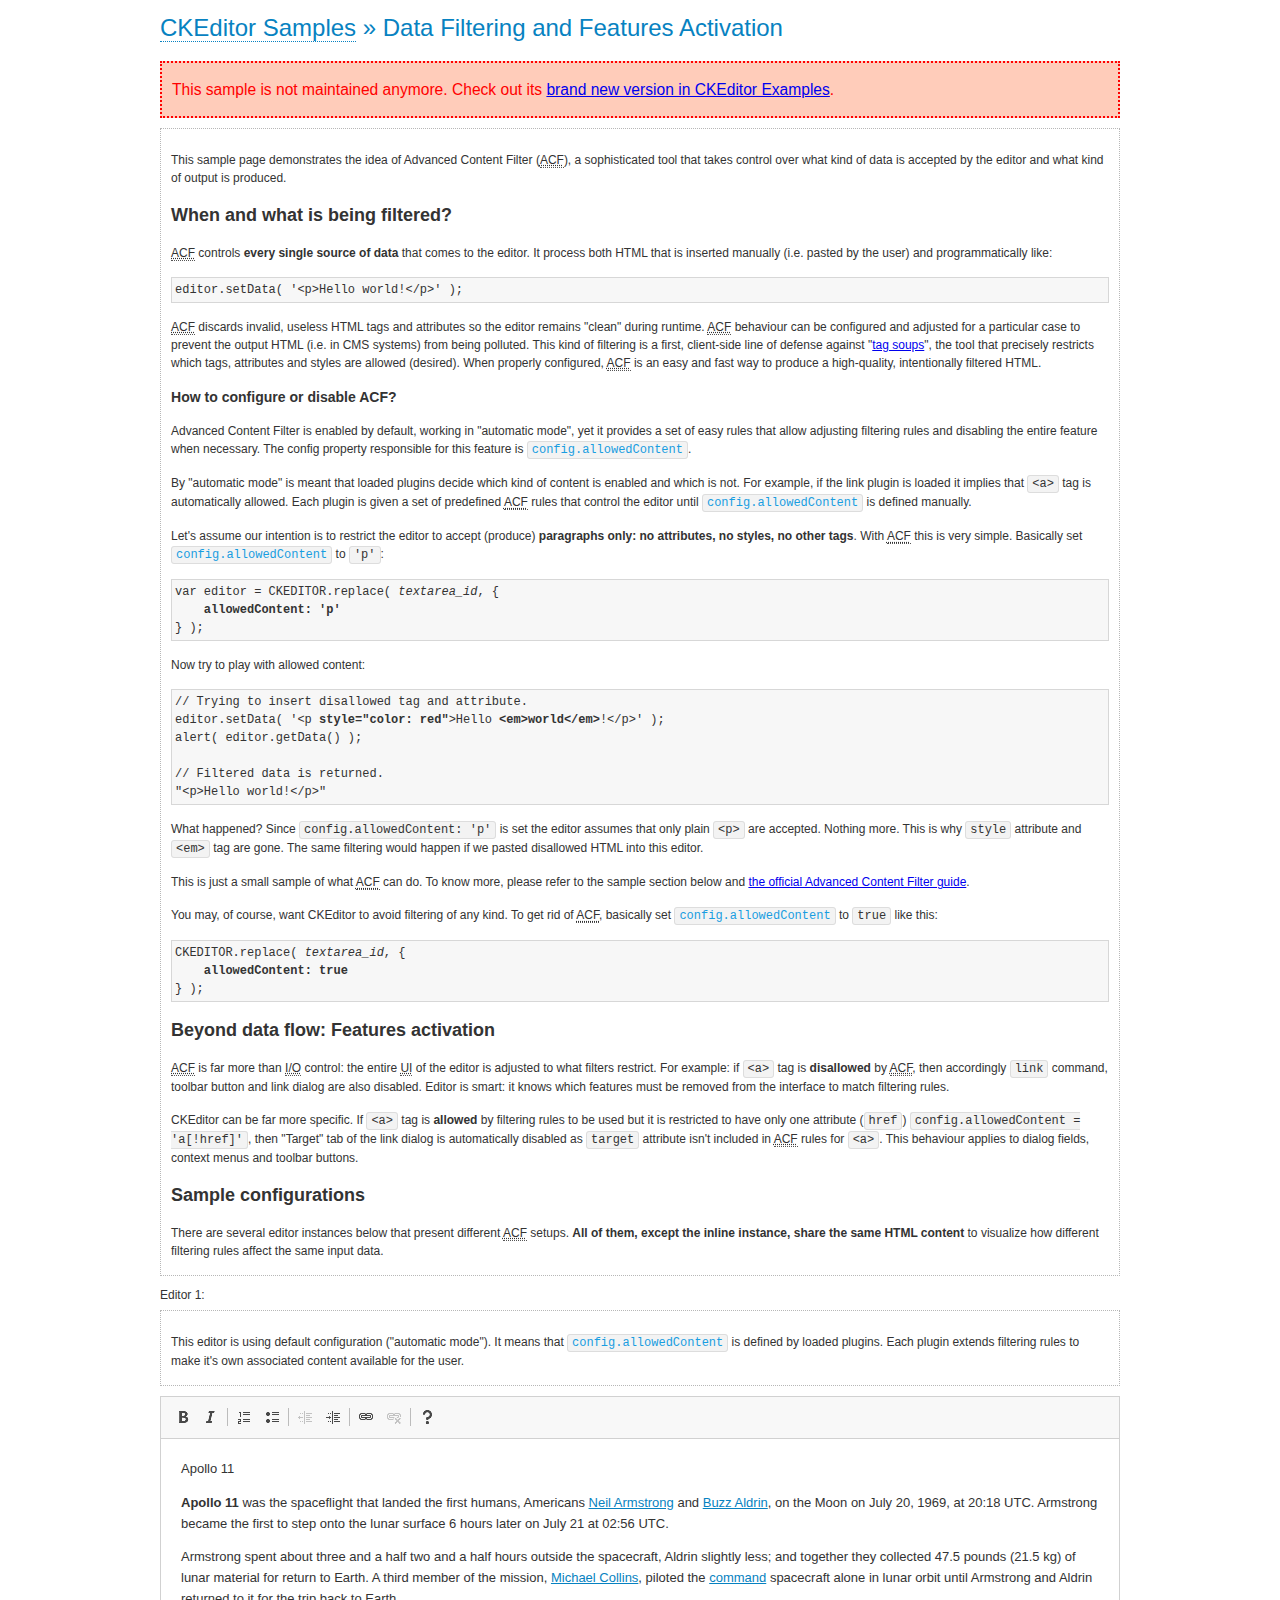
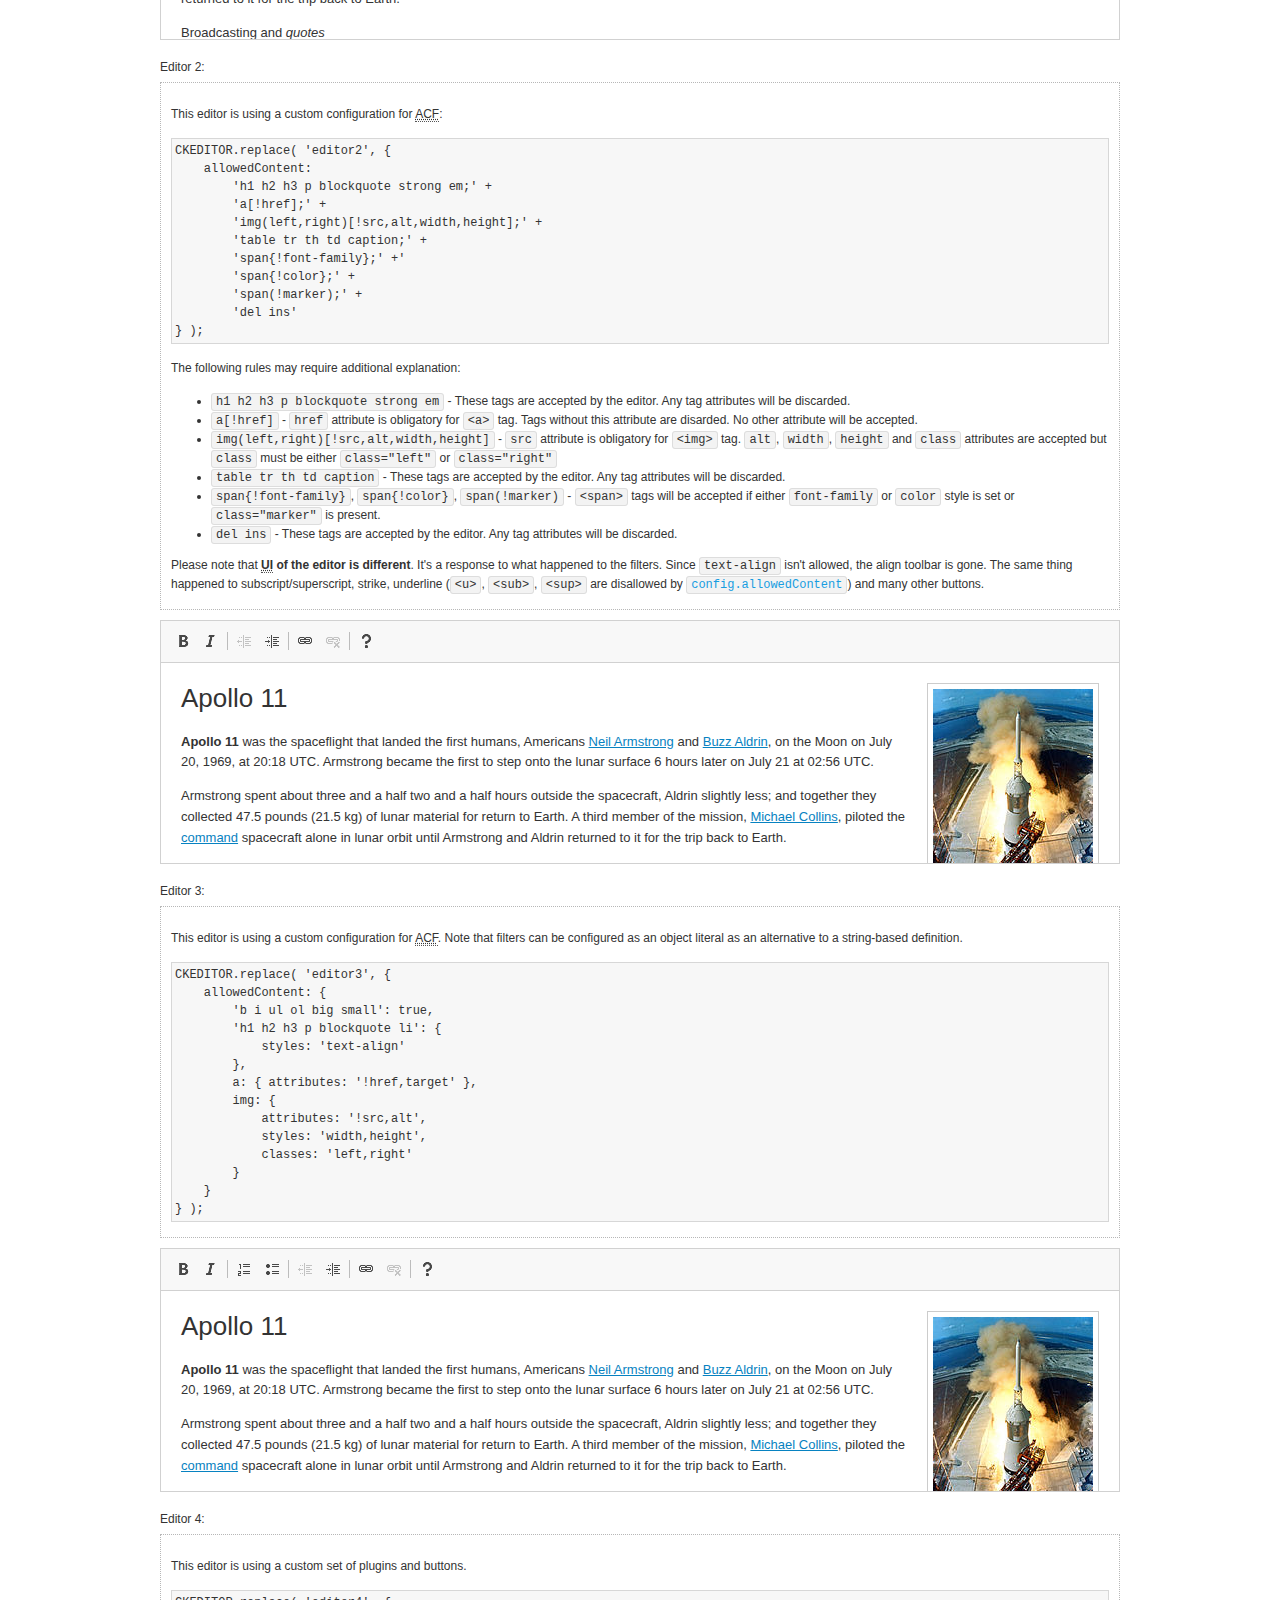
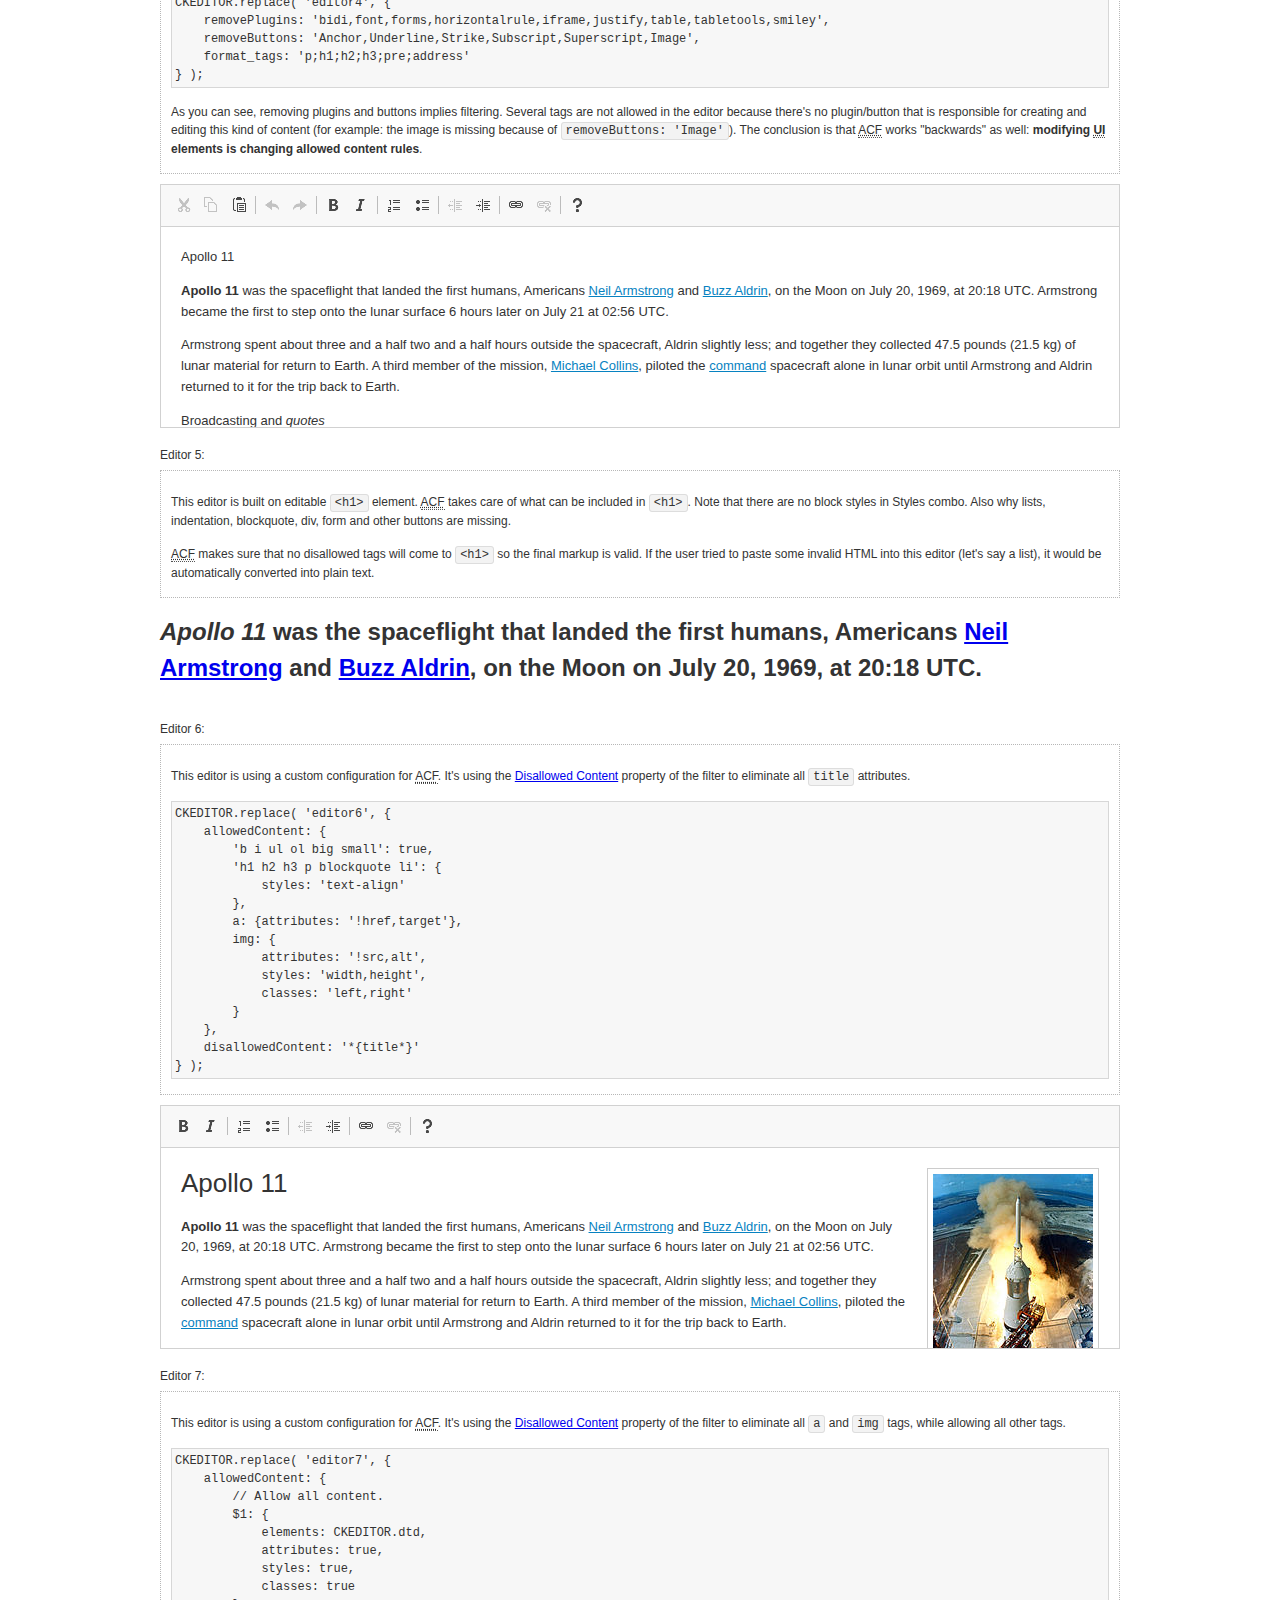
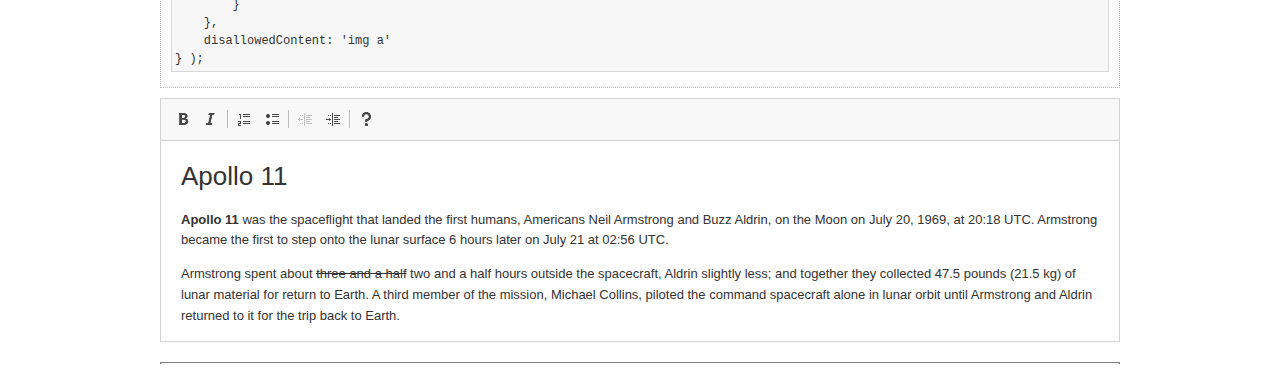
<file: ckeditor/samples/old/datafiltering.html>
<!DOCTYPE html>
<!--
Copyright (c) 2003-2022, CKSource Holding sp. z o.o. All rights reserved.
For licensing, see LICENSE.md or https://ckeditor.com/legal/ckeditor-oss-license
-->
<html lang="en">
<head>
	<meta charset="utf-8">
	<title>Data Filtering &mdash; CKEditor Sample</title>
	<script src="../../ckeditor.js"></script>
	<link rel="stylesheet" href="sample.css">
	<meta name="description" content="Try the latest sample of CKEditor 4 and learn more about customizing your WYSIWYG editor with endless possibilities.">
	<script>
		// Remove advanced tabs for all editors.
		CKEDITOR.config.removeDialogTabs = 'image:advanced;link:advanced;creatediv:advanced;editdiv:advanced';
	</script>
</head>
<body>
	<h1 class="samples">
		<a href="index.html">CKEditor Samples</a> &raquo; Data Filtering and Features Activation
	</h1>
	<div class="warning deprecated">
		This sample is not maintained anymore. Check out its <a href="https://ckeditor.com/docs/ckeditor4/latest/examples/acf.html">brand new version in CKEditor Examples</a>.
	</div>
	<div class="description">
		<p>
			This sample page demonstrates the idea of Advanced Content Filter
			(<abbr title="Advanced Content Filter">ACF</abbr>), a sophisticated
			tool that takes control over what kind of data is accepted by the editor and what
			kind of output is produced.
		</p>
		<h2>When and what is being filtered?</h2>
		<p>
			<abbr title="Advanced Content Filter">ACF</abbr> controls
			<strong>every single source of data</strong> that comes to the editor.
			It process both HTML that is inserted manually (i.e. pasted by the user)
			and programmatically like:
		</p>
<pre class="samples">
editor.setData( '&lt;p&gt;Hello world!&lt;/p&gt;' );
</pre>
		<p>
			<abbr title="Advanced Content Filter">ACF</abbr> discards invalid,
			useless HTML tags and attributes so the editor remains "clean" during
			runtime. <abbr title="Advanced Content Filter">ACF</abbr> behaviour
			can be configured and adjusted for a particular case to prevent the
			output HTML (i.e. in CMS systems) from being polluted.

			This kind of filtering is a first, client-side line of defense
			against "<a href="http://en.wikipedia.org/wiki/Tag_soup">tag soups</a>",
			the tool that precisely restricts which tags, attributes and styles
			are allowed (desired). When properly configured, <abbr title="Advanced Content Filter">ACF</abbr>
			is an easy and fast way to produce a high-quality, intentionally filtered HTML.
		</p>

		<h3>How to configure or disable ACF?</h3>
		<p>
			Advanced Content Filter is enabled by default, working in "automatic mode", yet
			it provides a set of easy rules that allow adjusting filtering rules
			and disabling the entire feature when necessary. The config property
			responsible for this feature is <code><a class="samples"
			href="https://ckeditor.com/docs/ckeditor4/latest/api/CKEDITOR_config.html#cfg-allowedContent">config.allowedContent</a></code>.
		</p>
		<p>
			By "automatic mode" is meant that loaded plugins decide which kind
			of content is enabled and which is not. For example, if the link
			plugin is loaded it implies that <code>&lt;a&gt;</code> tag is
			automatically allowed. Each plugin is given a set
			of predefined <abbr title="Advanced Content Filter">ACF</abbr> rules
			that control the editor until <code><a class="samples"
			href="https://ckeditor.com/docs/ckeditor4/latest/api/CKEDITOR_config.html#cfg-allowedContent">
			config.allowedContent</a></code>
			is defined manually.
		</p>
		<p>
			Let's assume our intention is to restrict the editor to accept (produce) <strong>paragraphs
			only: no attributes, no styles, no other tags</strong>.
			With <abbr title="Advanced Content Filter">ACF</abbr>
			this is very simple. Basically set <code><a class="samples"
			href="https://ckeditor.com/docs/ckeditor4/latest/api/CKEDITOR_config.html#cfg-allowedContent">
			config.allowedContent</a></code> to <code>'p'</code>:
		</p>
<pre class="samples">
var editor = CKEDITOR.replace( <em>textarea_id</em>, {
	<strong>allowedContent: 'p'</strong>
} );
</pre>
		<p>
			Now try to play with allowed content:
		</p>
<pre class="samples">
// Trying to insert disallowed tag and attribute.
editor.setData( '&lt;p <strong>style="color: red"</strong>&gt;Hello <strong>&lt;em&gt;world&lt;/em&gt;</strong>!&lt;/p&gt;' );
alert( editor.getData() );

// Filtered data is returned.
"&lt;p&gt;Hello world!&lt;/p&gt;"
</pre>
		<p>
			What happened? Since <code>config.allowedContent: 'p'</code> is set the editor assumes
			that only plain <code>&lt;p&gt;</code> are accepted. Nothing more. This is why
			<code>style</code> attribute and <code>&lt;em&gt;</code> tag are gone. The same
			filtering would happen if we pasted disallowed HTML into this editor.
		</p>
		<p>
			This is just a small sample of what <abbr title="Advanced Content Filter">ACF</abbr>
			can do. To know more, please refer to the sample section below and
			<a href="https://ckeditor.com/docs/ckeditor4/latest/guide/dev_advanced_content_filter.html">the official Advanced Content Filter guide</a>.
		</p>
		<p>
			You may, of course, want CKEditor to avoid filtering of any kind.
			To get rid of <abbr title="Advanced Content Filter">ACF</abbr>,
			basically set <code><a class="samples"
			href="https://ckeditor.com/docs/ckeditor4/latest/api/CKEDITOR_config.html#cfg-allowedContent">
			config.allowedContent</a></code> to <code>true</code> like this:
		</p>
<pre class="samples">
CKEDITOR.replace( <em>textarea_id</em>, {
	<strong>allowedContent: true</strong>
} );
</pre>

		<h2>Beyond data flow: Features activation</h2>
		<p>
			<abbr title="Advanced Content Filter">ACF</abbr> is far more than
			<abbr title="Input/Output">I/O</abbr> control: the entire
			<abbr title="User Interface">UI</abbr> of the editor is adjusted to what
			filters restrict. For example: if <code>&lt;a&gt;</code> tag is
			<strong>disallowed</strong>
			by <abbr title="Advanced Content Filter">ACF</abbr>,
			then accordingly <code>link</code> command, toolbar button and link dialog
			are also disabled. Editor is smart: it knows which features must be
			removed from the interface to match filtering rules.
		</p>
		<p>
			CKEditor can be far more specific. If <code>&lt;a&gt;</code> tag is
			<strong>allowed</strong> by filtering rules to be used but it is restricted
			to have only one attribute (<code>href</code>)
			<code>config.allowedContent = 'a[!href]'</code>, then
			"Target" tab of the link dialog is automatically disabled as <code>target</code>
			attribute isn't included in <abbr title="Advanced Content Filter">ACF</abbr> rules
			for <code>&lt;a&gt;</code>. This behaviour applies to dialog fields, context
			menus and toolbar buttons.
		</p>

		<h2>Sample configurations</h2>
		<p>
			There are several editor instances below that present different
			<abbr title="Advanced Content Filter">ACF</abbr> setups. <strong>All of them,
			except the inline instance, share the same HTML content</strong> to visualize
			how different filtering rules affect the same input data.
		</p>
	</div>

	<div>
		<label for="editor1">
			Editor 1:
		</label>
		<div class="description">
			<p>
				This editor is using default configuration ("automatic mode"). It means that
				<code><a class="samples"
				href="https://ckeditor.com/docs/ckeditor4/latest/api/CKEDITOR_config.html#cfg-allowedContent">
				config.allowedContent</a></code> is defined by loaded plugins.
				Each plugin extends filtering rules to make it's own associated content
				available for the user.
			</p>
		</div>
		<textarea cols="80" id="editor1" name="editor1" rows="10">
			&lt;h1&gt;&lt;img alt=&quot;Saturn V carrying Apollo 11&quot; class=&quot;right&quot; src=&quot;assets/sample.jpg&quot;/&gt; Apollo 11&lt;/h1&gt; &lt;p&gt;&lt;b&gt;Apollo 11&lt;/b&gt; was the spaceflight that landed the first humans, Americans &lt;a href=&quot;http://en.wikipedia.org/wiki/Neil_Armstrong&quot; title=&quot;Neil Armstrong&quot;&gt;Neil Armstrong&lt;/a&gt; and &lt;a href=&quot;http://en.wikipedia.org/wiki/Buzz_Aldrin&quot; title=&quot;Buzz Aldrin&quot;&gt;Buzz Aldrin&lt;/a&gt;, on the Moon on July 20, 1969, at 20:18 UTC. Armstrong became the first to step onto the lunar surface 6 hours later on July 21 at 02:56 UTC.&lt;/p&gt; &lt;p&gt;Armstrong spent about &lt;s&gt;three and a half&lt;/s&gt; two and a half hours outside the spacecraft, Aldrin slightly less; and together they collected 47.5 pounds (21.5&amp;nbsp;kg) of lunar material for return to Earth. A third member of the mission, &lt;a href=&quot;http://en.wikipedia.org/wiki/Michael_Collins_(astronaut)&quot; title=&quot;Michael Collins (astronaut)&quot;&gt;Michael Collins&lt;/a&gt;, piloted the &lt;a href=&quot;http://en.wikipedia.org/wiki/Apollo_Command/Service_Module&quot; title=&quot;Apollo Command/Service Module&quot;&gt;command&lt;/a&gt; spacecraft alone in lunar orbit until Armstrong and Aldrin returned to it for the trip back to Earth.&lt;/p&gt; &lt;h2&gt;Broadcasting and &lt;em&gt;quotes&lt;/em&gt; &lt;a id=&quot;quotes&quot; name=&quot;quotes&quot;&gt;&lt;/a&gt;&lt;/h2&gt; &lt;p&gt;Broadcast on live TV to a world-wide audience, Armstrong stepped onto the lunar surface and described the event as:&lt;/p&gt; &lt;blockquote&gt;&lt;p&gt;One small step for [a] man, one giant leap for mankind.&lt;/p&gt;&lt;/blockquote&gt; &lt;p&gt;Apollo 11 effectively ended the &lt;a href=&quot;http://en.wikipedia.org/wiki/Space_Race&quot; title=&quot;Space Race&quot;&gt;Space Race&lt;/a&gt; and fulfilled a national goal proposed in 1961 by the late U.S. President &lt;a href=&quot;http://en.wikipedia.org/wiki/John_F._Kennedy&quot; title=&quot;John F. Kennedy&quot;&gt;John F. Kennedy&lt;/a&gt; in a speech before the United States Congress:&lt;/p&gt; &lt;blockquote&gt;&lt;p&gt;[...] before this decade is out, of landing a man on the Moon and returning him safely to the Earth.&lt;/p&gt;&lt;/blockquote&gt; &lt;h2&gt;Technical details &lt;a id=&quot;tech-details&quot; name=&quot;tech-details&quot;&gt;&lt;/a&gt;&lt;/h2&gt; &lt;table align=&quot;right&quot; border=&quot;1&quot; bordercolor=&quot;#ccc&quot; cellpadding=&quot;5&quot; cellspacing=&quot;0&quot; style=&quot;border-collapse:collapse;margin:10px 0 10px 15px;&quot;&gt; &lt;caption&gt;&lt;strong&gt;Mission crew&lt;/strong&gt;&lt;/caption&gt; &lt;thead&gt; &lt;tr&gt; &lt;th scope=&quot;col&quot;&gt;Position&lt;/th&gt; &lt;th scope=&quot;col&quot;&gt;Astronaut&lt;/th&gt; &lt;/tr&gt; &lt;/thead&gt; &lt;tbody&gt; &lt;tr&gt; &lt;td&gt;Commander&lt;/td&gt; &lt;td&gt;Neil A. Armstrong&lt;/td&gt; &lt;/tr&gt; &lt;tr&gt; &lt;td&gt;Command Module Pilot&lt;/td&gt; &lt;td&gt;Michael Collins&lt;/td&gt; &lt;/tr&gt; &lt;tr&gt; &lt;td&gt;Lunar Module Pilot&lt;/td&gt; &lt;td&gt;Edwin &amp;quot;Buzz&amp;quot; E. Aldrin, Jr.&lt;/td&gt; &lt;/tr&gt; &lt;/tbody&gt; &lt;/table&gt; &lt;p&gt;Launched by a &lt;strong&gt;Saturn V&lt;/strong&gt; rocket from &lt;a href=&quot;http://en.wikipedia.org/wiki/Kennedy_Space_Center&quot; title=&quot;Kennedy Space Center&quot;&gt;Kennedy Space Center&lt;/a&gt; in Merritt Island, Florida on July 16, Apollo 11 was the fifth manned mission of &lt;a href=&quot;http://en.wikipedia.org/wiki/NASA&quot; title=&quot;NASA&quot;&gt;NASA&lt;/a&gt;&amp;#39;s Apollo program. The Apollo spacecraft had three parts:&lt;/p&gt; &lt;ol&gt; &lt;li&gt;&lt;strong&gt;Command Module&lt;/strong&gt; with a cabin for the three astronauts which was the only part which landed back on Earth&lt;/li&gt; &lt;li&gt;&lt;strong&gt;Service Module&lt;/strong&gt; which supported the Command Module with propulsion, electrical power, oxygen and water&lt;/li&gt; &lt;li&gt;&lt;strong&gt;Lunar Module&lt;/strong&gt; for landing on the Moon.&lt;/li&gt; &lt;/ol&gt; &lt;p&gt;After being sent to the Moon by the Saturn V&amp;#39;s upper stage, the astronauts separated the spacecraft from it and travelled for three days until they entered into lunar orbit. Armstrong and Aldrin then moved into the Lunar Module and landed in the &lt;a href=&quot;http://en.wikipedia.org/wiki/Mare_Tranquillitatis&quot; title=&quot;Mare Tranquillitatis&quot;&gt;Sea of Tranquility&lt;/a&gt;. They stayed a total of about 21 and a half hours on the lunar surface. After lifting off in the upper part of the Lunar Module and rejoining Collins in the Command Module, they returned to Earth and landed in the &lt;a href=&quot;http://en.wikipedia.org/wiki/Pacific_Ocean&quot; title=&quot;Pacific Ocean&quot;&gt;Pacific Ocean&lt;/a&gt; on July 24.&lt;/p&gt; &lt;hr/&gt; &lt;p style=&quot;text-align: right;&quot;&gt;&lt;small&gt;Source: &lt;a href=&quot;http://en.wikipedia.org/wiki/Apollo_11&quot;&gt;Wikipedia.org&lt;/a&gt;&lt;/small&gt;&lt;/p&gt;
		</textarea>

		<script>

			CKEDITOR.replace( 'editor1' );

		</script>
	</div>

	<br>

	<div>
		<label for="editor2">
			Editor 2:
		</label>
		<div class="description">
			<p>
				This editor is using a custom configuration for
				<abbr title="Advanced Content Filter">ACF</abbr>:
			</p>
<pre class="samples">
CKEDITOR.replace( 'editor2', {
	allowedContent:
		'h1 h2 h3 p blockquote strong em;' +
		'a[!href];' +
		'img(left,right)[!src,alt,width,height];' +
		'table tr th td caption;' +
		'span{!font-family};' +'
		'span{!color};' +
		'span(!marker);' +
		'del ins'
} );
</pre>
			<p>
				The following rules may require additional explanation:
			</p>
			<ul>
				<li>
					<code>h1 h2 h3 p blockquote strong em</code> - These tags
					are accepted by the editor. Any tag attributes will be discarded.
				</li>
				<li>
					<code>a[!href]</code> - <code>href</code> attribute is obligatory
					for <code>&lt;a&gt;</code> tag. Tags without this attribute
					are disarded. No other attribute will be accepted.
				</li>
				<li>
					<code>img(left,right)[!src,alt,width,height]</code> - <code>src</code>
					attribute is obligatory for <code>&lt;img&gt;</code> tag.
					<code>alt</code>, <code>width</code>, <code>height</code>
					and <code>class</code> attributes are accepted but
					<code>class</code> must be either <code>class="left"</code>
					or <code>class="right"</code>
				</li>
				<li>
					<code>table tr th td caption</code> - These tags
					are accepted by the editor. Any tag attributes will be discarded.
				</li>
				<li>
					<code>span{!font-family}</code>, <code>span{!color}</code>,
					<code>span(!marker)</code> - <code>&lt;span&gt;</code> tags
					will be accepted if either <code>font-family</code> or
					<code>color</code> style is set or <code>class="marker"</code>
					is present.
				</li>
				<li>
					<code>del ins</code> - These tags
					are accepted by the editor. Any tag attributes will be discarded.
				</li>
			</ul>
			<p>
				Please note that <strong><abbr title="User Interface">UI</abbr> of the
				editor is different</strong>. It's a response to what happened to the filters.
				Since <code>text-align</code> isn't allowed, the align toolbar is gone.
				The same thing happened to subscript/superscript, strike, underline
				(<code>&lt;u&gt;</code>, <code>&lt;sub&gt;</code>, <code>&lt;sup&gt;</code>
				are disallowed by <code><a class="samples"
				href="https://ckeditor.com/docs/ckeditor4/latest/api/CKEDITOR_config.html#cfg-allowedContent">
				config.allowedContent</a></code>) and many other buttons.
			</p>
		</div>
		<textarea cols="80" id="editor2" name="editor2" rows="10">
			&lt;h1&gt;&lt;img alt=&quot;Saturn V carrying Apollo 11&quot; class=&quot;right&quot; src=&quot;assets/sample.jpg&quot;/&gt; Apollo 11&lt;/h1&gt; &lt;p&gt;&lt;b&gt;Apollo 11&lt;/b&gt; was the spaceflight that landed the first humans, Americans &lt;a href=&quot;http://en.wikipedia.org/wiki/Neil_Armstrong&quot; title=&quot;Neil Armstrong&quot;&gt;Neil Armstrong&lt;/a&gt; and &lt;a href=&quot;http://en.wikipedia.org/wiki/Buzz_Aldrin&quot; title=&quot;Buzz Aldrin&quot;&gt;Buzz Aldrin&lt;/a&gt;, on the Moon on July 20, 1969, at 20:18 UTC. Armstrong became the first to step onto the lunar surface 6 hours later on July 21 at 02:56 UTC.&lt;/p&gt; &lt;p&gt;Armstrong spent about &lt;s&gt;three and a half&lt;/s&gt; two and a half hours outside the spacecraft, Aldrin slightly less; and together they collected 47.5 pounds (21.5&amp;nbsp;kg) of lunar material for return to Earth. A third member of the mission, &lt;a href=&quot;http://en.wikipedia.org/wiki/Michael_Collins_(astronaut)&quot; title=&quot;Michael Collins (astronaut)&quot;&gt;Michael Collins&lt;/a&gt;, piloted the &lt;a href=&quot;http://en.wikipedia.org/wiki/Apollo_Command/Service_Module&quot; title=&quot;Apollo Command/Service Module&quot;&gt;command&lt;/a&gt; spacecraft alone in lunar orbit until Armstrong and Aldrin returned to it for the trip back to Earth.&lt;/p&gt; &lt;h2&gt;Broadcasting and &lt;em&gt;quotes&lt;/em&gt; &lt;a id=&quot;quotes&quot; name=&quot;quotes&quot;&gt;&lt;/a&gt;&lt;/h2&gt; &lt;p&gt;Broadcast on live TV to a world-wide audience, Armstrong stepped onto the lunar surface and described the event as:&lt;/p&gt; &lt;blockquote&gt;&lt;p&gt;One small step for [a] man, one giant leap for mankind.&lt;/p&gt;&lt;/blockquote&gt; &lt;p&gt;Apollo 11 effectively ended the &lt;a href=&quot;http://en.wikipedia.org/wiki/Space_Race&quot; title=&quot;Space Race&quot;&gt;Space Race&lt;/a&gt; and fulfilled a national goal proposed in 1961 by the late U.S. President &lt;a href=&quot;http://en.wikipedia.org/wiki/John_F._Kennedy&quot; title=&quot;John F. Kennedy&quot;&gt;John F. Kennedy&lt;/a&gt; in a speech before the United States Congress:&lt;/p&gt; &lt;blockquote&gt;&lt;p&gt;[...] before this decade is out, of landing a man on the Moon and returning him safely to the Earth.&lt;/p&gt;&lt;/blockquote&gt; &lt;h2&gt;Technical details &lt;a id=&quot;tech-details&quot; name=&quot;tech-details&quot;&gt;&lt;/a&gt;&lt;/h2&gt; &lt;table align=&quot;right&quot; border=&quot;1&quot; bordercolor=&quot;#ccc&quot; cellpadding=&quot;5&quot; cellspacing=&quot;0&quot; style=&quot;border-collapse:collapse;margin:10px 0 10px 15px;&quot;&gt; &lt;caption&gt;&lt;strong&gt;Mission crew&lt;/strong&gt;&lt;/caption&gt; &lt;thead&gt; &lt;tr&gt; &lt;th scope=&quot;col&quot;&gt;Position&lt;/th&gt; &lt;th scope=&quot;col&quot;&gt;Astronaut&lt;/th&gt; &lt;/tr&gt; &lt;/thead&gt; &lt;tbody&gt; &lt;tr&gt; &lt;td&gt;Commander&lt;/td&gt; &lt;td&gt;Neil A. Armstrong&lt;/td&gt; &lt;/tr&gt; &lt;tr&gt; &lt;td&gt;Command Module Pilot&lt;/td&gt; &lt;td&gt;Michael Collins&lt;/td&gt; &lt;/tr&gt; &lt;tr&gt; &lt;td&gt;Lunar Module Pilot&lt;/td&gt; &lt;td&gt;Edwin &amp;quot;Buzz&amp;quot; E. Aldrin, Jr.&lt;/td&gt; &lt;/tr&gt; &lt;/tbody&gt; &lt;/table&gt; &lt;p&gt;Launched by a &lt;strong&gt;Saturn V&lt;/strong&gt; rocket from &lt;a href=&quot;http://en.wikipedia.org/wiki/Kennedy_Space_Center&quot; title=&quot;Kennedy Space Center&quot;&gt;Kennedy Space Center&lt;/a&gt; in Merritt Island, Florida on July 16, Apollo 11 was the fifth manned mission of &lt;a href=&quot;http://en.wikipedia.org/wiki/NASA&quot; title=&quot;NASA&quot;&gt;NASA&lt;/a&gt;&amp;#39;s Apollo program. The Apollo spacecraft had three parts:&lt;/p&gt; &lt;ol&gt; &lt;li&gt;&lt;strong&gt;Command Module&lt;/strong&gt; with a cabin for the three astronauts which was the only part which landed back on Earth&lt;/li&gt; &lt;li&gt;&lt;strong&gt;Service Module&lt;/strong&gt; which supported the Command Module with propulsion, electrical power, oxygen and water&lt;/li&gt; &lt;li&gt;&lt;strong&gt;Lunar Module&lt;/strong&gt; for landing on the Moon.&lt;/li&gt; &lt;/ol&gt; &lt;p&gt;After being sent to the Moon by the Saturn V&amp;#39;s upper stage, the astronauts separated the spacecraft from it and travelled for three days until they entered into lunar orbit. Armstrong and Aldrin then moved into the Lunar Module and landed in the &lt;a href=&quot;http://en.wikipedia.org/wiki/Mare_Tranquillitatis&quot; title=&quot;Mare Tranquillitatis&quot;&gt;Sea of Tranquility&lt;/a&gt;. They stayed a total of about 21 and a half hours on the lunar surface. After lifting off in the upper part of the Lunar Module and rejoining Collins in the Command Module, they returned to Earth and landed in the &lt;a href=&quot;http://en.wikipedia.org/wiki/Pacific_Ocean&quot; title=&quot;Pacific Ocean&quot;&gt;Pacific Ocean&lt;/a&gt; on July 24.&lt;/p&gt; &lt;hr/&gt; &lt;p style=&quot;text-align: right;&quot;&gt;&lt;small&gt;Source: &lt;a href=&quot;http://en.wikipedia.org/wiki/Apollo_11&quot;&gt;Wikipedia.org&lt;/a&gt;&lt;/small&gt;&lt;/p&gt;
		</textarea>
		<script>

			CKEDITOR.replace( 'editor2', {
				allowedContent:
					'h1 h2 h3 p blockquote strong em;' +
					'a[!href];' +
					'img(left,right)[!src,alt,width,height];' +
					'table tr th td caption;' +
					'span{!font-family};' +
					'span{!color};' +
					'span(!marker);' +
					'del ins'
			} );

		</script>
	</div>

	<br>

	<div>
		<label for="editor3">
			Editor 3:
		</label>
		<div class="description">
			<p>
				This editor is using a custom configuration for
				<abbr title="Advanced Content Filter">ACF</abbr>.
				Note that filters can be configured as an object literal
				as an alternative to a string-based definition.
			</p>
<pre class="samples">
CKEDITOR.replace( 'editor3', {
	allowedContent: {
		'b i ul ol big small': true,
		'h1 h2 h3 p blockquote li': {
			styles: 'text-align'
		},
		a: { attributes: '!href,target' },
		img: {
			attributes: '!src,alt',
			styles: 'width,height',
			classes: 'left,right'
		}
	}
} );
</pre>
		</div>
		<textarea cols="80" id="editor3" name="editor3" rows="10">
			&lt;h1&gt;&lt;img alt=&quot;Saturn V carrying Apollo 11&quot; class=&quot;right&quot; src=&quot;assets/sample.jpg&quot;/&gt; Apollo 11&lt;/h1&gt; &lt;p&gt;&lt;b&gt;Apollo 11&lt;/b&gt; was the spaceflight that landed the first humans, Americans &lt;a href=&quot;http://en.wikipedia.org/wiki/Neil_Armstrong&quot; title=&quot;Neil Armstrong&quot;&gt;Neil Armstrong&lt;/a&gt; and &lt;a href=&quot;http://en.wikipedia.org/wiki/Buzz_Aldrin&quot; title=&quot;Buzz Aldrin&quot;&gt;Buzz Aldrin&lt;/a&gt;, on the Moon on July 20, 1969, at 20:18 UTC. Armstrong became the first to step onto the lunar surface 6 hours later on July 21 at 02:56 UTC.&lt;/p&gt; &lt;p&gt;Armstrong spent about &lt;s&gt;three and a half&lt;/s&gt; two and a half hours outside the spacecraft, Aldrin slightly less; and together they collected 47.5 pounds (21.5&amp;nbsp;kg) of lunar material for return to Earth. A third member of the mission, &lt;a href=&quot;http://en.wikipedia.org/wiki/Michael_Collins_(astronaut)&quot; title=&quot;Michael Collins (astronaut)&quot;&gt;Michael Collins&lt;/a&gt;, piloted the &lt;a href=&quot;http://en.wikipedia.org/wiki/Apollo_Command/Service_Module&quot; title=&quot;Apollo Command/Service Module&quot;&gt;command&lt;/a&gt; spacecraft alone in lunar orbit until Armstrong and Aldrin returned to it for the trip back to Earth.&lt;/p&gt; &lt;h2&gt;Broadcasting and &lt;em&gt;quotes&lt;/em&gt; &lt;a id=&quot;quotes&quot; name=&quot;quotes&quot;&gt;&lt;/a&gt;&lt;/h2&gt; &lt;p&gt;Broadcast on live TV to a world-wide audience, Armstrong stepped onto the lunar surface and described the event as:&lt;/p&gt; &lt;blockquote&gt;&lt;p&gt;One small step for [a] man, one giant leap for mankind.&lt;/p&gt;&lt;/blockquote&gt; &lt;p&gt;Apollo 11 effectively ended the &lt;a href=&quot;http://en.wikipedia.org/wiki/Space_Race&quot; title=&quot;Space Race&quot;&gt;Space Race&lt;/a&gt; and fulfilled a national goal proposed in 1961 by the late U.S. President &lt;a href=&quot;http://en.wikipedia.org/wiki/John_F._Kennedy&quot; title=&quot;John F. Kennedy&quot;&gt;John F. Kennedy&lt;/a&gt; in a speech before the United States Congress:&lt;/p&gt; &lt;blockquote&gt;&lt;p&gt;[...] before this decade is out, of landing a man on the Moon and returning him safely to the Earth.&lt;/p&gt;&lt;/blockquote&gt; &lt;h2&gt;Technical details &lt;a id=&quot;tech-details&quot; name=&quot;tech-details&quot;&gt;&lt;/a&gt;&lt;/h2&gt; &lt;table align=&quot;right&quot; border=&quot;1&quot; bordercolor=&quot;#ccc&quot; cellpadding=&quot;5&quot; cellspacing=&quot;0&quot; style=&quot;border-collapse:collapse;margin:10px 0 10px 15px;&quot;&gt; &lt;caption&gt;&lt;strong&gt;Mission crew&lt;/strong&gt;&lt;/caption&gt; &lt;thead&gt; &lt;tr&gt; &lt;th scope=&quot;col&quot;&gt;Position&lt;/th&gt; &lt;th scope=&quot;col&quot;&gt;Astronaut&lt;/th&gt; &lt;/tr&gt; &lt;/thead&gt; &lt;tbody&gt; &lt;tr&gt; &lt;td&gt;Commander&lt;/td&gt; &lt;td&gt;Neil A. Armstrong&lt;/td&gt; &lt;/tr&gt; &lt;tr&gt; &lt;td&gt;Command Module Pilot&lt;/td&gt; &lt;td&gt;Michael Collins&lt;/td&gt; &lt;/tr&gt; &lt;tr&gt; &lt;td&gt;Lunar Module Pilot&lt;/td&gt; &lt;td&gt;Edwin &amp;quot;Buzz&amp;quot; E. Aldrin, Jr.&lt;/td&gt; &lt;/tr&gt; &lt;/tbody&gt; &lt;/table&gt; &lt;p&gt;Launched by a &lt;strong&gt;Saturn V&lt;/strong&gt; rocket from &lt;a href=&quot;http://en.wikipedia.org/wiki/Kennedy_Space_Center&quot; title=&quot;Kennedy Space Center&quot;&gt;Kennedy Space Center&lt;/a&gt; in Merritt Island, Florida on July 16, Apollo 11 was the fifth manned mission of &lt;a href=&quot;http://en.wikipedia.org/wiki/NASA&quot; title=&quot;NASA&quot;&gt;NASA&lt;/a&gt;&amp;#39;s Apollo program. The Apollo spacecraft had three parts:&lt;/p&gt; &lt;ol&gt; &lt;li&gt;&lt;strong&gt;Command Module&lt;/strong&gt; with a cabin for the three astronauts which was the only part which landed back on Earth&lt;/li&gt; &lt;li&gt;&lt;strong&gt;Service Module&lt;/strong&gt; which supported the Command Module with propulsion, electrical power, oxygen and water&lt;/li&gt; &lt;li&gt;&lt;strong&gt;Lunar Module&lt;/strong&gt; for landing on the Moon.&lt;/li&gt; &lt;/ol&gt; &lt;p&gt;After being sent to the Moon by the Saturn V&amp;#39;s upper stage, the astronauts separated the spacecraft from it and travelled for three days until they entered into lunar orbit. Armstrong and Aldrin then moved into the Lunar Module and landed in the &lt;a href=&quot;http://en.wikipedia.org/wiki/Mare_Tranquillitatis&quot; title=&quot;Mare Tranquillitatis&quot;&gt;Sea of Tranquility&lt;/a&gt;. They stayed a total of about 21 and a half hours on the lunar surface. After lifting off in the upper part of the Lunar Module and rejoining Collins in the Command Module, they returned to Earth and landed in the &lt;a href=&quot;http://en.wikipedia.org/wiki/Pacific_Ocean&quot; title=&quot;Pacific Ocean&quot;&gt;Pacific Ocean&lt;/a&gt; on July 24.&lt;/p&gt; &lt;hr/&gt; &lt;p style=&quot;text-align: right;&quot;&gt;&lt;small&gt;Source: &lt;a href=&quot;http://en.wikipedia.org/wiki/Apollo_11&quot;&gt;Wikipedia.org&lt;/a&gt;&lt;/small&gt;&lt;/p&gt;
		</textarea>
		<script>

			CKEDITOR.replace( 'editor3', {
				allowedContent: {
					'b i ul ol big small': true,
					'h1 h2 h3 p blockquote li': {
						styles: 'text-align'
					},
					a: { attributes: '!href,target' },
					img: {
						attributes: '!src,alt',
						styles: 'width,height',
						classes: 'left,right'
					}
				}
			} );

		</script>
	</div>

	<br>

	<div>
		<label for="editor4">
			Editor 4:
		</label>
		<div class="description">
			<p>
				This editor is using a custom set of plugins and buttons.
			</p>
<pre class="samples">
CKEDITOR.replace( 'editor4', {
	removePlugins: 'bidi,font,forms,horizontalrule,iframe,justify,table,tabletools,smiley',
	removeButtons: 'Anchor,Underline,Strike,Subscript,Superscript,Image',
	format_tags: 'p;h1;h2;h3;pre;address'
} );
</pre>
			<p>
				As you can see, removing plugins and buttons implies filtering.
				Several tags are not allowed in the editor because there's no
				plugin/button that is responsible for creating and editing this
				kind of content (for example: the image is missing because
				of <code>removeButtons: 'Image'</code>). The conclusion is that
				<abbr title="Advanced Content Filter">ACF</abbr> works "backwards"
				as well: <strong>modifying <abbr title="User Interface">UI</abbr>
				elements is changing allowed content rules</strong>.
			</p>
		</div>
		<textarea cols="80" id="editor4" name="editor4" rows="10">
			&lt;h1&gt;&lt;img alt=&quot;Saturn V carrying Apollo 11&quot; class=&quot;right&quot; src=&quot;assets/sample.jpg&quot;/&gt; Apollo 11&lt;/h1&gt; &lt;p&gt;&lt;b&gt;Apollo 11&lt;/b&gt; was the spaceflight that landed the first humans, Americans &lt;a href=&quot;http://en.wikipedia.org/wiki/Neil_Armstrong&quot; title=&quot;Neil Armstrong&quot;&gt;Neil Armstrong&lt;/a&gt; and &lt;a href=&quot;http://en.wikipedia.org/wiki/Buzz_Aldrin&quot; title=&quot;Buzz Aldrin&quot;&gt;Buzz Aldrin&lt;/a&gt;, on the Moon on July 20, 1969, at 20:18 UTC. Armstrong became the first to step onto the lunar surface 6 hours later on July 21 at 02:56 UTC.&lt;/p&gt; &lt;p&gt;Armstrong spent about &lt;s&gt;three and a half&lt;/s&gt; two and a half hours outside the spacecraft, Aldrin slightly less; and together they collected 47.5 pounds (21.5&amp;nbsp;kg) of lunar material for return to Earth. A third member of the mission, &lt;a href=&quot;http://en.wikipedia.org/wiki/Michael_Collins_(astronaut)&quot; title=&quot;Michael Collins (astronaut)&quot;&gt;Michael Collins&lt;/a&gt;, piloted the &lt;a href=&quot;http://en.wikipedia.org/wiki/Apollo_Command/Service_Module&quot; title=&quot;Apollo Command/Service Module&quot;&gt;command&lt;/a&gt; spacecraft alone in lunar orbit until Armstrong and Aldrin returned to it for the trip back to Earth.&lt;/p&gt; &lt;h2&gt;Broadcasting and &lt;em&gt;quotes&lt;/em&gt; &lt;a id=&quot;quotes&quot; name=&quot;quotes&quot;&gt;&lt;/a&gt;&lt;/h2&gt; &lt;p&gt;Broadcast on live TV to a world-wide audience, Armstrong stepped onto the lunar surface and described the event as:&lt;/p&gt; &lt;blockquote&gt;&lt;p&gt;One small step for [a] man, one giant leap for mankind.&lt;/p&gt;&lt;/blockquote&gt; &lt;p&gt;Apollo 11 effectively ended the &lt;a href=&quot;http://en.wikipedia.org/wiki/Space_Race&quot; title=&quot;Space Race&quot;&gt;Space Race&lt;/a&gt; and fulfilled a national goal proposed in 1961 by the late U.S. President &lt;a href=&quot;http://en.wikipedia.org/wiki/John_F._Kennedy&quot; title=&quot;John F. Kennedy&quot;&gt;John F. Kennedy&lt;/a&gt; in a speech before the United States Congress:&lt;/p&gt; &lt;blockquote&gt;&lt;p&gt;[...] before this decade is out, of landing a man on the Moon and returning him safely to the Earth.&lt;/p&gt;&lt;/blockquote&gt; &lt;h2&gt;Technical details &lt;a id=&quot;tech-details&quot; name=&quot;tech-details&quot;&gt;&lt;/a&gt;&lt;/h2&gt; &lt;table align=&quot;right&quot; border=&quot;1&quot; bordercolor=&quot;#ccc&quot; cellpadding=&quot;5&quot; cellspacing=&quot;0&quot; style=&quot;border-collapse:collapse;margin:10px 0 10px 15px;&quot;&gt; &lt;caption&gt;&lt;strong&gt;Mission crew&lt;/strong&gt;&lt;/caption&gt; &lt;thead&gt; &lt;tr&gt; &lt;th scope=&quot;col&quot;&gt;Position&lt;/th&gt; &lt;th scope=&quot;col&quot;&gt;Astronaut&lt;/th&gt; &lt;/tr&gt; &lt;/thead&gt; &lt;tbody&gt; &lt;tr&gt; &lt;td&gt;Commander&lt;/td&gt; &lt;td&gt;Neil A. Armstrong&lt;/td&gt; &lt;/tr&gt; &lt;tr&gt; &lt;td&gt;Command Module Pilot&lt;/td&gt; &lt;td&gt;Michael Collins&lt;/td&gt; &lt;/tr&gt; &lt;tr&gt; &lt;td&gt;Lunar Module Pilot&lt;/td&gt; &lt;td&gt;Edwin &amp;quot;Buzz&amp;quot; E. Aldrin, Jr.&lt;/td&gt; &lt;/tr&gt; &lt;/tbody&gt; &lt;/table&gt; &lt;p&gt;Launched by a &lt;strong&gt;Saturn V&lt;/strong&gt; rocket from &lt;a href=&quot;http://en.wikipedia.org/wiki/Kennedy_Space_Center&quot; title=&quot;Kennedy Space Center&quot;&gt;Kennedy Space Center&lt;/a&gt; in Merritt Island, Florida on July 16, Apollo 11 was the fifth manned mission of &lt;a href=&quot;http://en.wikipedia.org/wiki/NASA&quot; title=&quot;NASA&quot;&gt;NASA&lt;/a&gt;&amp;#39;s Apollo program. The Apollo spacecraft had three parts:&lt;/p&gt; &lt;ol&gt; &lt;li&gt;&lt;strong&gt;Command Module&lt;/strong&gt; with a cabin for the three astronauts which was the only part which landed back on Earth&lt;/li&gt; &lt;li&gt;&lt;strong&gt;Service Module&lt;/strong&gt; which supported the Command Module with propulsion, electrical power, oxygen and water&lt;/li&gt; &lt;li&gt;&lt;strong&gt;Lunar Module&lt;/strong&gt; for landing on the Moon.&lt;/li&gt; &lt;/ol&gt; &lt;p&gt;After being sent to the Moon by the Saturn V&amp;#39;s upper stage, the astronauts separated the spacecraft from it and travelled for three days until they entered into lunar orbit. Armstrong and Aldrin then moved into the Lunar Module and landed in the &lt;a href=&quot;http://en.wikipedia.org/wiki/Mare_Tranquillitatis&quot; title=&quot;Mare Tranquillitatis&quot;&gt;Sea of Tranquility&lt;/a&gt;. They stayed a total of about 21 and a half hours on the lunar surface. After lifting off in the upper part of the Lunar Module and rejoining Collins in the Command Module, they returned to Earth and landed in the &lt;a href=&quot;http://en.wikipedia.org/wiki/Pacific_Ocean&quot; title=&quot;Pacific Ocean&quot;&gt;Pacific Ocean&lt;/a&gt; on July 24.&lt;/p&gt; &lt;hr/&gt; &lt;p style=&quot;text-align: right;&quot;&gt;&lt;small&gt;Source: &lt;a href=&quot;http://en.wikipedia.org/wiki/Apollo_11&quot;&gt;Wikipedia.org&lt;/a&gt;&lt;/small&gt;&lt;/p&gt;
		</textarea>
		<script>

			CKEDITOR.replace( 'editor4', {
				removePlugins: 'bidi,div,font,forms,horizontalrule,iframe,justify,table,tabletools,smiley',
				removeButtons: 'Anchor,Underline,Strike,Subscript,Superscript,Image',
				format_tags: 'p;h1;h2;h3;pre;address'
			} );

		</script>
	</div>

	<br>

	<div>
		<label for="editor5">
			Editor 5:
		</label>
		<div class="description">
			<p>
				This editor is built on editable <code>&lt;h1&gt;</code> element.
				<abbr title="Advanced Content Filter">ACF</abbr> takes care of
				what can be included in <code>&lt;h1&gt;</code>. Note that there
				are no block styles in Styles combo. Also why lists, indentation,
				blockquote, div, form and other buttons are missing.
			</p>
			<p>
				<abbr title="Advanced Content Filter">ACF</abbr> makes sure that
				no disallowed tags will come to <code>&lt;h1&gt;</code> so the final
				markup is valid. If the user tried to paste some invalid HTML
				into this editor (let's say a list), it would be automatically
				converted into plain text.
			</p>
		</div>
		<h1 id="editor5" contenteditable="true">
			<em>Apollo 11</em> was the spaceflight that landed the first humans, Americans <a href="http://en.wikipedia.org/wiki/Neil_Armstrong" title="Neil Armstrong">Neil Armstrong</a> and <a href="http://en.wikipedia.org/wiki/Buzz_Aldrin" title="Buzz Aldrin">Buzz Aldrin</a>, on the Moon on July 20, 1969, at 20:18 UTC.
		</h1>
	</div>

	<br>

	<div>
		<label for="editor3">
			Editor 6:
		</label>
		<div class="description">
			<p>
				This editor is using a custom configuration for <abbr title="Advanced Content Filter">ACF</abbr>.
				It's using the <a href="https://ckeditor.com/docs/ckeditor4/latest/guide/dev_disallowed_content.html" rel="noopener noreferrer" target="_blank">
				Disallowed Content</a> property of the filter to eliminate all <code>title</code> attributes.
			</p>

<pre class="samples">
CKEDITOR.replace( 'editor6', {
	allowedContent: {
		'b i ul ol big small': true,
		'h1 h2 h3 p blockquote li': {
			styles: 'text-align'
		},
		a: {attributes: '!href,target'},
		img: {
			attributes: '!src,alt',
			styles: 'width,height',
			classes: 'left,right'
		}
	},
	disallowedContent: '*{title*}'
} );
</pre>
		</div>
		<textarea cols="80" id="editor6" name="editor6" rows="10">
			&lt;h1&gt;&lt;img alt=&quot;Saturn V carrying Apollo 11&quot; class=&quot;right&quot; src=&quot;assets/sample.jpg&quot;/&gt; Apollo 11&lt;/h1&gt; &lt;p&gt;&lt;b&gt;Apollo 11&lt;/b&gt; was the spaceflight that landed the first humans, Americans &lt;a href=&quot;http://en.wikipedia.org/wiki/Neil_Armstrong&quot; title=&quot;Neil Armstrong&quot;&gt;Neil Armstrong&lt;/a&gt; and &lt;a href=&quot;http://en.wikipedia.org/wiki/Buzz_Aldrin&quot; title=&quot;Buzz Aldrin&quot;&gt;Buzz Aldrin&lt;/a&gt;, on the Moon on July 20, 1969, at 20:18 UTC. Armstrong became the first to step onto the lunar surface 6 hours later on July 21 at 02:56 UTC.&lt;/p&gt; &lt;p&gt;Armstrong spent about &lt;s&gt;three and a half&lt;/s&gt; two and a half hours outside the spacecraft, Aldrin slightly less; and together they collected 47.5 pounds (21.5&amp;nbsp;kg) of lunar material for return to Earth. A third member of the mission, &lt;a href=&quot;http://en.wikipedia.org/wiki/Michael_Collins_(astronaut)&quot; title=&quot;Michael Collins (astronaut)&quot;&gt;Michael Collins&lt;/a&gt;, piloted the &lt;a href=&quot;http://en.wikipedia.org/wiki/Apollo_Command/Service_Module&quot; title=&quot;Apollo Command/Service Module&quot;&gt;command&lt;/a&gt; spacecraft alone in lunar orbit until Armstrong and Aldrin returned to it for the trip back to Earth.&lt;/p&gt; &lt;h2&gt;Broadcasting and &lt;em&gt;quotes&lt;/em&gt; &lt;a id=&quot;quotes&quot; name=&quot;quotes&quot;&gt;&lt;/a&gt;&lt;/h2&gt; &lt;p&gt;Broadcast on live TV to a world-wide audience, Armstrong stepped onto the lunar surface and described the event as:&lt;/p&gt; &lt;blockquote&gt;&lt;p&gt;One small step for [a] man, one giant leap for mankind.&lt;/p&gt;&lt;/blockquote&gt; &lt;p&gt;Apollo 11 effectively ended the &lt;a href=&quot;http://en.wikipedia.org/wiki/Space_Race&quot; title=&quot;Space Race&quot;&gt;Space Race&lt;/a&gt; and fulfilled a national goal proposed in 1961 by the late U.S. President &lt;a href=&quot;http://en.wikipedia.org/wiki/John_F._Kennedy&quot; title=&quot;John F. Kennedy&quot;&gt;John F. Kennedy&lt;/a&gt; in a speech before the United States Congress:&lt;/p&gt; &lt;blockquote&gt;&lt;p&gt;[...] before this decade is out, of landing a man on the Moon and returning him safely to the Earth.&lt;/p&gt;&lt;/blockquote&gt; &lt;h2&gt;Technical details &lt;a id=&quot;tech-details&quot; name=&quot;tech-details&quot;&gt;&lt;/a&gt;&lt;/h2&gt; &lt;table align=&quot;right&quot; border=&quot;1&quot; bordercolor=&quot;#ccc&quot; cellpadding=&quot;5&quot; cellspacing=&quot;0&quot; style=&quot;border-collapse:collapse;margin:10px 0 10px 15px;&quot;&gt; &lt;caption&gt;&lt;strong&gt;Mission crew&lt;/strong&gt;&lt;/caption&gt; &lt;thead&gt; &lt;tr&gt; &lt;th scope=&quot;col&quot;&gt;Position&lt;/th&gt; &lt;th scope=&quot;col&quot;&gt;Astronaut&lt;/th&gt; &lt;/tr&gt; &lt;/thead&gt; &lt;tbody&gt; &lt;tr&gt; &lt;td&gt;Commander&lt;/td&gt; &lt;td&gt;Neil A. Armstrong&lt;/td&gt; &lt;/tr&gt; &lt;tr&gt; &lt;td&gt;Command Module Pilot&lt;/td&gt; &lt;td&gt;Michael Collins&lt;/td&gt; &lt;/tr&gt; &lt;tr&gt; &lt;td&gt;Lunar Module Pilot&lt;/td&gt; &lt;td&gt;Edwin &amp;quot;Buzz&amp;quot; E. Aldrin, Jr.&lt;/td&gt; &lt;/tr&gt; &lt;/tbody&gt; &lt;/table&gt; &lt;p&gt;Launched by a &lt;strong&gt;Saturn V&lt;/strong&gt; rocket from &lt;a href=&quot;http://en.wikipedia.org/wiki/Kennedy_Space_Center&quot; title=&quot;Kennedy Space Center&quot;&gt;Kennedy Space Center&lt;/a&gt; in Merritt Island, Florida on July 16, Apollo 11 was the fifth manned mission of &lt;a href=&quot;http://en.wikipedia.org/wiki/NASA&quot; title=&quot;NASA&quot;&gt;NASA&lt;/a&gt;&amp;#39;s Apollo program. The Apollo spacecraft had three parts:&lt;/p&gt; &lt;ol&gt; &lt;li&gt;&lt;strong&gt;Command Module&lt;/strong&gt; with a cabin for the three astronauts which was the only part which landed back on Earth&lt;/li&gt; &lt;li&gt;&lt;strong&gt;Service Module&lt;/strong&gt; which supported the Command Module with propulsion, electrical power, oxygen and water&lt;/li&gt; &lt;li&gt;&lt;strong&gt;Lunar Module&lt;/strong&gt; for landing on the Moon.&lt;/li&gt; &lt;/ol&gt; &lt;p&gt;After being sent to the Moon by the Saturn V&amp;#39;s upper stage, the astronauts separated the spacecraft from it and travelled for three days until they entered into lunar orbit. Armstrong and Aldrin then moved into the Lunar Module and landed in the &lt;a href=&quot;http://en.wikipedia.org/wiki/Mare_Tranquillitatis&quot; title=&quot;Mare Tranquillitatis&quot;&gt;Sea of Tranquility&lt;/a&gt;. They stayed a total of about 21 and a half hours on the lunar surface. After lifting off in the upper part of the Lunar Module and rejoining Collins in the Command Module, they returned to Earth and landed in the &lt;a href=&quot;http://en.wikipedia.org/wiki/Pacific_Ocean&quot; title=&quot;Pacific Ocean&quot;&gt;Pacific Ocean&lt;/a&gt; on July 24.&lt;/p&gt; &lt;hr/&gt; &lt;p style=&quot;text-align: right;&quot;&gt;&lt;small&gt;Source: &lt;a href=&quot;http://en.wikipedia.org/wiki/Apollo_11&quot;&gt;Wikipedia.org&lt;/a&gt;&lt;/small&gt;&lt;/p&gt;
		</textarea>
		<script>

			CKEDITOR.replace( 'editor6', {
				allowedContent: {
					'b i ul ol big small': true,
					'h1 h2 h3 p blockquote li': {
						styles: 'text-align'
					},
					a: {attributes: '!href,target'},
					img: {
						attributes: '!src,alt',
						styles: 'width,height',
						classes: 'left,right'
					}
				},
				disallowedContent: '*{title*}'
			} );

		</script>
	</div>

	<br>

	<div>
		<label for="editor7">
			Editor 7:
		</label>
		<div class="description">
			<p>
				This editor is using a custom configuration for <abbr title="Advanced Content Filter">ACF</abbr>.
				It's using the <a href="https://ckeditor.com/docs/ckeditor4/latest/guide/dev_disallowed_content.html" rel="noopener noreferrer" target="_blank">
				Disallowed Content</a> property of the filter to eliminate all <code>a</code> and <code>img</code> tags,
				while allowing all other tags.
			</p>
<pre class="samples">
CKEDITOR.replace( 'editor7', {
	allowedContent: {
		// Allow all content.
		$1: {
			elements: CKEDITOR.dtd,
			attributes: true,
			styles: true,
			classes: true
		}
	},
	disallowedContent: 'img a'
} );
</pre>
		</div>
		<textarea cols="80" id="editor7" name="editor7" rows="10">
			&lt;h1&gt;&lt;img alt=&quot;Saturn V carrying Apollo 11&quot; class=&quot;right&quot; src=&quot;assets/sample.jpg&quot;/&gt; Apollo 11&lt;/h1&gt; &lt;p&gt;&lt;b&gt;Apollo 11&lt;/b&gt; was the spaceflight that landed the first humans, Americans &lt;a href=&quot;http://en.wikipedia.org/wiki/Neil_Armstrong&quot; title=&quot;Neil Armstrong&quot;&gt;Neil Armstrong&lt;/a&gt; and &lt;a href=&quot;http://en.wikipedia.org/wiki/Buzz_Aldrin&quot; title=&quot;Buzz Aldrin&quot;&gt;Buzz Aldrin&lt;/a&gt;, on the Moon on July 20, 1969, at 20:18 UTC. Armstrong became the first to step onto the lunar surface 6 hours later on July 21 at 02:56 UTC.&lt;/p&gt; &lt;p&gt;Armstrong spent about &lt;s&gt;three and a half&lt;/s&gt; two and a half hours outside the spacecraft, Aldrin slightly less; and together they collected 47.5 pounds (21.5&amp;nbsp;kg) of lunar material for return to Earth. A third member of the mission, &lt;a href=&quot;http://en.wikipedia.org/wiki/Michael_Collins_(astronaut)&quot; title=&quot;Michael Collins (astronaut)&quot;&gt;Michael Collins&lt;/a&gt;, piloted the &lt;a href=&quot;http://en.wikipedia.org/wiki/Apollo_Command/Service_Module&quot; title=&quot;Apollo Command/Service Module&quot;&gt;command&lt;/a&gt; spacecraft alone in lunar orbit until Armstrong and Aldrin returned to it for the trip back to Earth.&lt;/p&gt; &lt;h2&gt;Broadcasting and &lt;em&gt;quotes&lt;/em&gt; &lt;a id=&quot;quotes&quot; name=&quot;quotes&quot;&gt;&lt;/a&gt;&lt;/h2&gt; &lt;p&gt;Broadcast on live TV to a world-wide audience, Armstrong stepped onto the lunar surface and described the event as:&lt;/p&gt; &lt;blockquote&gt;&lt;p&gt;One small step for [a] man, one giant leap for mankind.&lt;/p&gt;&lt;/blockquote&gt; &lt;p&gt;Apollo 11 effectively ended the &lt;a href=&quot;http://en.wikipedia.org/wiki/Space_Race&quot; title=&quot;Space Race&quot;&gt;Space Race&lt;/a&gt; and fulfilled a national goal proposed in 1961 by the late U.S. President &lt;a href=&quot;http://en.wikipedia.org/wiki/John_F._Kennedy&quot; title=&quot;John F. Kennedy&quot;&gt;John F. Kennedy&lt;/a&gt; in a speech before the United States Congress:&lt;/p&gt; &lt;blockquote&gt;&lt;p&gt;[...] before this decade is out, of landing a man on the Moon and returning him safely to the Earth.&lt;/p&gt;&lt;/blockquote&gt; &lt;h2&gt;Technical details &lt;a id=&quot;tech-details&quot; name=&quot;tech-details&quot;&gt;&lt;/a&gt;&lt;/h2&gt; &lt;table align=&quot;right&quot; border=&quot;1&quot; bordercolor=&quot;#ccc&quot; cellpadding=&quot;5&quot; cellspacing=&quot;0&quot; style=&quot;border-collapse:collapse;margin:10px 0 10px 15px;&quot;&gt; &lt;caption&gt;&lt;strong&gt;Mission crew&lt;/strong&gt;&lt;/caption&gt; &lt;thead&gt; &lt;tr&gt; &lt;th scope=&quot;col&quot;&gt;Position&lt;/th&gt; &lt;th scope=&quot;col&quot;&gt;Astronaut&lt;/th&gt; &lt;/tr&gt; &lt;/thead&gt; &lt;tbody&gt; &lt;tr&gt; &lt;td&gt;Commander&lt;/td&gt; &lt;td&gt;Neil A. Armstrong&lt;/td&gt; &lt;/tr&gt; &lt;tr&gt; &lt;td&gt;Command Module Pilot&lt;/td&gt; &lt;td&gt;Michael Collins&lt;/td&gt; &lt;/tr&gt; &lt;tr&gt; &lt;td&gt;Lunar Module Pilot&lt;/td&gt; &lt;td&gt;Edwin &amp;quot;Buzz&amp;quot; E. Aldrin, Jr.&lt;/td&gt; &lt;/tr&gt; &lt;/tbody&gt; &lt;/table&gt; &lt;p&gt;Launched by a &lt;strong&gt;Saturn V&lt;/strong&gt; rocket from &lt;a href=&quot;http://en.wikipedia.org/wiki/Kennedy_Space_Center&quot; title=&quot;Kennedy Space Center&quot;&gt;Kennedy Space Center&lt;/a&gt; in Merritt Island, Florida on July 16, Apollo 11 was the fifth manned mission of &lt;a href=&quot;http://en.wikipedia.org/wiki/NASA&quot; title=&quot;NASA&quot;&gt;NASA&lt;/a&gt;&amp;#39;s Apollo program. The Apollo spacecraft had three parts:&lt;/p&gt; &lt;ol&gt; &lt;li&gt;&lt;strong&gt;Command Module&lt;/strong&gt; with a cabin for the three astronauts which was the only part which landed back on Earth&lt;/li&gt; &lt;li&gt;&lt;strong&gt;Service Module&lt;/strong&gt; which supported the Command Module with propulsion, electrical power, oxygen and water&lt;/li&gt; &lt;li&gt;&lt;strong&gt;Lunar Module&lt;/strong&gt; for landing on the Moon.&lt;/li&gt; &lt;/ol&gt; &lt;p&gt;After being sent to the Moon by the Saturn V&amp;#39;s upper stage, the astronauts separated the spacecraft from it and travelled for three days until they entered into lunar orbit. Armstrong and Aldrin then moved into the Lunar Module and landed in the &lt;a href=&quot;http://en.wikipedia.org/wiki/Mare_Tranquillitatis&quot; title=&quot;Mare Tranquillitatis&quot;&gt;Sea of Tranquility&lt;/a&gt;. They stayed a total of about 21 and a half hours on the lunar surface. After lifting off in the upper part of the Lunar Module and rejoining Collins in the Command Module, they returned to Earth and landed in the &lt;a href=&quot;http://en.wikipedia.org/wiki/Pacific_Ocean&quot; title=&quot;Pacific Ocean&quot;&gt;Pacific Ocean&lt;/a&gt; on July 24.&lt;/p&gt; &lt;hr/&gt; &lt;p style=&quot;text-align: right;&quot;&gt;&lt;small&gt;Source: &lt;a href=&quot;http://en.wikipedia.org/wiki/Apollo_11&quot;&gt;Wikipedia.org&lt;/a&gt;&lt;/small&gt;&lt;/p&gt;
		</textarea>
		<script>

			CKEDITOR.replace( 'editor7', {
				allowedContent: {
					// allow all content
					$1: {
						elements: CKEDITOR.dtd,
						attributes: true,
						styles: true,
						classes: true
					}
				},
				disallowedContent: 'img a'
			} );

		</script>
	</div>

	<div id="footer">
		<hr>
		<p>
			CKEditor - The text editor for the Internet - <a class="samples" href="https://ckeditor.com/">https://ckeditor.com</a>
		</p>
		<p id="copy">
			Copyright &copy; 2003-2022, <a class="samples" href="https://cksource.com/">CKSource</a> Holding sp. z o.o. All rights reserved.
		</p>
	</div>
</body>
</html>
</file>
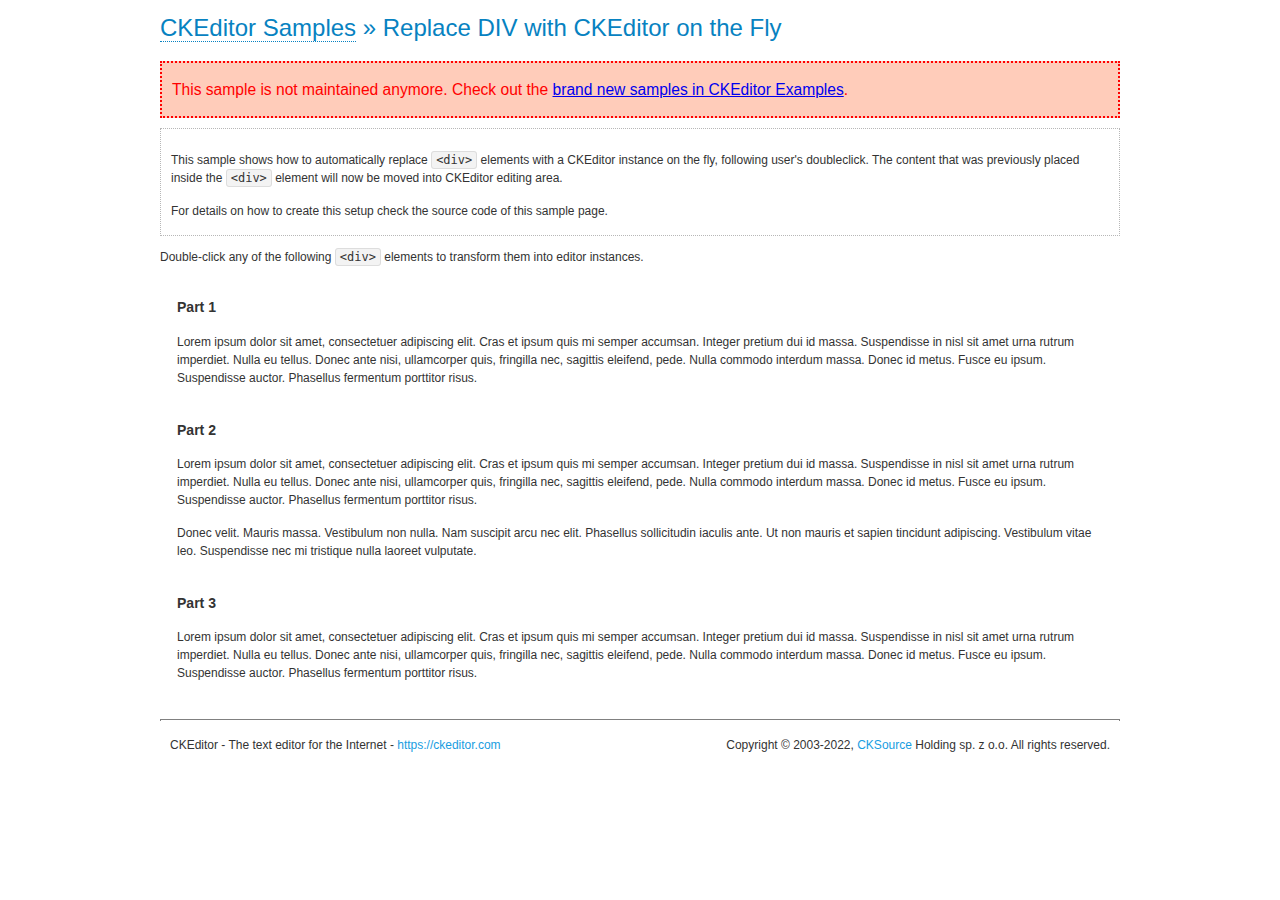
<file: ckeditor/samples/old/divreplace.html>
<!DOCTYPE html>
<!--
Copyright (c) 2003-2022, CKSource Holding sp. z o.o. All rights reserved.
For licensing, see LICENSE.md or https://ckeditor.com/legal/ckeditor-oss-license
-->
<html lang="en">
<head>
	<meta charset="utf-8">
	<title>Replace DIV &mdash; CKEditor Sample</title>
	<script src="../../ckeditor.js"></script>
	<link href="sample.css" rel="stylesheet">
	<meta name="description" content="Try the latest sample of CKEditor 4 and learn more about customizing your WYSIWYG editor with endless possibilities.">
	<style>

		div.editable
		{
			border: solid 2px transparent;
			padding-left: 15px;
			padding-right: 15px;
		}

		div.editable:hover
		{
			border-color: black;
		}

	</style>
	<script>

		// Uncomment the following code to test the "Timeout Loading Method".
		// CKEDITOR.loadFullCoreTimeout = 5;

		window.onload = function() {
			// Listen to the double click event.
			if ( window.addEventListener )
				document.body.addEventListener( 'dblclick', onDoubleClick, false );
			else if ( window.attachEvent )
				document.body.attachEvent( 'ondblclick', onDoubleClick );

		};

		function onDoubleClick( ev ) {
			// Get the element which fired the event. This is not necessarily the
			// element to which the event has been attached.
			var element = ev.target || ev.srcElement;

			// Find out the div that holds this element.
			var name;

			do {
				element = element.parentNode;
			}
			while ( element && ( name = element.nodeName.toLowerCase() ) &&
				( name != 'div' || element.className.indexOf( 'editable' ) == -1 ) && name != 'body' );

			if ( name == 'div' && element.className.indexOf( 'editable' ) != -1 )
				replaceDiv( element );
		}

		var editor;

		function replaceDiv( div ) {
			if ( editor )
				editor.destroy();

			editor = CKEDITOR.replace( div );
		}

	</script>
</head>
<body>
	<h1 class="samples">
		<a href="index.html">CKEditor Samples</a> &raquo; Replace DIV with CKEditor on the Fly
	</h1>
	<div class="warning deprecated">
		This sample is not maintained anymore. Check out the <a href="https://ckeditor.com/docs/ckeditor4/latest/examples/index.html">brand new samples in CKEditor Examples</a>.
	</div>
	<div class="description">
		<p>
			This sample shows how to automatically replace <code>&lt;div&gt;</code> elements
			with a CKEditor instance on the fly, following user's doubleclick. The content
			that was previously placed inside the <code>&lt;div&gt;</code> element will now
			be moved into CKEditor editing area.
		</p>
		<p>
			For details on how to create this setup check the source code of this sample page.
		</p>
	</div>
	<p>
		Double-click any of the following <code>&lt;div&gt;</code> elements to transform them into
		editor instances.
	</p>
	<div class="editable">
		<h3>
			Part 1
		</h3>
		<p>
			Lorem ipsum dolor sit amet, consectetuer adipiscing elit. Cras et ipsum quis mi
			semper accumsan. Integer pretium dui id massa. Suspendisse in nisl sit amet urna
			rutrum imperdiet. Nulla eu tellus. Donec ante nisi, ullamcorper quis, fringilla
			nec, sagittis eleifend, pede. Nulla commodo interdum massa. Donec id metus. Fusce
			eu ipsum. Suspendisse auctor. Phasellus fermentum porttitor risus.
		</p>
	</div>
	<div class="editable">
		<h3>
			Part 2
		</h3>
		<p>
			Lorem ipsum dolor sit amet, consectetuer adipiscing elit. Cras et ipsum quis mi
			semper accumsan. Integer pretium dui id massa. Suspendisse in nisl sit amet urna
			rutrum imperdiet. Nulla eu tellus. Donec ante nisi, ullamcorper quis, fringilla
			nec, sagittis eleifend, pede. Nulla commodo interdum massa. Donec id metus. Fusce
			eu ipsum. Suspendisse auctor. Phasellus fermentum porttitor risus.
		</p>
		<p>
			Donec velit. Mauris massa. Vestibulum non nulla. Nam suscipit arcu nec elit. Phasellus
			sollicitudin iaculis ante. Ut non mauris et sapien tincidunt adipiscing. Vestibulum
			vitae leo. Suspendisse nec mi tristique nulla laoreet vulputate.
		</p>
	</div>
	<div class="editable">
		<h3>
			Part 3
		</h3>
		<p>
			Lorem ipsum dolor sit amet, consectetuer adipiscing elit. Cras et ipsum quis mi
			semper accumsan. Integer pretium dui id massa. Suspendisse in nisl sit amet urna
			rutrum imperdiet. Nulla eu tellus. Donec ante nisi, ullamcorper quis, fringilla
			nec, sagittis eleifend, pede. Nulla commodo interdum massa. Donec id metus. Fusce
			eu ipsum. Suspendisse auctor. Phasellus fermentum porttitor risus.
		</p>
	</div>
	<div id="footer">
		<hr>
		<p>
			CKEditor - The text editor for the Internet - <a class="samples" href="https://ckeditor.com/">https://ckeditor.com</a>
		</p>
		<p id="copy">
			Copyright &copy; 2003-2022, <a class="samples" href="https://cksource.com/">CKSource</a> Holding sp. z o.o. All rights reserved.
		</p>
	</div>
</body>
</html>
</file>
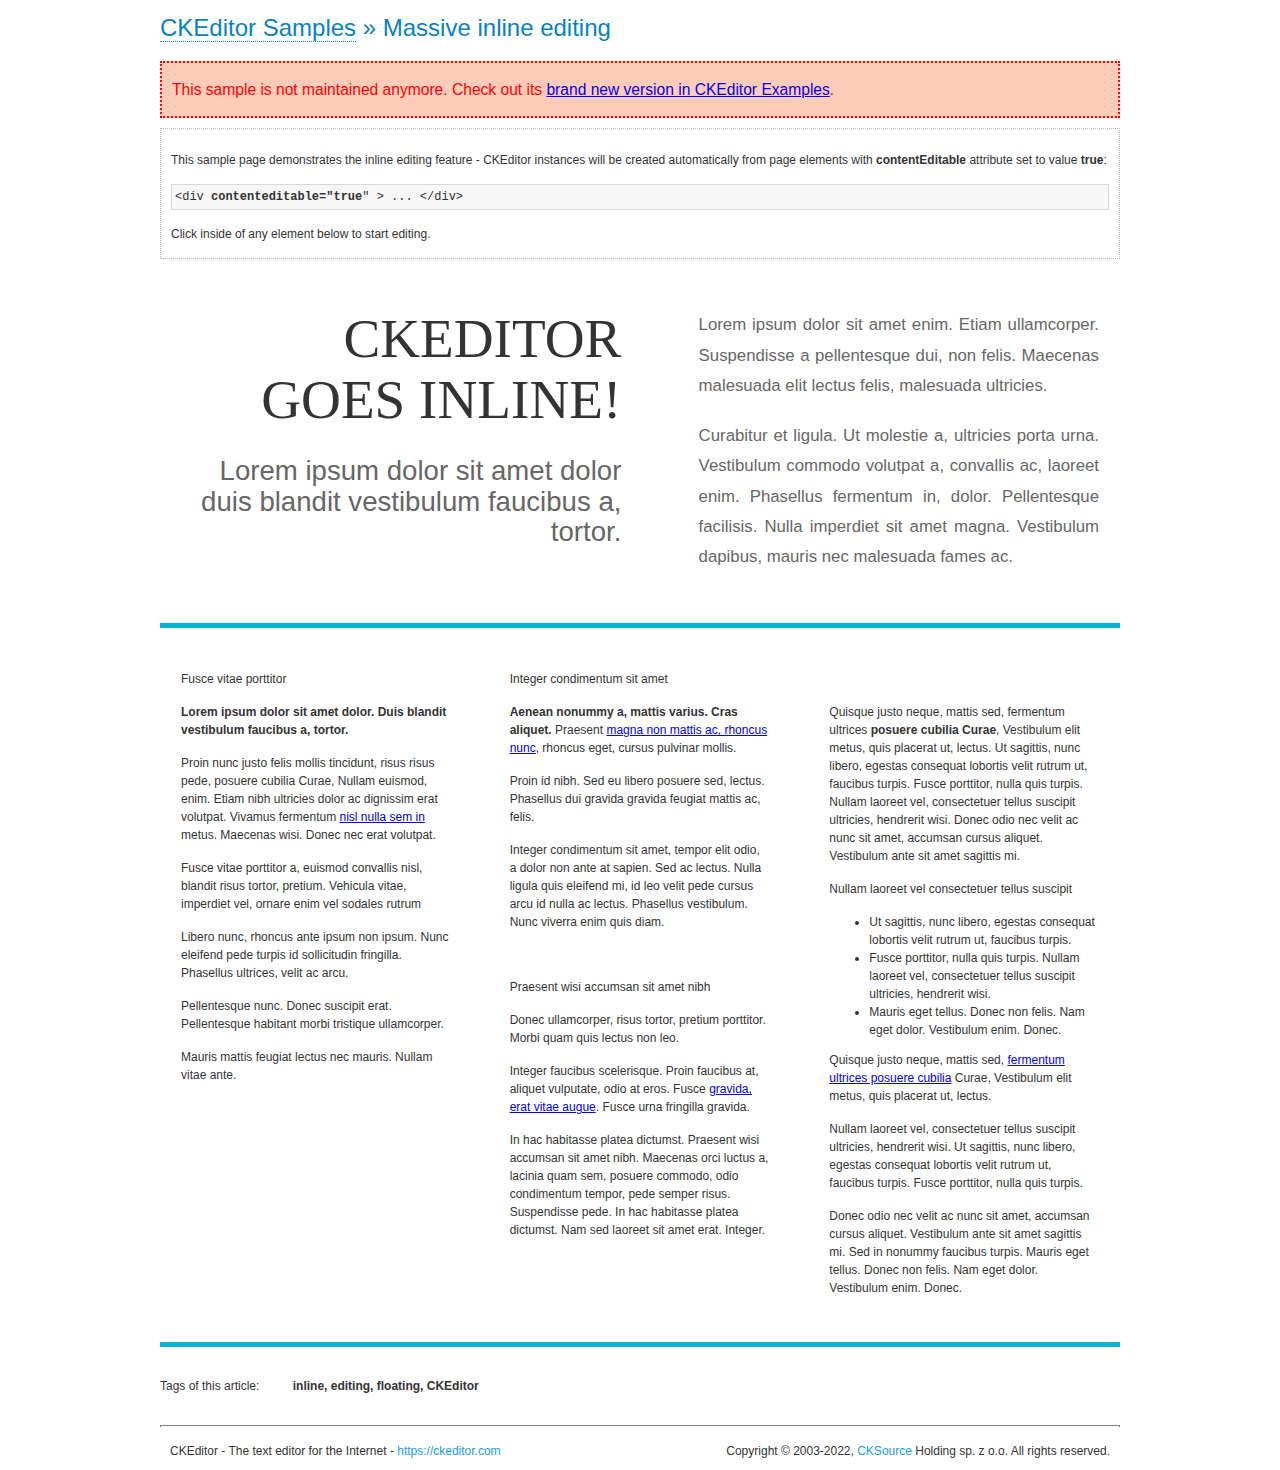
<file: ckeditor/samples/old/inlineall.html>
<!DOCTYPE html>
<!--
Copyright (c) 2003-2022, CKSource Holding sp. z o.o. All rights reserved.
For licensing, see LICENSE.md or https://ckeditor.com/legal/ckeditor-oss-license
-->
<html lang="en">
<head>
	<meta charset="utf-8">
	<title>Massive inline editing &mdash; CKEditor Sample</title>
	<meta name="description" content="Try the latest sample of CKEditor 4 and learn more about customizing your WYSIWYG editor with endless possibilities.">
	<script src="../../ckeditor.js"></script>
	<script>

		// This code is generally not necessary, but it is here to demonstrate
		// how to customize specific editor instances on the fly. This fits well
		// this demo because we have editable elements (like headers) that
		// require less features.

		// The "instanceCreated" event is fired for every editor instance created.
		CKEDITOR.on( 'instanceCreated', function( event ) {
			var editor = event.editor,
				element = editor.element;

			// Customize editors for headers and tag list.
			// These editors don't need features like smileys, templates, iframes etc.
			if ( element.is( 'h1', 'h2', 'h3' ) || element.getAttribute( 'id' ) == 'taglist' ) {
				// Customize the editor configurations on "configLoaded" event,
				// which is fired after the configuration file loading and
				// execution. This makes it possible to change the
				// configurations before the editor initialization takes place.
				editor.on( 'configLoaded', function() {

					// Remove unnecessary plugins to make the editor simpler.
					editor.config.removePlugins = 'colorbutton,find,font,' +
						'forms,iframe,image,newpage,removeformat,' +
						'smiley,specialchar,stylescombo,templates';

					// Rearrange the layout of the toolbar.
					editor.config.toolbarGroups = [
						{ name: 'editing',		groups: [ 'basicstyles', 'links' ] },
						{ name: 'undo' },
						{ name: 'clipboard',	groups: [ 'selection', 'clipboard' ] },
						{ name: 'about' }
					];
				});
			}
		});

	</script>
	<link href="sample.css" rel="stylesheet">
	<style>

		/* The following styles are just to make the page look nice. */

		/* Workaround to show Arial Black in Firefox. */
		@font-face
		{
			font-family: 'arial-black';
			src: local('Arial Black');
		}

		*[contenteditable="true"]
		{
			padding: 10px;
		}

		#container
		{
			width: 960px;
			margin: 30px auto 0;
		}

		#header
		{
			overflow: hidden;
			padding: 0 0 30px;
			border-bottom: 5px solid #05B2D2;
			position: relative;
		}

		#headerLeft,
		#headerRight
		{
			width: 49%;
			overflow: hidden;
		}

		#headerLeft
		{
			float: left;
			padding: 10px 1px 1px;
		}

		#headerLeft h2,
		#headerLeft h3
		{
			text-align: right;
			margin: 0;
			overflow: hidden;
			font-weight: normal;
		}

		#headerLeft h2
		{
			font-family: "Arial Black",arial-black;
			font-size: 4.6em;
			line-height: 1.1;
			text-transform: uppercase;
		}

		#headerLeft h3
		{
			font-size: 2.3em;
			line-height: 1.1;
			margin: .2em 0 0;
			color: #666;
		}

		#headerRight
		{
			float: right;
			padding: 1px;
		}

		#headerRight p
		{
			line-height: 1.8;
			text-align: justify;
			margin: 0;
		}

		#headerRight p + p
		{
			margin-top: 20px;
		}

		#headerRight > div
		{
			padding: 20px;
			margin: 0 0 0 30px;
			font-size: 1.4em;
			color: #666;
		}

		#columns
		{
			color: #333;
			overflow: hidden;
			padding: 20px 0;
		}

		#columns > div
		{
			float: left;
			width: 33.3%;
		}

		#columns #column1 > div
		{
			margin-left: 1px;
		}

		#columns #column3 > div
		{
			margin-right: 1px;
		}

		#columns > div > div
		{
			margin: 0px 10px;
			padding: 10px 20px;
		}

		#columns blockquote
		{
			margin-left: 15px;
		}

		#tagLine
		{
			border-top: 5px solid #05B2D2;
			padding-top: 20px;
		}

		#taglist {
			display: inline-block;
			margin-left: 20px;
			font-weight: bold;
			margin: 0 0 0 20px;
		}

	</style>
</head>
<body>
<div>
	<h1 class="samples"><a href="index.html">CKEditor Samples</a> &raquo; Massive inline editing</h1>
	<div class="warning deprecated">
		This sample is not maintained anymore. Check out its <a href="https://ckeditor.com/docs/ckeditor4/latest/examples/inline.html">brand new version in CKEditor Examples</a>.
	</div>
	<div class="description">
		<p>This sample page demonstrates the inline editing feature - CKEditor instances will be created automatically from page elements with <strong>contentEditable</strong> attribute set to value <strong>true</strong>:</p>
		<pre class="samples">&lt;div <strong>contenteditable="true</strong>" &gt; ... &lt;/div&gt;</pre>
		<p>Click inside of any element below to start editing.</p>
	</div>
</div>
<div id="container">
	<div id="header">
		<div id="headerLeft">
			<h2 id="sampleTitle" contenteditable="true">
				CKEditor<br> Goes Inline!
			</h2>
			<h3 contenteditable="true">
				Lorem ipsum dolor sit amet dolor duis blandit vestibulum faucibus a, tortor.
			</h3>
		</div>
		<div id="headerRight">
			<div contenteditable="true">
				<p>
					Lorem ipsum dolor sit amet enim. Etiam ullamcorper. Suspendisse a pellentesque dui, non felis. Maecenas malesuada elit lectus felis, malesuada ultricies.
				</p>
				<p>
					Curabitur et ligula. Ut molestie a, ultricies porta urna. Vestibulum commodo volutpat a, convallis ac, laoreet enim. Phasellus fermentum in, dolor. Pellentesque facilisis. Nulla imperdiet sit amet magna. Vestibulum dapibus, mauris nec malesuada fames ac.
				</p>
			</div>
		</div>
	</div>
	<div id="columns">
		<div id="column1">
			<div contenteditable="true">
				<h3>
					Fusce vitae porttitor
				</h3>
				<p>
					<strong>
						Lorem ipsum dolor sit amet dolor. Duis blandit vestibulum faucibus a, tortor.
					</strong>
				</p>
				<p>
					Proin nunc justo felis mollis tincidunt, risus risus pede, posuere cubilia Curae, Nullam euismod, enim. Etiam nibh ultricies dolor ac dignissim erat volutpat. Vivamus fermentum <a href="https://ckeditor.com/">nisl nulla sem in</a> metus. Maecenas wisi. Donec nec erat volutpat.
				</p>
				<blockquote>
					<p>
						Fusce vitae porttitor a, euismod convallis nisl, blandit risus tortor, pretium.
						Vehicula vitae, imperdiet vel, ornare enim vel sodales rutrum
					</p>
				</blockquote>
				<blockquote>
					<p>
						Libero nunc, rhoncus ante ipsum non ipsum. Nunc eleifend pede turpis id sollicitudin fringilla. Phasellus ultrices, velit ac arcu.
					</p>
				</blockquote>
				<p>Pellentesque nunc. Donec suscipit erat. Pellentesque habitant morbi tristique ullamcorper.</p>
				<p><s>Mauris mattis feugiat lectus nec mauris. Nullam vitae ante.</s></p>
			</div>
		</div>
		<div id="column2">
			<div contenteditable="true">
				<h3>
					Integer condimentum sit amet
				</h3>
				<p>
					<strong>Aenean nonummy a, mattis varius. Cras aliquet.</strong>
					Praesent <a href="https://ckeditor.com/">magna non mattis ac, rhoncus nunc</a>, rhoncus eget, cursus pulvinar mollis.</p>
				<p>Proin id nibh. Sed eu libero posuere sed, lectus. Phasellus dui gravida gravida feugiat mattis ac, felis.</p>
				<p>Integer condimentum sit amet, tempor elit odio, a dolor non ante at sapien. Sed ac lectus. Nulla ligula quis eleifend mi, id leo velit pede cursus arcu id nulla ac lectus. Phasellus vestibulum. Nunc viverra enim quis diam.</p>
			</div>
			<div contenteditable="true">
				<h3>
					Praesent wisi accumsan sit amet nibh
				</h3>
				<p>Donec ullamcorper, risus tortor, pretium porttitor. Morbi quam quis lectus non leo.</p>
				<p style="margin-left: 40px; ">Integer faucibus scelerisque. Proin faucibus at, aliquet vulputate, odio at eros. Fusce <a href="https://ckeditor.com/">gravida, erat vitae augue</a>. Fusce urna fringilla gravida.</p>
				<p>In hac habitasse platea dictumst. Praesent wisi accumsan sit amet nibh. Maecenas orci luctus a, lacinia quam sem, posuere commodo, odio condimentum tempor, pede semper risus. Suspendisse pede. In hac habitasse platea dictumst. Nam sed laoreet sit amet erat. Integer.</p>
			</div>
		</div>
		<div id="column3">
			<div contenteditable="true">
				<p>
					<img src="assets/inlineall/logo.png" alt="CKEditor logo" style="float:left">
				</p>
				<p>Quisque justo neque, mattis sed, fermentum ultrices <strong>posuere cubilia Curae</strong>, Vestibulum elit metus, quis placerat ut, lectus. Ut sagittis, nunc libero, egestas consequat lobortis velit rutrum ut, faucibus turpis. Fusce porttitor, nulla quis turpis. Nullam laoreet vel, consectetuer tellus suscipit ultricies, hendrerit wisi. Donec odio nec velit ac nunc sit amet, accumsan cursus aliquet. Vestibulum ante sit amet sagittis mi.</p>
				<h3>
					Nullam laoreet vel consectetuer tellus suscipit
				</h3>
				<ul>
					<li>Ut sagittis, nunc libero, egestas consequat lobortis velit rutrum ut, faucibus turpis.</li>
					<li>Fusce porttitor, nulla quis turpis. Nullam laoreet vel, consectetuer tellus suscipit ultricies, hendrerit wisi.</li>
					<li>Mauris eget tellus. Donec non felis. Nam eget dolor. Vestibulum enim. Donec.</li>
				</ul>
				<p>Quisque justo neque, mattis sed, <a href="https://ckeditor.com/">fermentum ultrices posuere cubilia</a> Curae, Vestibulum elit metus, quis placerat ut, lectus.</p>
				<p>Nullam laoreet vel, consectetuer tellus suscipit ultricies, hendrerit wisi. Ut sagittis, nunc libero, egestas consequat lobortis velit rutrum ut, faucibus turpis. Fusce porttitor, nulla quis turpis.</p>
				<p>Donec odio nec velit ac nunc sit amet, accumsan cursus aliquet. Vestibulum ante sit amet sagittis mi. Sed in nonummy faucibus turpis. Mauris eget tellus. Donec non felis. Nam eget dolor. Vestibulum enim. Donec.</p>
			</div>
		</div>
	</div>
	<div id="tagLine">
		Tags of this article:
		<p id="taglist" contenteditable="true">
			inline, editing, floating, CKEditor
		</p>
	</div>
</div>
<div id="footer">
	<hr>
	<p>
		CKEditor - The text editor for the Internet - <a class="samples" href="https://ckeditor.com/">
			https://ckeditor.com</a>
	</p>
	<p id="copy">
		Copyright &copy; 2003-2022, <a class="samples" href="https://cksource.com/">CKSource</a> Holding sp. z o.o. All rights reserved.
	</p>
</div>
</body>
</html>
</file>
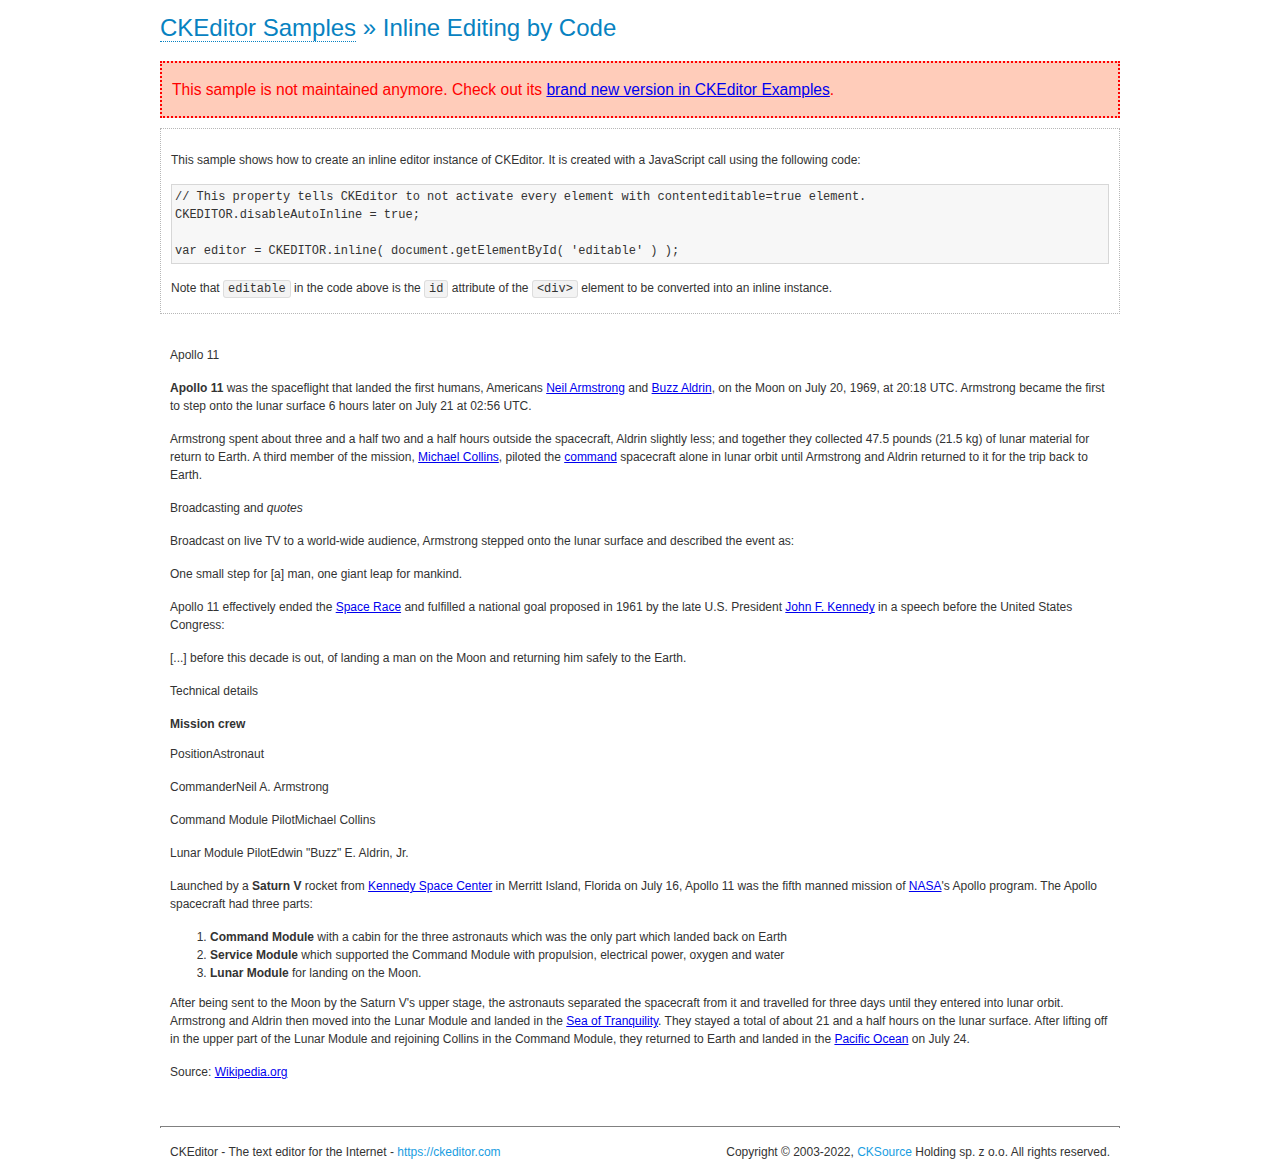
<file: ckeditor/samples/old/inlinebycode.html>
<!DOCTYPE html>
<!--
Copyright (c) 2003-2022, CKSource Holding sp. z o.o. All rights reserved.
For licensing, see LICENSE.md or https://ckeditor.com/legal/ckeditor-oss-license
-->
<html lang="en">
<head>
	<meta charset="utf-8">
	<title>Inline Editing by Code &mdash; CKEditor Sample</title>
	<script src="../../ckeditor.js"></script>
	<link href="sample.css" rel="stylesheet">
	<meta name="description" content="Try the latest sample of CKEditor 4 and learn more about customizing your WYSIWYG editor with endless possibilities.">
	<style>

		#editable
		{
			padding: 10px;
			float: left;
		}

	</style>
</head>
<body>
	<h1 class="samples">
		<a href="index.html">CKEditor Samples</a> &raquo; Inline Editing by Code
	</h1>
	<div class="warning deprecated">
		This sample is not maintained anymore. Check out its <a href="https://ckeditor.com/docs/ckeditor4/latest/examples/inline.html">brand new version in CKEditor Examples</a>.
	</div>
	<div class="description">
		<p>
			This sample shows how to create an inline editor instance of CKEditor. It is created
			with a JavaScript call using the following code:
		</p>
<pre class="samples">
// This property tells CKEditor to not activate every element with contenteditable=true element.
CKEDITOR.disableAutoInline = true;

var editor = CKEDITOR.inline( document.getElementById( 'editable' ) );
</pre>
		<p>
			Note that <code>editable</code> in the code above is the <code>id</code>
			attribute of the <code>&lt;div&gt;</code> element to be converted into an inline instance.
		</p>
	</div>
	<div id="editable" contenteditable="true">
		<h1><img alt="Saturn V carrying Apollo 11" class="right" src="assets/sample.jpg" /> Apollo 11</h1>

		<p><b>Apollo 11</b> was the spaceflight that landed the first humans, Americans <a href="http://en.wikipedia.org/wiki/Neil_Armstrong" title="Neil Armstrong">Neil Armstrong</a> and <a href="http://en.wikipedia.org/wiki/Buzz_Aldrin" title="Buzz Aldrin">Buzz Aldrin</a>, on the Moon on July 20, 1969, at 20:18 UTC. Armstrong became the first to step onto the lunar surface 6 hours later on July 21 at 02:56 UTC.</p>

		<p>Armstrong spent about <s>three and a half</s> two and a half hours outside the spacecraft, Aldrin slightly less; and together they collected 47.5 pounds (21.5&nbsp;kg) of lunar material for return to Earth. A third member of the mission, <a href="http://en.wikipedia.org/wiki/Michael_Collins_(astronaut)" title="Michael Collins (astronaut)">Michael Collins</a>, piloted the <a href="http://en.wikipedia.org/wiki/Apollo_Command/Service_Module" title="Apollo Command/Service Module">command</a> spacecraft alone in lunar orbit until Armstrong and Aldrin returned to it for the trip back to Earth.</p>

		<h2>Broadcasting and <em>quotes</em> <a id="quotes" name="quotes"></a></h2>

		<p>Broadcast on live TV to a world-wide audience, Armstrong stepped onto the lunar surface and described the event as:</p>

		<blockquote>
			<p>One small step for [a] man, one giant leap for mankind.</p>
		</blockquote>

		<p>Apollo 11 effectively ended the <a href="http://en.wikipedia.org/wiki/Space_Race" title="Space Race">Space Race</a> and fulfilled a national goal proposed in 1961 by the late U.S. President <a href="http://en.wikipedia.org/wiki/John_F._Kennedy" title="John F. Kennedy">John F. Kennedy</a> in a speech before the United States Congress:</p>

		<blockquote>
			<p>[...] before this decade is out, of landing a man on the Moon and returning him safely to the Earth.</p>
		</blockquote>

		<h2>Technical details <a id="tech-details" name="tech-details"></a></h2>

		<table align="right" border="1" bordercolor="#ccc" cellpadding="5" cellspacing="0" style="border-collapse:collapse;margin:10px 0 10px 15px;">
			<caption><strong>Mission crew</strong></caption>
			<thead>
			<tr>
				<th scope="col">Position</th>
				<th scope="col">Astronaut</th>
			</tr>
			</thead>
			<tbody>
			<tr>
				<td>Commander</td>
				<td>Neil A. Armstrong</td>
			</tr>
			<tr>
				<td>Command Module Pilot</td>
				<td>Michael Collins</td>
			</tr>
			<tr>
				<td>Lunar Module Pilot</td>
				<td>Edwin &quot;Buzz&quot; E. Aldrin, Jr.</td>
			</tr>
			</tbody>
		</table>

		<p>Launched by a <strong>Saturn V</strong> rocket from <a href="http://en.wikipedia.org/wiki/Kennedy_Space_Center" title="Kennedy Space Center">Kennedy Space Center</a> in Merritt Island, Florida on July 16, Apollo 11 was the fifth manned mission of <a href="http://en.wikipedia.org/wiki/NASA" title="NASA">NASA</a>&#39;s Apollo program. The Apollo spacecraft had three parts:</p>

		<ol>
			<li><strong>Command Module</strong> with a cabin for the three astronauts which was the only part which landed back on Earth</li>
			<li><strong>Service Module</strong> which supported the Command Module with propulsion, electrical power, oxygen and water</li>
			<li><strong>Lunar Module</strong> for landing on the Moon.</li>
		</ol>

		<p>After being sent to the Moon by the Saturn V&#39;s upper stage, the astronauts separated the spacecraft from it and travelled for three days until they entered into lunar orbit. Armstrong and Aldrin then moved into the Lunar Module and landed in the <a href="http://en.wikipedia.org/wiki/Mare_Tranquillitatis" title="Mare Tranquillitatis">Sea of Tranquility</a>. They stayed a total of about 21 and a half hours on the lunar surface. After lifting off in the upper part of the Lunar Module and rejoining Collins in the Command Module, they returned to Earth and landed in the <a href="http://en.wikipedia.org/wiki/Pacific_Ocean" title="Pacific Ocean">Pacific Ocean</a> on July 24.</p>

		<hr />
		<p style="text-align: right;"><small>Source: <a href="http://en.wikipedia.org/wiki/Apollo_11">Wikipedia.org</a></small></p>
	</div>

	<script>
		// We need to turn off the automatic editor creation first.
		CKEDITOR.disableAutoInline = true;

		var editor = CKEDITOR.inline( 'editable' );
	</script>
	<div id="footer">
		<hr>
		<p contenteditable="true">
			CKEditor - The text editor for the Internet - <a class="samples" href="https://ckeditor.com/">
				https://ckeditor.com</a>
		</p>
		<p id="copy">
			Copyright &copy; 2003-2022, <a class="samples" href="https://cksource.com/">CKSource</a> Holding sp. z o.o. All rights reserved.
		</p>
	</div>
</body>
</html>
</file>
<file: css/estilo.css>
:root{
    --cor1: #012030;
    --cor2: #13678A;
    --cor3: #45C4B0;
    --cor4: #9AEBA3;
    --cor5: #DAFDBA;
}



.Entrada{
    background-color: var(--cor2);
    width: 90%;
    padding-top: 10px;
    padding-bottom: 10px;
    border-radius: 10px;
    box-shadow: 2px 2px 4px rgba(0, 0, 0, 0.507);
    margin-top: 10%;
    margin-bottom: 10%;
}

.textoEntrada{
    width: 90%;
    margin: auto;
    margin-top: 10px;
    margin-bottom: 10px;
}

#display_image{
    width: 58%; 
    height: 211px; 
    border: 1px solid black; 
    background-position: center; 
    background-size: cover; 
    display: inline-block;
    border-radius: 10px;
    box-shadow: 1px 1px 1px rgba(0, 0, 0, 0.285);
}

.calendario{
    width: 40%; 
    height: 211px;
    border: 1px solid black; 
    background-position: center;
    background-size: cover; 
    display: inline-block;
    border-radius: 10px;
    box-shadow: 1px 1px 1px rgba(0, 0, 0, 0.285);
}

.fundo{
    background-image: url(../imagens/Sprinkle.svg);
    padding: 1%;
}

.container-fluid{
    background-color: var(--cor1);
}

.navbar {
    background-color: var(--cor1);
}

.butao {
   margin: auto;
   display: inline-block;
}

.b1 {
    border-top-left-radius: 10px;
}

.calendario {
    background-image: url(../imagens/caledário.png);
}

.upaImg {
    background-image: url(../imagens/nvUpaImg.png);
}

.b1:hover {
    background-color: red;
    color: white;
    text-decoration: underline;
    font-weight: bolder;
}

.b2:hover {
    background-color: greenyellow;
    color: white;
    text-decoration: underline;
    font-weight: bolder;
}

.nav-item:hover{
    background-color: var(--cor3);
    border-radius: 10px;   
    font-weight: bolder;
}

input {
    border-bottom-right-radius: 10px;
    border-top-left-radius: 10px;
}

.marca {
    font-weight: bolder;
}

.texto-centro{
    width: 100%;
    display: block;
    text-align: center;
}

.link1 {
    text-decoration: none;
    font-weight: bolder;
    color: #13678A;
}
</file>
<file: css/footers.css>
:root{
  --cor1: #012030;
  --cor2: #13678A;
  --cor3: #45C4B0;
  --cor4: #9AEBA3;
  --cor5: #DAFDBA;
}

.b-example-divider {
  height: 3rem;
  background-color: rgba(0, 0, 0, .1);
  border: solid rgba(0, 0, 0, .15);
  border-width: 1px 0;
  box-shadow: inset 0 .5em 1.5em rgba(0, 0, 0, .1), inset 0 .125em .5em rgba(0, 0, 0, .15);
}

.bi {
  vertical-align: -.125em;
  fill: currentColor;
}
.container {
  background-color: var(--cor1);
  width: 100%;
}

body{
  background-color: var(--cor1);
}
</file>
<file: css/navbar.css>
body {
  padding-bottom: 20px;
}

.navbar {
  margin-bottom: 20px;
}
</file>
<file: ckeditor/samples/css/samples.css>
/**
 * @license Copyright (c) 2003-2022, CKSource Holding sp. z o.o. All rights reserved.
 * For licensing, see LICENSE.md or https://ckeditor.com/legal/ckeditor-oss-license
 */
@media (max-width: 900px) {
  .global-is-mobile-hidden {
    display: none !important;
  }
}
article,
aside,
details,
figcaption,
figure,
footer,
header,
hgroup,
main,
menu,
nav,
section {
  display: block;
}
body,
html {
  margin: 0;
  padding: 0;
  font: 16px / 1.8 Arial, 'Helvetica Neue', Helvetica, sans-serif;
  font-weight: 300;
  color: #575757;
}
.grid-width-10 {
  width: 10%;
}
.grid-width-20 {
  width: 20%;
}
.grid-width-30 {
  width: 30%;
}
.grid-width-40 {
  width: 40%;
}
.grid-width-50 {
  width: 50%;
}
.grid-width-60 {
  width: 60%;
}
.grid-width-70 {
  width: 70%;
}
.grid-width-80 {
  width: 80%;
}
.grid-width-90 {
  width: 90%;
}
.grid-width-100 {
  width: 100%;
}
@media (max-width: 900px) {
  .grid-width-10,
  .grid-width-20,
  .grid-width-30,
  .grid-width-40,
  .grid-width-50,
  .grid-width-60,
  .grid-width-70,
  .grid-width-80,
  .grid-width-90,
  .grid-width-100 {
    width: 100%;
  }
}
*[class*="grid-width"] {
  -webkit-box-sizing: border-box;
  -moz-box-sizing: border-box;
  box-sizing: border-box;
  padding-left: 4%;
  padding-right: 4%;
  float: left;
}
*[class*="grid-width"]:after,
.grid-container:after,
*[class*="grid-width"]:before,
.grid-container:before {
  content: '';
  display: block;
  overflow: hidden;
  visibility: hidden;
  font-size: 0;
  line-height: 0;
  width: 0;
  height: 0;
}
*[class*="grid-width"]:after,
.grid-container:after {
  clear: both;
}
.grid-container {
  -webkit-box-sizing: border-box;
  -moz-box-sizing: border-box;
  box-sizing: border-box;
  margin-left: auto;
  margin-right: auto;
}
.grid-container-nested *[class*="grid-width"]:first-child {
  padding-left: 0;
}
.grid-container-nested *[class*="grid-width"]:last-child {
  padding-right: 0;
}
@media (max-width: 900px) {
  .grid-container-nested *[class*="grid-width"]:first-child {
    padding-left: 4%;
  }
  .grid-container-nested *[class*="grid-width"]:last-child {
    padding-right: 4%;
  }
}
.header-a {
  min-height: 140px;
  overflow: hidden;
}
.header-a .header-a-logo {
  margin: 40px 0 0;
}
@media (max-width: 900px) {
  .header-a .header-a-logo {
    text-align: center;
  }
}
.header-a .header-a-logo img {
  border: transparent;
}
.navigation-a {
  height: 30px;
  background: #3D3D3D;
  position: absolute;
  left: 0;
  right: 0;
  top: 0;
  padding: 0;
  overflow: hidden;
}
@media (max-width: 900px) {
  .navigation-a {
    text-align: center;
  }
}
.navigation-a ul {
  list-style: none;
  margin: 0;
  overflow: hidden;
}
.navigation-a ul li,
.navigation-a ul li a {
  display: inline-block;
}
@media (max-width: 900px) {
  .navigation-a ul {
    width: auto;
    text-overflow: ellipsis;
    white-space: nowrap;
    display: inline-block;
    float: none;
  }
  .navigation-a ul:before,
  .navigation-a ul:after {
    display: none;
  }
}
.navigation-a ul.navigation-a-left {
  text-align: left;
}
@media (max-width: 900px) {
  .navigation-a ul.navigation-a-left {
    padding-right: 0;
  }
}
.navigation-a ul.navigation-a-right {
  text-align: right;
}
@media (max-width: 900px) {
  .navigation-a ul.navigation-a-right {
    padding-left: 23px;
  }
}
.navigation-a ul li + li {
  margin-left: 23px;
}
.navigation-a ul li a {
  font-size: 10px;
  font-size: 0.625rem;
  line-height: 18px;
  line-height: 1.13rem;
  line-height: 30px;
  float: left;
  color: #ddd;
  font-weight: bold;
  text-decoration: none;
  text-transform: uppercase;
}
.navigation-a ul li a:hover {
  cursor: pointer;
  color: #fff;
}
.icon-navigation-a-github:before,
.icon-navigation-a-github:after {
  background-image: url("[data-uri]");
}
.navigation-b {
  text-align: right;
  margin: 52px 0 0;
  overflow: visible;
}
@media (max-width: 900px) {
  .navigation-b {
    text-align: center;
    margin-top: 20px;
    padding: 0;
  }
}
.navigation-b ul {
  padding: 0;
  list-style: none;
  margin: 0;
  overflow: visible;
}
.navigation-b ul li,
.navigation-b ul li a {
  display: inline-block;
}
@media (max-width: 900px) {
  .navigation-b ul {
    display: table;
    width: 100%;
    padding-bottom: 1.5em;
  }
}
@media (max-width: 900px) {
  .navigation-b ul li {
    display: table-row;
  }
}
.navigation-b ul li + li {
  margin-left: 20px;
}
@media (max-width: 900px) {
  .navigation-b ul li + li {
    margin-left: 0;
  }
}
.navigation-b ul li a {
  -webkit-box-sizing: border-box;
  -moz-box-sizing: border-box;
  box-sizing: border-box;
  text-transform: uppercase;
  text-decoration: none;
  outline: none;
}
@media (max-width: 900px) {
  .navigation-b ul li a {
    width: 100%;
    -webkit-border-radius: 0;
    -webkit-background-clip: padding-box;
    -moz-border-radius: 0;
    -moz-background-clip: padding;
    border-radius: 0;
    background-clip: padding-box;
  }
}
.footer-a {
  font-size: 13px;
  font-size: 0.8125rem;
  line-height: 23.4px;
  line-height: 1.46rem;
  padding-top: 2.25em;
  padding-bottom: 2.25em;
  overflow: hidden;
  color: #8a8a8a;
}
.footer-a a {
  color: #0287D0;
  text-decoration: none;
  border-bottom: 1px dotted #0287D0;
}
.footer-a a:hover {
  color: #0277b7;
}
.footer-a p {
  margin: 0;
  display: inline-block;
  text-align: center;
}
.content {
  font-size: 14px;
  font-size: 0.875rem;
  line-height: 25.2px;
  line-height: 1.57rem;
  overflow: hidden;
  padding-top: 1.5em;
  padding-bottom: 1.5em;
}
.content p {
  margin: 0.75em 0;
}
.content ul,
.content ol,
.content pre,
.content blockquote,
.content textarea:not([class^="cke"]),
.content .cke {
  margin: 1.875em 0;
}
.content code,
.content kbd {
  -webkit-border-radius: 3px;
  -webkit-background-clip: padding-box;
  -moz-border-radius: 3px;
  -moz-background-clip: padding;
  border-radius: 3px;
  background-clip: padding-box;
  padding: 3px 4px;
}
.content pre,
.content code,
.content kbd,
.content blockquote {
  background: #f5f5f5;
}
.content blockquote,
.content pre {
  background: none;
  border-left: 4px solid #0287D0;
  padding: 1.5em 2.25em;
}
.content p a,
.content ul a,
.content ol a,
.content blockquote a,
.content h1 a,
.content h2 a,
.content h3 a,
.content h4 a,
.content h5 a {
  color: #0287D0;
  text-decoration: none;
  border-bottom: 1px dotted #0287D0;
}
.content p a:hover,
.content ul a:hover,
.content ol a:hover,
.content blockquote a:hover,
.content h1 a:hover,
.content h2 a:hover,
.content h3 a:hover,
.content h4 a:hover,
.content h5 a:hover {
  color: #0277b7;
}
.content h1,
.content h2,
.content h3,
.content h4,
.content h5 {
  color: #000;
  font-weight: 100;
}
.content h1 code,
.content h2 code,
.content h3 code,
.content h4 code,
.content h5 code,
.content h1 kbd,
.content h2 kbd,
.content h3 kbd,
.content h4 kbd,
.content h5 kbd {
  font-size: inherit;
}
.content h1 a.content-heading-anchor,
.content h2 a.content-heading-anchor,
.content h3 a.content-heading-anchor,
.content h4 a.content-heading-anchor,
.content h5 a.content-heading-anchor {
  font-weight: 100;
  vertical-align: middle;
  opacity: 0;
  border: 0;
}
.content h1:hover a.content-heading-anchor,
.content h2:hover a.content-heading-anchor,
.content h3:hover a.content-heading-anchor,
.content h4:hover a.content-heading-anchor,
.content h5:hover a.content-heading-anchor {
  opacity: 1;
}
.content h1:target a,
.content h2:target a,
.content h3:target a,
.content h4:target a,
.content h5:target a {
  -webkit-animation: targetLinkOpacity 0.5s linear alternate;
  -moz-animation: targetLinkOpacity 0.5s linear alternate;
  -o-animation: targetLinkOpacity 0.5s linear alternate;
  animation: targetLinkOpacity 0.5s linear alternate;
  opacity: 1;
}
.content input,
.content select,
.content textarea:not([class^="cke"]) {
  -webkit-border-radius: 3px;
  -webkit-background-clip: padding-box;
  -moz-border-radius: 3px;
  -moz-background-clip: padding;
  border-radius: 3px;
  background-clip: padding-box;
  -webkit-box-shadow: inset 0 1px 1px rgba(0, 0, 0, 0.08);
  -moz-box-shadow: inset 0 1px 1px rgba(0, 0, 0, 0.08);
  box-shadow: inset 0 1px 1px rgba(0, 0, 0, 0.08);
  font: inherit;
  color: inherit;
  border: 1px solid #D9D9D9;
  padding: .2em .5em;
}
.content input:focus,
.content select:focus,
.content textarea:not([class^="cke"]):focus {
  border-color: #66afe9;
  outline: 0;
  -webkit-box-shadow: inset 0 1px 1px rgba(0, 0, 0, 0.08), 0 0 8px #93c6ef;
  -moz-box-shadow: inset 0 1px 1px rgba(0, 0, 0, 0.08), 0 0 8px #93c6ef;
  box-shadow: inset 0 1px 1px rgba(0, 0, 0, 0.08), 0 0 8px #93c6ef;
}
.content abbr {
  border-bottom: 1px dotted #666;
  cursor: pointer;
}
.content blockquote {
  font-style: italic;
  font-family: Georgia, Times, "Times New Roman", serif;
  font-size: 16px;
  font-size: 1rem;
  line-height: 28.8px;
  line-height: 1.8rem;
}
.content em {
  font-style: italic;
}
.content h1 {
  font-size: 36px;
  font-size: 2.25rem;
  line-height: 64.8px;
  line-height: 4.05rem;
  margin: 1.125em 0 0;
}
.content h2 {
  font-size: 27.2px;
  font-size: 1.7rem;
  line-height: 48.96px;
  line-height: 3.06rem;
  margin: 0.9em 0 0;
}
.content h3 {
  font-size: 24px;
  font-size: 1.5rem;
  line-height: 43.2px;
  line-height: 2.7rem;
  font-weight: 500;
  margin: 0.75em 0 0;
}
.content h4 {
  font-size: 19.2px;
  font-size: 1.2rem;
  line-height: 34.56px;
  line-height: 2.16rem;
  font-weight: 500;
  margin: 0.75em 0 0;
}
.content h5 {
  font-size: 17.6px;
  font-size: 1.1rem;
  line-height: 31.68px;
  line-height: 1.98rem;
  font-weight: 500;
  margin: 0.75em 0 0;
}
.content hr {
  border: 0;
  border-top: 4px solid #D9D9D9;
  margin: 1.5em 0;
}
.content input[type="text"] {
  height: 1.8em;
  line-height: 1.8em;
}
.content input[type="button"] {
  -webkit-appearance: button;
  -moz-appearance: button;
  appearance: button;
}
.content kbd {
  font-size: 12px;
  font-size: 0.75rem;
  line-height: 21.6px;
  line-height: 1.35rem;
  font-family: Arial, 'Helvetica Neue', Helvetica, sans-serif;
  padding: 2px 6px;
  -webkit-box-shadow: 0 0 4px #fff inset, 0 2px 0 #D9D9D9;
  -moz-box-shadow: 0 0 4px #fff inset, 0 2px 0 #D9D9D9;
  box-shadow: 0 0 4px #fff inset, 0 2px 0 #D9D9D9;
}
.content p img {
  vertical-align: middle;
}
.content p pre {
  padding: 1.5em;
}
.content pre {
  padding: 0;
  border: 0;
  tab-size: 4;
  -o-tab-size: 4;
  -moz-tab-size: 4;
}
.content pre,
.content code {
  font-size: 11.89px;
  font-size: 0.743rem;
  line-height: 21.4px;
  line-height: 1.34rem;
  font-family: Consolas, Menlo, Monaco, Lucida Console, Liberation Mono, DejaVu Sans Mono, Bitstream Vera Sans Mono, Courier New, monospace, serif;
}
.content pre a,
.content code a {
  border: 0;
}
.content pre code {
  padding: 0.75em;
  display: block;
}
.content strong {
  color: #000;
}
.content ul ul,
.content ol ul,
.content ul ol,
.content ol ol {
  margin: 0.75em 0;
}
.content ul li,
.content ol li {
  font-size: 14px;
  font-size: 0.875rem;
  line-height: 30.24px;
  line-height: 1.89rem;
}
.content textarea:not([class^="cke"]) {
  width: 100%;
}
.content div.todo {
  border: 2px dotted #444;
  padding: 10px;
  margin: 60px 0 10px 0;
  /* Remove me some day */
}
.content div.todo:before {
  content: "TODO";
  font-weight: bold;
}
body a.button-a,
body button.button-a,
body input.button-a {
  -webkit-border-radius: 3px;
  -webkit-background-clip: padding-box;
  -moz-border-radius: 3px;
  -moz-background-clip: padding;
  border-radius: 3px;
  background-clip: padding-box;
  font-size: 14px;
  font-size: 0.875rem;
  line-height: 25.2px;
  line-height: 1.57rem;
  height: 36px;
  line-height: 36px;
  padding: 0 1.1em;
  font-weight: 700;
  color: #3e3e3e;
  white-space: nowrap;
  text-decoration: none;
  display: inline-block;
  cursor: pointer;
  border: 0;
  vertical-align: middle;
  margin: 1px 0;
  background: transparent;
}
body a.button-a.icon-pos-left,
body button.button-a.icon-pos-left,
body input.button-a.icon-pos-left {
  padding-left: .8em;
}
body a.button-a.icon-pos-right,
body button.button-a.icon-pos-right,
body input.button-a.icon-pos-right {
  padding-right: .8em;
}
body a.button-a.button-a-no-text,
body button.button-a.button-a-no-text,
body input.button-a.button-a-no-text {
  -webkit-border-radius: 100px;
  -webkit-background-clip: padding-box;
  -moz-border-radius: 100px;
  -moz-background-clip: padding;
  border-radius: 100px;
  background-clip: padding-box;
  width: 36px;
  padding: 0;
  text-indent: -999px;
  overflow: hidden;
  position: relative;
  text-align: center;
}
body a.button-a.button-a-no-text:before,
body button.button-a.button-a-no-text:before,
body input.button-a.button-a-no-text:before {
  position: absolute;
  left: 50%;
  top: 50%;
  margin: -9px 0 0 -9px;
}
@media (max-width: 900px) {
  body a.button-a.button-a-mobile-collapsed,
  body button.button-a.button-a-mobile-collapsed,
  body input.button-a.button-a-mobile-collapsed {
    -webkit-border-radius: 100px;
    -webkit-background-clip: padding-box;
    -moz-border-radius: 100px;
    -moz-background-clip: padding;
    border-radius: 100px;
    background-clip: padding-box;
    width: 36px;
    padding: 0;
    text-indent: -999px;
    overflow: hidden;
    position: relative;
    text-align: center;
  }
  body a.button-a.button-a-mobile-collapsed:before,
  body button.button-a.button-a-mobile-collapsed:before,
  body input.button-a.button-a-mobile-collapsed:before {
    position: absolute;
    left: 50%;
    top: 50%;
    margin: -9px 0 0 -9px;
  }
  body a.button-a.button-a-mobile-collapsed:before,
  body button.button-a.button-a-mobile-collapsed:before,
  body input.button-a.button-a-mobile-collapsed:before {
    position: absolute;
    left: 50%;
    top: 50%;
    margin: -9px 0 0 -9px;
  }
}
body a.button-a:active,
body button.button-a:active,
body input.button-a:active,
body a.button-a:hover,
body button.button-a:hover,
body input.button-a:hover {
  color: #fff;
  background: #0277b7;
}
body a.button-a:focus,
body button.button-a:focus,
body input.button-a:focus {
  border-color: #66afe9;
  outline: 0;
  -webkit-box-shadow: inset 0 1px 1px rgba(0, 0, 0, 0.075), 0 0 8px #93c6ef;
  -moz-box-shadow: inset 0 1px 1px rgba(0, 0, 0, 0.075), 0 0 8px #93c6ef;
  box-shadow: inset 0 1px 1px rgba(0, 0, 0, 0.075), 0 0 8px #93c6ef;
}
body a.button-a-soft,
body button.button-a-soft,
body input.button-a-soft {
  background: #e7e7e7;
}
body a.button-a-soft:active,
body button.button-a-soft:active,
body input.button-a-soft:active,
body a.button-a-soft:hover,
body button.button-a-soft:hover,
body input.button-a-soft:hover {
  color: #3e3e3e;
  background: #cecece;
}
body a.button-a-background,
body button.button-a-background,
body input.button-a-background,
body a.navigation-b ul li a:hover,
body button.navigation-b ul li a:hover,
body input.navigation-b ul li a:hover {
  color: #fff;
  background: #0287D0;
}
body a.button-a-background:active,
body button.button-a-background:active,
body input.button-a-background:active,
body a.button-a-background:hover,
body button.button-a-background:hover,
body input.button-a-background:hover,
body a.navigation-b ul li a:hover:active,
body button.navigation-b ul li a:hover:active,
body input.navigation-b ul li a:hover:active,
body a.navigation-b ul li a:hover:hover,
body button.navigation-b ul li a:hover:hover,
body input.navigation-b ul li a:hover:hover {
  color: #fff;
  background: #0277b7;
}
.balloon-a {
  font-size: 12px;
  font-size: 0.75rem;
  line-height: 21.6px;
  line-height: 1.35rem;
  -webkit-border-radius: 3px;
  -webkit-background-clip: padding-box;
  -moz-border-radius: 3px;
  -moz-background-clip: padding;
  border-radius: 3px;
  background-clip: padding-box;
  border-bottom: 3px solid #d4d4d4;
  background: #ebebeb;
  display: inline-block;
  white-space: nowrap;
  padding: .4em 1.2em .2em;
  font-weight: 700;
  position: relative;
  z-index: 1000;
  text-transform: none;
  color: #575757;
}
.balloon-a:hover {
  color: #575757;
}
.balloon-a:before {
  content: '';
  width: 0;
  height: 0;
  border-style: solid;
  position: absolute;
}
.balloon-a-ne:before,
.balloon-a-nw:before {
  top: -13px;
  border-width: 0 9px 15.6px 9px;
  border-color: transparent transparent #ebebeb transparent;
}
.balloon-a-se:before,
.balloon-a-sw:before {
  bottom: -13px;
  border-width: 15.6px 9px 0 9px;
  border-color: #ebebeb transparent transparent transparent;
}
.balloon-a-nw:before,
.balloon-a-sw:before {
  left: 20px;
}
.balloon-a-ne:before,
.balloon-a-se:before {
  right: 20px;
}
.icon-pos-left:before,
.icon-pos-right:after {
  content: '';
  display: inline-block;
  width: 18px;
  height: 18px;
  vertical-align: middle;
  background-repeat: no-repeat;
}
.icon-pos-left:before {
  margin-right: 10px;
}
.icon-pos-right:after {
  margin-left: 10px;
}
.icon-download:before,
.icon-download:after {
  background-image: url("[data-uri]");
}
.icon-question-mark:before,
.icon-question-mark:after {
  background-image: url("[data-uri]");
}
.icon-close:before,
.icon-close:after {
  background-image: url("[data-uri]");
}
.ie8 .switch > * {
  vertical-align: middle;
}
.ie8 .switch input[type="radio"] {
  margin: 0 0.25em;
  display: inline-block;
}
.ie8 .switch label {
  margin-left: 0 !important;
  margin-right: 0 !important;
}
.ie8 .switch label[data-for="1"] {
  float: left;
}
.ie8 .switch label[data-for="2"] {
  float: right;
}
.ie8 .switch .switch-inner {
  display: none;
}
.switch {
  font-size: 14px;
  font-size: 0.875rem;
  line-height: 25.2px;
  line-height: 1.57rem;
  font-weight: bold;
  background-color: #0287D0;
  overflow: hidden;
  display: inline-block;
  padding: 0.75em 0.25em;
  color: #fff;
  -webkit-border-radius: 3px;
  -webkit-background-clip: padding-box;
  -moz-border-radius: 3px;
  -moz-background-clip: padding;
  border-radius: 3px;
  background-clip: padding-box;
  position: relative;
}
.switch input[type="radio"] {
  display: none;
}
.switch label {
  position: relative;
  z-index: 2;
  float: left;
  cursor: pointer;
  padding: 0 0.75em;
}
.switch label:hover {
  text-decoration: underline;
}
.switch .switch-inner {
  float: left;
  background-color: #FFF;
  height: 1.5em;
  width: 4.125em;
  padding: 2px;
  margin: 0 0.25em;
  -webkit-border-radius: 5.5px;
  -webkit-background-clip: padding-box;
  -moz-border-radius: 5.5px;
  -moz-background-clip: padding;
  border-radius: 5.5px;
  background-clip: padding-box;
}
.switch .switch-inner .handler {
  overflow: hidden;
  position: relative;
  display: block;
  height: 1.5em;
  width: 1.5em;
  background: #027dc1;
  -webkit-border-radius: 4.5px;
  -webkit-background-clip: padding-box;
  -moz-border-radius: 4.5px;
  -moz-background-clip: padding;
  border-radius: 4.5px;
  background-clip: padding-box;
}
.switch .switch-inner .handler:before {
  content: '';
  display: block;
  position: absolute;
  top: 0;
  right: 0;
  bottom: 3px;
  left: 0;
  background-color: #0291df;
  -webkit-border-bottom-left-radius: 4.5px;
  -moz-border-radius-bottomleft: 4.5px;
  border-bottom-left-radius: 4.5px;
  -webkit-border-bottom-right-radius: 4.5px;
  -webkit-background-clip: padding-box;
  -moz-border-radius-bottomright: 4.5px;
  -moz-background-clip: padding;
  border-bottom-right-radius: 4.5px;
  background-clip: padding-box;
}
.switch:hover .switch-inner .handler:before {
  background: #029ef3;
}
.switch input[data-num="2"]:checked ~ .switch-inner > .handler {
  margin-left: auto;
}
.switch input[data-num="2"]:checked ~ label[data-for="1"] {
  padding-right: 5.125em;
  margin-right: -4.375em;
}
.switch input[data-num="1"]:checked ~ label[data-for="2"] {
  padding-left: 5.125em;
  margin-left: -4.375em;
}
.toggler {
  -webkit-user-select: none;
  -moz-user-select: none;
  -ms-user-select: none;
  user-select: none;
}
.toggler label {
  cursor: pointer;
}
.toggler [data-collapse] {
  display: inherit;
}
.toggler [data-expand] {
  display: none;
}
.toggler.collapsed [data-collapse] {
  display: none;
}
.toggler.collapsed [data-expand] {
  display: inherit;
}
.toggler-container {
  overflow: hidden;
}
.toggler-container.collapsed {
  height: 0;
}
.icon-toggler-expanded:before,
.icon-toggler-collapsed:before,
.icon-toggler-expanded:after,
.icon-toggler-collapsed:after {
  background-image: url("[data-uri]");
}
.icon-toggler-expanded.icon-light:before,
.icon-toggler-collapsed.icon-light:before,
.icon-toggler-expanded.icon-light:after,
.icon-toggler-collapsed.icon-light:after {
  background-image: url("[data-uri]");
}
.icon-toggler-expanded:before,
.icon-toggler-expanded:after {
  background-position: top left;
}
.icon-toggler-collapsed:before,
.icon-toggler-collapsed:after {
  background-position: bottom left;
}
.modal {
  padding: 20px;
  border-radius: 3px;
  background-color: white;
  max-width: 700px;
  -webkit-box-sizing: border-box;
  -moz-box-sizing: border-box;
  box-sizing: border-box;
  width: 80% !important;
  top: 50% !important;
  -webkit-transform: translate(-50%, -50%) !important;
  -moz-transform: translate(-50%, -50%) !important;
  -ms-transform: translate(-50%, -50%) !important;
  -o-transform: translate(-50%, -50%) !important;
  transform: translate(-50%, -50%) !important;
}
.modal-close {
  -webkit-border-radius: 100px;
  -webkit-background-clip: padding-box;
  -moz-border-radius: 100px;
  -moz-background-clip: padding;
  border-radius: 100px;
  background-clip: padding-box;
  cursor: pointer;
  height: 18px;
  width: 18px;
  position: absolute;
  top: 10px;
  right: 10px;
  font-size: 17px;
  text-align: center;
  line-height: 19px;
  background: #cccccc;
}
main .grid-container,
header .grid-container,
.navigation-a > div,
footer > div {
  max-width: 968px;
}
.header-a {
  margin-top: 30px;
}
.footer-a {
  border-top: 1px solid #D9D9D9;
}
.adjoined-top {
  background-color: #0287D0;
  color: #fff;
}
.adjoined-top .content h1,
.adjoined-top .content h2,
.adjoined-top .content h3,
.adjoined-top .content h4,
.adjoined-top .content h5 {
  color: #fff;
}
.adjoined-top .content p {
  font-size: 18px;
  font-size: 1.125rem;
  line-height: 32.4px;
  line-height: 2.02rem;
  font-weight: 100;
}
.adjoined-top .content p a {
  text-decoration: none;
  border-bottom: 1px dotted #fff;
  color: inherit;
}
.adjoined-top .content p a:hover {
  color: #e6e6e6;
}
.adjoined-top .content button {
  color: #fff;
}
.adjoined-top .content strong {
  color: #fff;
}
.adjoined-top .content code {
  font-size: inherit;
  color: #0287D0;
}
.adjoined-bottom {
  position: relative;
}
.adjoined-bottom:before {
  z-index: -1;
  content: '';
  background: #0287D0;
  position: absolute;
  top: 0;
  left: 0;
  right: 0;
  height: 50%;
}
main .grid-container,
header .grid-container,
.navigation-a > div,
footer > div {
  max-width: 1052px;
}
main .grid-container.freed-width {
  max-width: none;
}
.switch {
  background: #027dc1;
  float: right;
  overflow: visible;
}
.switch .balloon-a {
  position: absolute;
  top: -40px;
  right: 50%;
  margin-right: -15px;
  background: #FFEFC1;
  border-bottom-color: #DCDCA4;
}
.switch .balloon-a:before {
  border-color: #FFEFC1 transparent transparent transparent;
}
#toolbar .editors-container {
  overflow: hidden;
  height: 0;
  transition: height 200ms;
}
#toolbar .editors-container.active {
  height: auto;
}
#main #editor {
  background: #FFF;
  padding: 2% 4%;
  border: dashed 5px #0287D0;
}
#main .adjoined-top:before {
  height: 335px;
}
#toolbar .adjoined-top:before {
  height: 219px;
}
#toolbar .adjoined-top .grid-container-nested {
  height: 147px;
}
.content .grid-switch-magic {
  margin: 3.5em 0 0;
}
#info-box {
  padding-bottom: 0;
}
#info-box > div {
  width: 100%;
  text-align: right;
}
#info-box > div .toggler {
  padding-right: 0;
}
#info-box > div .toggler:hover {
  background: transparent;
  color: #000;
}
#info-box > div .toggler:hover > label {
  text-decoration: underline;
}
#info-box > div h2 {
  float: left;
  margin-top: 0;
}
#info-box > div#instructions-container {
  text-align: left;
}
#toolbarModifierWrapper {
  overflow: hidden;
  height: 0;
  opacity: 0;
  transition: height 200ms;
}
#toolbarModifierWrapper.active {
  height: auto;
  opacity: 1;
}
header {
  overflow: visible;
}
header div.grid-container {
  overflow: visible;
}
header .navigation-b {
  overflow: visible;
}
header .navigation-b ul {
  overflow: visible;
}
header .navigation-b a {
  position: relative;
}
header .balloon-a {
  position: absolute;
  top: 48px;
  left: 50%;
  margin-left: -35px;
}
@media (max-width: 1140px) {
  header .balloon-a {
    left: auto;
    margin-left: auto;
    right: 50%;
    margin-right: -35px;
  }
  header .balloon-a:before {
    left: auto;
    right: 22px;
  }
}
@media (max-width: 900px) {
  header .balloon-a {
    display: none;
  }
}
header .header-a-logo img {
  width: 160px;
  height: 60px;
}

#toolbar .cke_toolbar {
  pointer-events: none;
  -webkit-user-select: none;
  -moz-user-select: none;
  -ms-user-select: none;
  user-select: none;
  cursor: default;
}
.some-toolbar-active .cke_toolbar {
  zoom: 1;
  filter: alpha(opacity=50);
  -webkit-opacity: 0.5;
  -moz-opacity: 0.5;
  opacity: 0.5;
}
.cke_toolbar.active {
  position: relative;
  zoom: 1;
  filter: alpha(opacity=100);
  -webkit-opacity: 1;
  -moz-opacity: 1;
  opacity: 1;
}
.cke_toolbar.active:after {
  content: '';
  display: block;
  position: absolute;
  top: 0;
  right: 6px;
  bottom: 5px;
  left: 0;
  -webkit-border-radius: 5px;
  -webkit-background-clip: padding-box;
  -moz-border-radius: 5px;
  -moz-background-clip: padding;
  border-radius: 5px;
  background-clip: padding-box;
  -webkit-box-shadow: 0px 0px 15px 3px #fff4b0;
  -moz-box-shadow: 0px 0px 15px 3px #fff4b0;
  box-shadow: 0px 0px 15px 3px #fff4b0;
}
.cke_toolbar.active .cke_toolgroup {
  -webkit-box-shadow: none;
  -moz-box-shadow: none;
  box-shadow: none;
  border-color: #e3c300;
}
.cke_toolbar.active .cke_combo,
.cke_toolbar.active .cke_toolgroup {
  position: relative;
  z-index: 2;
}
.cke_toolbar.active .cke_combo_button {
  -webkit-box-shadow: none;
  -moz-box-shadow: none;
  box-shadow: none;
}
.unselectable {
  -webkit-user-select: none;
  -moz-user-select: none;
  -ms-user-select: none;
  user-select: none;
}
.toolbar {
  padding: 5px 0;
  margin-bottom: 2.4em;
  overflow: hidden;
  background: #fff;
}
.toolbar button.button-a.cke_button {
  cursor: pointer;
  display: inline-block;
  padding: 4px 6px;
  outline: 0;
  border: 1px solid #a6a6a6;
}
.toolbar button.button-a.hidden {
  display: none;
}
.toolbar button.button-a.left {
  float: left;
  margin-right: 8px;
}
.toolbar button.button-a.right {
  float: right;
  margin-left: 8px;
}
.toolbar button.button-a .highlight {
  color: #ffefc1;
}
.configContainer.hidden,
.toolbarModifier.hidden,
.toolbarModifier-hints.hidden {
  display: none;
}
.toolbarModifier :focus,
.toolbar button:focus,
.configContainer textarea.configCode:focus {
  outline: none;
}
div.toolbarModifier {
  padding: 0;
  overflow: hidden;
  width: 100%;
  position: relative;
  display: table;
  border-collapse: collapse;
}
div.toolbarModifier ::-moz-focus-inner {
  border: 0;
}
div.toolbarModifier .empty {
  display: none;
}
div.toolbarModifier.empty-visible .empty {
  display: table-row;
  zoom: 1;
  filter: alpha(opacity=60);
  -webkit-opacity: 0.6;
  -moz-opacity: 0.6;
  opacity: 0.6;
}
div.toolbarModifier .empty > p {
  line-height: 31px;
}
div.toolbarModifier > ul {
  padding: 0;
  margin: 0;
  border-top: 1px solid #ccc;
  width: 100%;
}
div.toolbarModifier > ul[data-type="table-header"] {
  display: table-header-group;
}
div.toolbarModifier > ul[data-type="table-body"] {
  display: table-row-group;
}
div.toolbarModifier > ul p {
  padding: 0;
  margin: 0;
}
div.toolbarModifier > ul > li {
  display: table-row;
}
div.toolbarModifier > ul > li[data-type="header"] {
  font-weight: bold;
  user-select: none;
  cursor: default;
}
div.toolbarModifier > ul > li[data-type="group"],
div.toolbarModifier > ul > li[data-type="separator"] {
  border-bottom: 1px solid #ccc;
}
div.toolbarModifier > ul > li[data-type="subgroup"] {
  border-top: 1px solid #eee;
}
div.toolbarModifier > ul > li[data-type="subgroup"]:first-child {
  border-top: none;
}
div.toolbarModifier > ul > li[data-type="group"].active,
div.toolbarModifier > ul > li[data-type="group"]:hover,
div.toolbarModifier > ul > li[data-type="separator"].active,
div.toolbarModifier > ul > li[data-type="separator"]:hover {
  overflow: hidden;
  z-index: 2;
}
div.toolbarModifier > ul > li[data-type="group"].active,
div.toolbarModifier > ul > li[data-type="separator"].active,
div.toolbarModifier > ul > li[data-type="group"].active:hover,
div.toolbarModifier > ul > li[data-type="separator"].active:hover {
  background: #f0fafb;
}
div.toolbarModifier > ul > li[data-type="group"]:hover,
div.toolbarModifier > ul > li[data-type="separator"]:hover {
  background: #fffbe3;
}
div.toolbarModifier > ul > li[data-type="separator"] {
  background: #f5f5f5;
}
div.toolbarModifier > ul > li[data-type="separator"]:after {
  content: '';
  width: 100%;
}
div.toolbarModifier > ul > li[data-type="separator"] > p {
  padding: 2px 5px;
}
div.toolbarModifier > ul > li > p,
div.toolbarModifier > ul > li > ul {
  display: table-cell;
  vertical-align: middle;
}
div.toolbarModifier > ul > li p {
  padding-left: 5px;
  min-width: 200px;
}
div.toolbarModifier > ul > li p span {
  white-space: nowrap;
  cursor: default;
}
div.toolbarModifier > ul > li p span button {
  font-size: 12.666px;
  margin-right: 5px;
  cursor: pointer;
  background: #fff;
  -webkit-border-radius: 5px;
  -webkit-background-clip: padding-box;
  -moz-border-radius: 5px;
  -moz-background-clip: padding;
  border-radius: 5px;
  background-clip: padding-box;
  border: 1px solid #bbb;
  padding: 0 7px;
  line-height: 12px;
  height: 20px;
}
div.toolbarModifier > ul > li p span button:not(.disabled):hover,
div.toolbarModifier > ul > li p span button:not(.disabled):focus {
  color: #fff;
  background-color: #454545;
  border-color: transparent;
}
div.toolbarModifier > ul > li p span button.move.disabled {
  cursor: default;
  zoom: 1;
  filter: alpha(opacity=20);
  -webkit-opacity: 0.2;
  -moz-opacity: 0.2;
  opacity: 0.2;
}
div.toolbarModifier > ul > li ul {
  border-collapse: collapse;
  padding: 0;
  width: 100%;
}
div.toolbarModifier > ul > li ul li {
  display: table-row;
  list-style-type: none;
  line-height: 1;
}
div.toolbarModifier > ul > li ul li[data-type="subgroup"] {
  border-top: 1px solid #ddd;
}
div.toolbarModifier > ul > li ul li[data-type="subgroup"]:first-child {
  border-top: 0;
}
div.toolbarModifier > ul > li ul li[data-type="subgroup"] [data-type="button"] {
  -webkit-border-radius: 3px;
  -webkit-background-clip: padding-box;
  -moz-border-radius: 3px;
  -moz-background-clip: padding;
  border-radius: 3px;
  background-clip: padding-box;
  padding: 0 2px;
}
div.toolbarModifier > ul > li ul li[data-type="subgroup"] [data-type="button"]:focus {
  background: rgba(0, 0, 0, 0.04);
}
div.toolbarModifier > ul > li ul li[data-type="subgroup"] [data-type="button"] input {
  vertical-align: middle;
}
div.toolbarModifier > ul > li ul li > p,
div.toolbarModifier > ul > li ul li > ul {
  display: table-cell;
  vertical-align: middle;
}
div.toolbarModifier > ul > li ul li ul {
  padding: 0;
}
div.toolbarModifier > ul > li ul li ul li {
  padding: 0;
  display: inline-block;
  cursor: pointer;
  margin: 2px 5px 2px 0;
}
div.toolbarModifier > ul > li ul li ul li .cke_combo_text {
  cursor: pointer;
  white-space: nowrap;
}
div.toolbarModifier > ul > li ul li ul li .cke_toolgroup,
div.toolbarModifier > ul > li ul li ul li .cke_combo_button {
  cursor: pointer;
  margin: 0;
  vertical-align: middle;
  border: 1px solid #ddd;
  font-size: 11.41px;
  font-size: 0.713rem;
  line-height: 20.54px;
  line-height: 1.28rem;
}
div.toolbarModifier > .codemirror-wrapper {
  overflow-y: auto;
}
div.toolbarModifier-hints {
  float: right;
  width: 350px;
  min-width: 150px;
  overflow-y: auto;
  margin-left: 1.5em;
}
div.toolbarModifier-hints h3 {
  font-size: 18.08px;
  font-size: 1.13rem;
  line-height: 32.54px;
  line-height: 2.03rem;
  padding: 0.36em 1.5em;
  background: #f5f5f5;
  border-bottom: 1px solid #ddd;
  margin-top: 0;
  margin-bottom: 1.2em;
}
div.toolbarModifier-hints dl {
  margin-bottom: 1.2em;
  overflow: hidden;
}
div.toolbarModifier-hints dl .list-header {
  font-weight: bold;
  border: 0;
  padding-bottom: 0.6em;
}
div.toolbarModifier-hints dl > p {
  text-align: center;
}
div.toolbarModifier-hints dl dt {
  float: left;
  width: 9em;
  clear: both;
  text-align: right;
  border-top: 1px solid #ddd;
  padding-left: 1.5em;
  padding-right: .1em;
  -webkit-box-sizing: border-box;
  -moz-box-sizing: border-box;
  box-sizing: border-box;
}
div.toolbarModifier-hints dl dt code {
  background: none;
  border: none;
  vertical-align: middle;
}
div.toolbarModifier-hints dl dd {
  margin-left: 10em;
  clear: right;
  padding-right: 1.5em;
}
div.toolbarModifier-hints dl dd code {
  line-height: 2.2em;
}
div.toolbarModifier-hints dl dd:after {
  content: '\00a0';
  display: block;
  clear: left;
  float: right;
  height: 0;
  width: 0;
}
.toolbarModifier-hints,
.configContainer textarea.configCode,
.CodeMirror {
  -webkit-border-radius: 3px;
  -webkit-background-clip: padding-box;
  -moz-border-radius: 3px;
  -moz-background-clip: padding;
  border-radius: 3px;
  background-clip: padding-box;
  border: 1px solid #ccc;
  font-size: 13.01px;
  font-size: 0.813rem;
  line-height: 23.42px;
  line-height: 1.46rem;
}
.configContainer textarea.configCode,
.CodeMirror pre,
.CodeMirror-linenumber {
  font-size: 13.01px;
  font-size: 0.813rem;
  line-height: 23.42px;
  line-height: 1.46rem;
  font-family: Consolas, Menlo, Monaco, Lucida Console, Liberation Mono, DejaVu Sans Mono, Bitstream Vera Sans Mono, Courier New, monospace, serif;
}
.CodeMirror pre {
  border: none;
  padding: 0;
  margin: 0;
}
.configContainer textarea.configCode {
  -webkit-box-sizing: border-box;
  -moz-box-sizing: border-box;
  box-sizing: border-box;
  color: #575757;
  padding: 10px;
  width: 100%;
  min-height: 500px;
  margin: 0;
  resize: none;
  outline: none;
  -moz-tab-size: 4;
  tab-size: 4;
  white-space: pre;
  word-wrap: normal;
  overflow: auto;
}
.CodeMirror-hints.toolbar-modifier {
  padding: 0;
  color: #575757;
  font-size: 14px;
  font-size: 0.875rem;
  line-height: 25.2px;
  line-height: 1.57rem;
  font-family: Consolas, Menlo, Monaco, Lucida Console, Liberation Mono, DejaVu Sans Mono, Bitstream Vera Sans Mono, Courier New, monospace, serif;
}
.CodeMirror-hints.toolbar-modifier .CodeMirror-hint-active {
  color: #575757;
  background: #f0fafb;
}
.CodeMirror-hints.toolbar-modifier > li:hover {
  background: #fffbe3;
}
/* Text modifier */
#toolbarModifierWrapper {
  margin-bottom: 1.2em;
}
#toolbarModifierWrapper .invalid .CodeMirror {
  background: #fff8f8;
  border-color: red;
}
#toolbarModifierWrapper .CodeMirror {
  height: auto;
  padding: 0 0.6em;
}
.staticContainer {
  position: fixed;
  top: 0;
  width: 100%;
  z-index: 10;
}
.staticContainer > .grid-container {
  max-width: 1052px;
}
.staticContainer > .grid-container .inner {
  background: #fff;
}
.staticContainer > .grid-container .inner .toolbar {
  margin-bottom: 0;
}
#help {
  position: relative;
  top: -15px;
  left: -5px;
}
#help-content {
  display: none;
}
/*# sourceMappingURL=[data-uri] */
</file>
<file: ckeditor/samples/toolbarconfigurator/lib/codemirror/neo.css>
/* neo theme for codemirror */

/* Color scheme */

.cm-s-neo.CodeMirror {
  background-color:#ffffff;
  color:#2e383c;
  line-height:1.4375;
}
.cm-s-neo .cm-comment {color:#75787b}
.cm-s-neo .cm-keyword, .cm-s-neo .cm-property {color:#1d75b3}
.cm-s-neo .cm-atom,.cm-s-neo .cm-number {color:#75438a}
.cm-s-neo .cm-node,.cm-s-neo .cm-tag {color:#9c3328}
.cm-s-neo .cm-string {color:#b35e14}
.cm-s-neo .cm-variable,.cm-s-neo .cm-qualifier {color:#047d65}


/* Editor styling */

.cm-s-neo pre {
  padding:0;
}

.cm-s-neo .CodeMirror-gutters {
  border:none;
  border-right:10px solid transparent;
  background-color:transparent;
}

.cm-s-neo .CodeMirror-linenumber {
  padding:0;
  color:#e0e2e5;
}

.cm-s-neo .CodeMirror-guttermarker { color: #1d75b3; }
.cm-s-neo .CodeMirror-guttermarker-subtle { color: #e0e2e5; }
</file>
<file: ckeditor/samples/old/sample.css>
/*
Copyright (c) 2003-2022, CKSource Holding sp. z o.o. All rights reserved.
For licensing, see LICENSE.md or https://ckeditor.com/legal/ckeditor-oss-license
*/

html, body, h1, h2, h3, h4, h5, h6, div, span, blockquote, p, address, form, fieldset, img, ul, ol, dl, dt, dd, li, hr, table, td, th, strong, em, sup, sub, dfn, ins, del, q, cite, var, samp, code, kbd, tt, pre
{
	line-height: 1.5;
}

body
{
	padding: 10px 30px;
}

input, textarea, select, option, optgroup, button, td, th
{
	font-size: 100%;
}

pre
{
	-moz-tab-size: 4;
	tab-size: 4;
}

pre, code, kbd, samp, tt
{
	font-family: monospace,monospace;
	font-size: 1em;
}

body {
	width: 960px;
	margin: 0 auto;
}

code
{
	background: #f3f3f3;
	border: 1px solid #ddd;
	padding: 1px 4px;
	border-radius: 3px;
}

abbr
{
	border-bottom: 1px dotted #555;
	cursor: pointer;
}

.new, .beta
{
	text-transform: uppercase;
	font-size: 10px;
	font-weight: bold;
	padding: 1px 4px;
	margin: 0 0 0 5px;
	color: #fff;
	float: right;
	border-radius: 3px;
}

.new
{
	background: #FF7E00;
	border: 1px solid #DA8028;
	text-shadow: 0 1px 0 #C97626;

	box-shadow: 0 2px 3px 0 #FFA54E inset;
}

.beta
{
	background: #18C0DF;
	border: 1px solid #19AAD8;
	text-shadow: 0 1px 0 #048CAD;
	font-style: italic;

	box-shadow: 0 2px 3px 0 #50D4FD inset;
}

h1.samples
{
	color: #0782C1;
	font-size: 200%;
	font-weight: normal;
	margin: 0;
	padding: 0;
}

h1.samples a
{
	color: #0782C1;
	text-decoration: none;
	border-bottom: 1px dotted #0782C1;
}

.samples a:hover
{
	border-bottom: 1px dotted #0782C1;
}

h2.samples
{
	color: #000000;
	font-size: 130%;
	margin: 15px 0 0 0;
	padding: 0;
}

p, blockquote, address, form, pre, dl, h1.samples, h2.samples
{
	margin-bottom: 15px;
}

ul.samples
{
	margin-bottom: 15px;
}

.clear
{
	clear: both;
}

fieldset
{
	margin: 0;
	padding: 10px;
}

body, input, textarea
{
	color: #333333;
	font-family: Arial, Helvetica, sans-serif;
}

body
{
	font-size: 75%;
}

a.samples
{
	color: #189DE1;
	text-decoration: none;
}

form
{
	margin: 0;
	padding: 0;
}

pre.samples
{
	background-color: #F7F7F7;
	border: 1px solid #D7D7D7;
	overflow: auto;
	padding: 0.25em;
	white-space: pre-wrap; /* CSS 2.1 */
	word-wrap: break-word; /* IE7 */
}

#footer
{
	clear: both;
	padding-top: 10px;
}

#footer hr
{
	margin: 10px 0 15px 0;
	height: 1px;
	border: solid 1px gray;
	border-bottom: none;
}

#footer p
{
	margin: 0 10px 10px 10px;
	float: left;
}

#footer #copy
{
	float: right;
}

#outputSample
{
	width: 100%;
	table-layout: fixed;
}

#outputSample thead th
{
	color: #dddddd;
	background-color: #999999;
	padding: 4px;
	white-space: nowrap;
}

#outputSample tbody th
{
	vertical-align: top;
	text-align: left;
}

#outputSample pre
{
	margin: 0;
	padding: 0;
}

.description
{
	border: 1px dotted #B7B7B7;
	margin-bottom: 10px;
	padding: 10px 10px 0;
	overflow: hidden;
}

label
{
	display: block;
	margin-bottom: 6px;
}

/**
 *	CKEditor editables are automatically set with the "cke_editable" class
 *	plus cke_editable_(inline|themed) depending on the editor type.
 */

/* Style a bit the inline editables. */
.cke_editable.cke_editable_inline
{
	cursor: pointer;
}

/* Once an editable element gets focused, the "cke_focus" class is
   added to it, so we can style it differently. */
.cke_editable.cke_editable_inline.cke_focus
{
	box-shadow: inset 0px 0px 20px 3px #ddd, inset 0 0 1px #000;
	outline: none;
	background: #eee;
	cursor: text;
}

/* Avoid pre-formatted overflows inline editable. */
.cke_editable_inline pre
{
	white-space: pre-wrap;
	word-wrap: break-word;
}

/**
 *	Samples index styles.
 */

.twoColumns,
.twoColumnsLeft,
.twoColumnsRight
{
	overflow: hidden;
}

.twoColumnsLeft,
.twoColumnsRight
{
	width: 45%;
}

.twoColumnsLeft
{
	float: left;
}

.twoColumnsRight
{
	float: right;
}

dl.samples
{
	padding: 0 0 0 40px;
}
dl.samples > dt
{
	display: list-item;
	list-style-type: disc;
	list-style-position: outside;
	margin: 0 0 3px;
}
dl.samples > dd
{
	margin: 0 0 3px;
}
.warning
{
	color: #ff0000;
	background-color: #FFCCBA;
	border: 2px dotted #ff0000;
	padding: 15px 10px;
	margin: 10px 0;
}

.warning.deprecated {
	font-size: 1.3em;
}

/* Used on inline samples */

blockquote
{
	font-style: italic;
	font-family: Georgia, Times, "Times New Roman", serif;
	padding: 2px 0;
	border-style: solid;
	border-color: #ccc;
	border-width: 0;
}

.cke_contents_ltr blockquote
{
	padding-left: 20px;
	padding-right: 8px;
	border-left-width: 5px;
}

.cke_contents_rtl blockquote
{
	padding-left: 8px;
	padding-right: 20px;
	border-right-width: 5px;
}

img.right {
	border: 1px solid #ccc;
	float: right;
	margin-left: 15px;
	padding: 5px;
}

img.left {
	border: 1px solid #ccc;
	float: left;
	margin-right: 15px;
	padding: 5px;
}

.marker
{
	background-color: Yellow;
}
</file>
<file: ckeditor/samples/toolbarconfigurator/lib/codemirror/codemirror.css>
/* BASICS */

.CodeMirror {
  /* Set height, width, borders, and global font properties here */
  font-family: monospace;
  height: 300px;
  color: black;
}

/* PADDING */

.CodeMirror-lines {
  padding: 4px 0; /* Vertical padding around content */
}
.CodeMirror pre {
  padding: 0 4px; /* Horizontal padding of content */
}

.CodeMirror-scrollbar-filler, .CodeMirror-gutter-filler {
  background-color: white; /* The little square between H and V scrollbars */
}

/* GUTTER */

.CodeMirror-gutters {
  border-right: 1px solid #ddd;
  background-color: #f7f7f7;
  white-space: nowrap;
}
.CodeMirror-linenumbers {}
.CodeMirror-linenumber {
  padding: 0 3px 0 5px;
  min-width: 20px;
  text-align: right;
  color: #999;
  white-space: nowrap;
}

.CodeMirror-guttermarker { color: black; }
.CodeMirror-guttermarker-subtle { color: #999; }

/* CURSOR */

.CodeMirror div.CodeMirror-cursor {
  border-left: 1px solid black;
}
/* Shown when moving in bi-directional text */
.CodeMirror div.CodeMirror-secondarycursor {
  border-left: 1px solid silver;
}
.CodeMirror.cm-fat-cursor div.CodeMirror-cursor {
  width: auto;
  border: 0;
  background: #7e7;
}
.CodeMirror.cm-fat-cursor div.CodeMirror-cursors {
  z-index: 1;
}

.cm-animate-fat-cursor {
  width: auto;
  border: 0;
  -webkit-animation: blink 1.06s steps(1) infinite;
  -moz-animation: blink 1.06s steps(1) infinite;
  animation: blink 1.06s steps(1) infinite;
}
@-moz-keyframes blink {
  0% { background: #7e7; }
  50% { background: none; }
  100% { background: #7e7; }
}
@-webkit-keyframes blink {
  0% { background: #7e7; }
  50% { background: none; }
  100% { background: #7e7; }
}
@keyframes blink {
  0% { background: #7e7; }
  50% { background: none; }
  100% { background: #7e7; }
}

/* Can style cursor different in overwrite (non-insert) mode */
div.CodeMirror-overwrite div.CodeMirror-cursor {}

.cm-tab { display: inline-block; text-decoration: inherit; }

.CodeMirror-ruler {
  border-left: 1px solid #ccc;
  position: absolute;
}

/* DEFAULT THEME */

.cm-s-default .cm-keyword {color: #708;}
.cm-s-default .cm-atom {color: #219;}
.cm-s-default .cm-number {color: #164;}
.cm-s-default .cm-def {color: #00f;}
.cm-s-default .cm-variable,
.cm-s-default .cm-punctuation,
.cm-s-default .cm-property,
.cm-s-default .cm-operator {}
.cm-s-default .cm-variable-2 {color: #05a;}
.cm-s-default .cm-variable-3 {color: #085;}
.cm-s-default .cm-comment {color: #a50;}
.cm-s-default .cm-string {color: #a11;}
.cm-s-default .cm-string-2 {color: #f50;}
.cm-s-default .cm-meta {color: #555;}
.cm-s-default .cm-qualifier {color: #555;}
.cm-s-default .cm-builtin {color: #30a;}
.cm-s-default .cm-bracket {color: #997;}
.cm-s-default .cm-tag {color: #170;}
.cm-s-default .cm-attribute {color: #00c;}
.cm-s-default .cm-header {color: blue;}
.cm-s-default .cm-quote {color: #090;}
.cm-s-default .cm-hr {color: #999;}
.cm-s-default .cm-link {color: #00c;}

.cm-negative {color: #d44;}
.cm-positive {color: #292;}
.cm-header, .cm-strong {font-weight: bold;}
.cm-em {font-style: italic;}
.cm-link {text-decoration: underline;}
.cm-strikethrough {text-decoration: line-through;}

.cm-s-default .cm-error {color: #f00;}
.cm-invalidchar {color: #f00;}

.CodeMirror-composing { border-bottom: 2px solid; }

/* Default styles for common addons */

div.CodeMirror span.CodeMirror-matchingbracket {color: #0f0;}
div.CodeMirror span.CodeMirror-nonmatchingbracket {color: #f22;}
.CodeMirror-matchingtag { background: rgba(255, 150, 0, .3); }
.CodeMirror-activeline-background {background: #e8f2ff;}

/* STOP */

/* The rest of this file contains styles related to the mechanics of
   the editor. You probably shouldn't touch them. */

.CodeMirror {
  position: relative;
  overflow: hidden;
  background: white;
}

.CodeMirror-scroll {
  overflow: scroll !important; /* Things will break if this is overridden */
  /* 30px is the magic margin used to hide the element's real scrollbars */
  /* See overflow: hidden in .CodeMirror */
  margin-bottom: -30px; margin-right: -30px;
  padding-bottom: 30px;
  height: 100%;
  outline: none; /* Prevent dragging from highlighting the element */
  position: relative;
}
.CodeMirror-sizer {
  position: relative;
  border-right: 30px solid transparent;
}

/* The fake, visible scrollbars. Used to force redraw during scrolling
   before actuall scrolling happens, thus preventing shaking and
   flickering artifacts. */
.CodeMirror-vscrollbar, .CodeMirror-hscrollbar, .CodeMirror-scrollbar-filler, .CodeMirror-gutter-filler {
  position: absolute;
  z-index: 6;
  display: none;
}
.CodeMirror-vscrollbar {
  right: 0; top: 0;
  overflow-x: hidden;
  overflow-y: scroll;
}
.CodeMirror-hscrollbar {
  bottom: 0; left: 0;
  overflow-y: hidden;
  overflow-x: scroll;
}
.CodeMirror-scrollbar-filler {
  right: 0; bottom: 0;
}
.CodeMirror-gutter-filler {
  left: 0; bottom: 0;
}

.CodeMirror-gutters {
  position: absolute; left: 0; top: 0;
  z-index: 3;
}
.CodeMirror-gutter {
  white-space: normal;
  height: 100%;
  display: inline-block;
  margin-bottom: -30px;
  /* Hack to make IE7 behave */
  *zoom:1;
  *display:inline;
}
.CodeMirror-gutter-wrapper {
  position: absolute;
  z-index: 4;
  height: 100%;
}
.CodeMirror-gutter-elt {
  position: absolute;
  cursor: default;
  z-index: 4;
}
.CodeMirror-gutter-wrapper {
  -webkit-user-select: none;
  -moz-user-select: none;
  user-select: none;
}

.CodeMirror-lines {
  cursor: text;
  min-height: 1px; /* prevents collapsing before first draw */
}
.CodeMirror pre {
  /* Reset some styles that the rest of the page might have set */
  -moz-border-radius: 0; -webkit-border-radius: 0; border-radius: 0;
  border-width: 0;
  background: transparent;
  font-family: inherit;
  font-size: inherit;
  margin: 0;
  white-space: pre;
  word-wrap: normal;
  line-height: inherit;
  color: inherit;
  z-index: 2;
  position: relative;
  overflow: visible;
  -webkit-tap-highlight-color: transparent;
}
.CodeMirror-wrap pre {
  word-wrap: break-word;
  white-space: pre-wrap;
  word-break: normal;
}

.CodeMirror-linebackground {
  position: absolute;
  left: 0; right: 0; top: 0; bottom: 0;
  z-index: 0;
}

.CodeMirror-linewidget {
  position: relative;
  z-index: 2;
  overflow: auto;
}

.CodeMirror-widget {}

.CodeMirror-code {
  outline: none;
}

/* Force content-box sizing for the elements where we expect it */
.CodeMirror-scroll,
.CodeMirror-sizer,
.CodeMirror-gutter,
.CodeMirror-gutters,
.CodeMirror-linenumber {
  -moz-box-sizing: content-box;
  box-sizing: content-box;
}

.CodeMirror-measure {
  position: absolute;
  width: 100%;
  height: 0;
  overflow: hidden;
  visibility: hidden;
}
.CodeMirror-measure pre { position: static; }

.CodeMirror div.CodeMirror-cursor {
  position: absolute;
  border-right: none;
  width: 0;
}

div.CodeMirror-cursors {
  visibility: hidden;
  position: relative;
  z-index: 3;
}
.CodeMirror-focused div.CodeMirror-cursors {
  visibility: visible;
}

.CodeMirror-selected { background: #d9d9d9; }
.CodeMirror-focused .CodeMirror-selected { background: #d7d4f0; }
.CodeMirror-crosshair { cursor: crosshair; }
.CodeMirror ::selection { background: #d7d4f0; }
.CodeMirror ::-moz-selection { background: #d7d4f0; }

.cm-searching {
  background: #ffa;
  background: rgba(255, 255, 0, .4);
}

/* IE7 hack to prevent it from returning funny offsetTops on the spans */
.CodeMirror span { *vertical-align: text-bottom; }

/* Used to force a border model for a node */
.cm-force-border { padding-right: .1px; }

@media print {
  /* Hide the cursor when printing */
  .CodeMirror div.CodeMirror-cursors {
    visibility: hidden;
  }
}

/* See issue #2901 */
.cm-tab-wrap-hack:after { content: ''; }

/* Help users use markselection to safely style text background */
span.CodeMirror-selectedtext { background: none; }
</file>
<file: ckeditor/samples/toolbarconfigurator/lib/codemirror/show-hint.css>
.CodeMirror-hints {
  position: absolute;
  z-index: 10;
  overflow: hidden;
  list-style: none;

  margin: 0;
  padding: 2px;

  -webkit-box-shadow: 2px 3px 5px rgba(0,0,0,.2);
  -moz-box-shadow: 2px 3px 5px rgba(0,0,0,.2);
  box-shadow: 2px 3px 5px rgba(0,0,0,.2);
  border-radius: 3px;
  border: 1px solid silver;

  background: white;
  font-size: 90%;
  font-family: monospace;

  max-height: 20em;
  overflow-y: auto;
}

.CodeMirror-hint {
  margin: 0;
  padding: 0 4px;
  border-radius: 2px;
  max-width: 19em;
  overflow: hidden;
  white-space: pre;
  color: black;
  cursor: pointer;
}

li.CodeMirror-hint-active {
  background: #08f;
  color: white;
}
</file>
<file: ckeditor/samples/toolbarconfigurator/css/fontello.css>
@font-face {
  font-family: 'fontello';
  src: url('../font/fontello.eot?89024372');
  src: url('../font/fontello.eot?89024372#iefix') format('embedded-opentype'),
       url('../font/fontello.woff?89024372') format('woff'),
       url('../font/fontello.ttf?89024372') format('truetype'),
       url('../font/fontello.svg?89024372#fontello') format('svg');
  font-weight: normal;
  font-style: normal;
}
/* Chrome hack: SVG is rendered more smooth in Windozze. 100% magic, uncomment if you need it. */
/* Note, that will break hinting! In other OS-es font will be not as sharp as it could be */
/*
@media screen and (-webkit-min-device-pixel-ratio:0) {
  @font-face {
    font-family: 'fontello';
    src: url('../font/fontello.svg?89024372#fontello') format('svg');
  }
}
*/

 [class^="icon-"]:before, [class*=" icon-"]:before {
  font-family: "fontello";
  font-style: normal;
  font-weight: normal;
  speak: none;

  display: inline-block;
  text-decoration: inherit;
  width: 1em;
  margin-right: .2em;
  text-align: center;
  /* opacity: .8; */

  /* For safety - reset parent styles, that can break glyph codes*/
  font-variant: normal;
  text-transform: none;

  /* fix buttons height, for twitter bootstrap */
  line-height: 1em;

  /* Animation center compensation - margins should be symmetric */
  /* remove if not needed */
  margin-left: .2em;

  /* you can be more comfortable with increased icons size */
  /* font-size: 120%; */

  /* Uncomment for 3D effect */
  /* text-shadow: 1px 1px 1px rgba(127, 127, 127, 0.3); */
}

.icon-trash:before { content: '\e802'; } /* '' */
.icon-down-big:before { content: '\e800'; } /* '' */
.icon-up-big:before { content: '\e801'; } /* '' */
</file>
<file: css/sidebars.css>
body {
  min-height: 100vh;
  min-height: -webkit-fill-available;
}

html {
  height: -webkit-fill-available;
}

main {
  display: flex;
  flex-wrap: nowrap;
  height: 100vh;
  height: -webkit-fill-available;
  max-height: 100vh;
  overflow-x: auto;
  overflow-y: hidden;
}

.b-example-divider {
  flex-shrink: 0;
  width: 1.5rem;
  height: 100vh;
  background-color: rgba(0, 0, 0, .1);
  border: solid rgba(0, 0, 0, .15);
  border-width: 1px 0;
  box-shadow: inset 0 .5em 1.5em rgba(0, 0, 0, .1), inset 0 .125em .5em rgba(0, 0, 0, .15);
}

.bi {
  vertical-align: -.125em;
  pointer-events: none;
  fill: currentColor;
}

.dropdown-toggle { outline: 0; }

.nav-flush .nav-link {
  border-radius: 0;
}

.btn-toggle {
  display: inline-flex;
  align-items: center;
  padding: .25rem .5rem;
  font-weight: 600;
  color: rgba(0, 0, 0, .65);
  background-color: transparent;
  border: 0;
}
.btn-toggle:hover,
.btn-toggle:focus {
  color: rgba(0, 0, 0, .85);
  background-color: #d2f4ea;
}

.btn-toggle::before {
  width: 1.25em;
  line-height: 0;
  content: url("data:image/svg+xml,%3csvg xmlns='http://www.w3.org/2000/svg' width='16' height='16' viewBox='0 0 16 16'%3e%3cpath fill='none' stroke='rgba%280,0,0,.5%29' stroke-linecap='round' stroke-linejoin='round' stroke-width='2' d='M5 14l6-6-6-6'/%3e%3c/svg%3e");
  transition: transform .35s ease;
  transform-origin: .5em 50%;
}

.btn-toggle[aria-expanded="true"] {
  color: rgba(0, 0, 0, .85);
}
.btn-toggle[aria-expanded="true"]::before {
  transform: rotate(90deg);
}

.btn-toggle-nav a {
  display: inline-flex;
  padding: .1875rem .5rem;
  margin-top: .125rem;
  margin-left: 1.25rem;
  text-decoration: none;
}
.btn-toggle-nav a:hover,
.btn-toggle-nav a:focus {
  background-color: #d2f4ea;
}

.scrollarea {
  overflow-y: auto;
}

.fw-semibold { font-weight: 600; }
.lh-tight { line-height: 1.25; }
</file>
